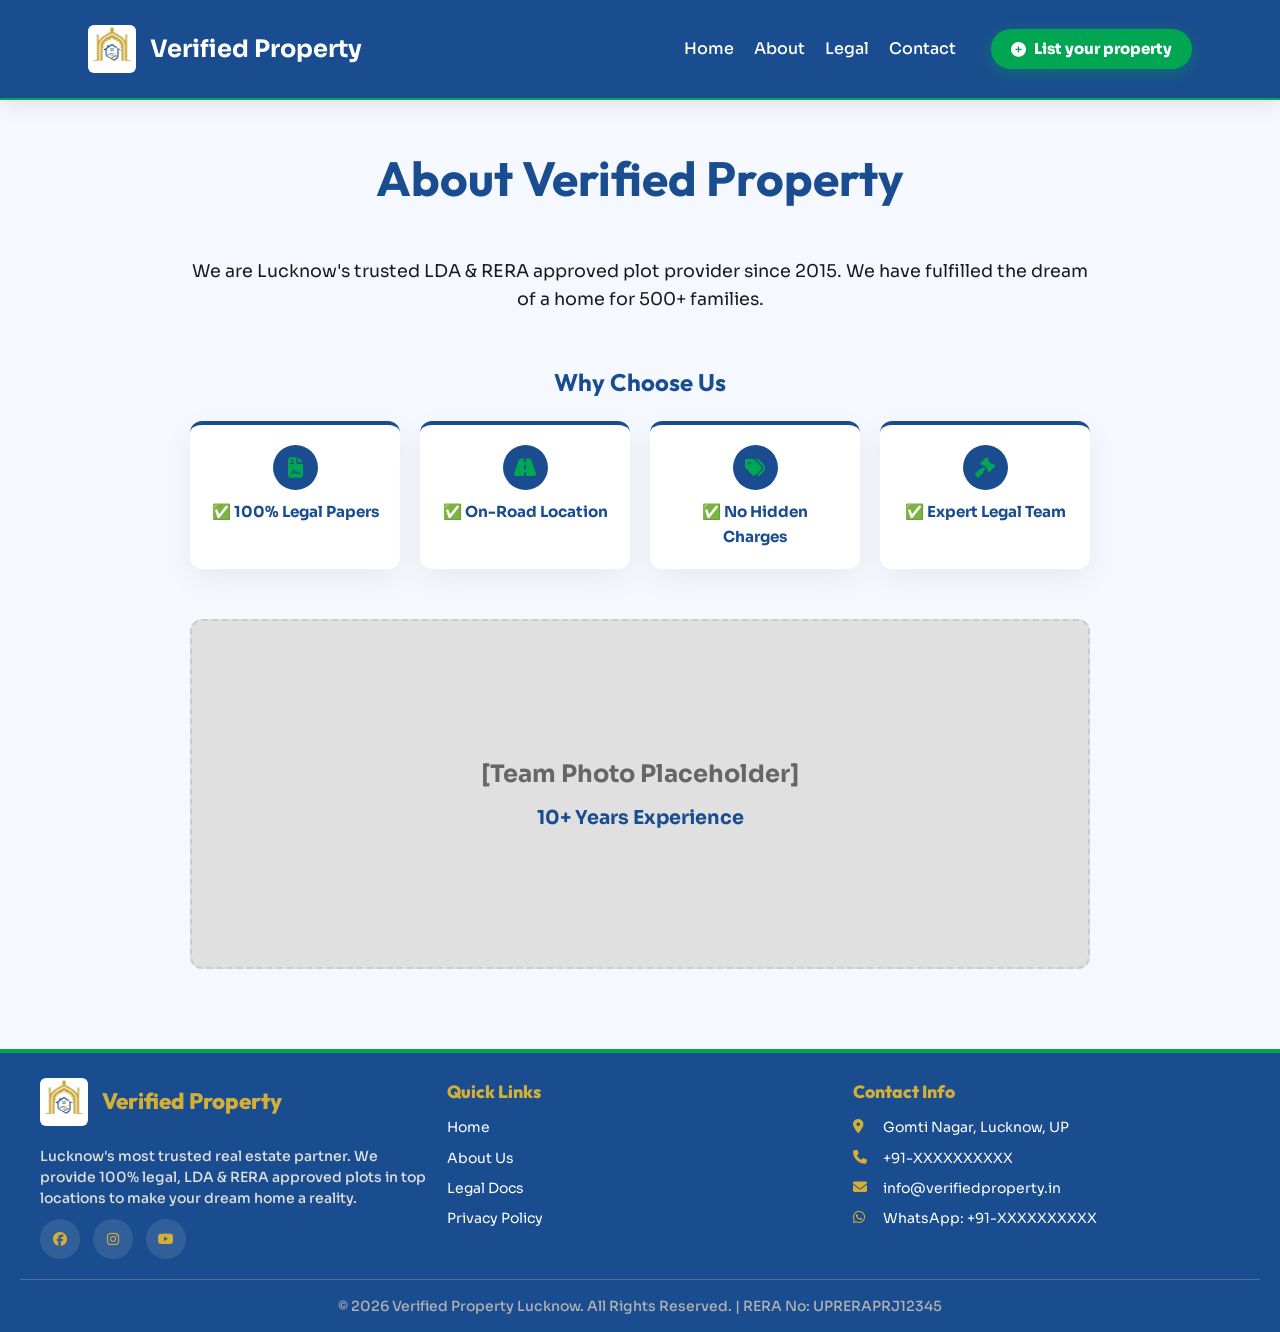
<file: about.html>
<!DOCTYPE html>
<html lang="en">
<head>
    <meta charset="UTF-8">
    <meta name="viewport" content="width=device-width, initial-scale=1.0">
    <title>About Us | Verified Property Lucknow</title>
    <link rel="icon" type="image/x-icon" href="favicon.ico">
    <link rel="icon" type="image/png" sizes="16x16" href="favicon-16x16.png">
    <link rel="icon" type="image/png" sizes="32x32" href="favicon-32x32.png">
    <link rel="apple-touch-icon" sizes="180x180" href="apple-touch-icon.png">
    <link rel="manifest" href="site.webmanifest">
    <link rel="preconnect" href="https://fonts.googleapis.com">
    <link rel="preconnect" href="https://fonts.gstatic.com" crossorigin>
    <link href="https://fonts.googleapis.com/css2?family=Outfit:wght@400;600;800;900&family=Sora:wght@400;600;700&display=swap" rel="stylesheet">
    <link rel="stylesheet" href="https://cdnjs.cloudflare.com/ajax/libs/font-awesome/6.4.0/css/all.min.css">
    <link rel="stylesheet" href="style.css">
</head>
<body>

    <header class="site-header">
      <div class="header-container">
        
        <!-- Left: Logo + Name -->
        <div style="display: flex; align-items: center; gap: 14px;">
          <div class="logo-box" style="background: #ffffff; width: 48px; height: 48px; border-radius: 6px; display: flex; align-items: center; justify-content: center; overflow: hidden;">
            <img 
              src="Verified-property/images/logo-new.png" 
              alt="Verified Property Logo" 
              style="width: 100%; height: 100%; object-fit: contain; transform: scale(1.3) translateY(2px);"
            >
          </div>
          <span class="logo-text" style="color: #fff; font-size: 24px; font-weight: 700; white-space: nowrap;">
            Verified Property
          </span>
        </div>

        <!-- Hamburger Menu Icon -->
        <div class="hamburger" onclick="toggleMenu()">
            <i class="fas fa-bars"></i>
        </div>

        <!-- Right: Menu -->
        <nav class="nav-menu">
          <a href="index.html" style="color: #fff; text-decoration: none; font-size: 16px; font-weight: 500;">Home</a>
          <a href="about.html" style="color: #fff; text-decoration: none; font-size: 16px; font-weight: 500;">About</a>
          <a href="legal.html" style="color: #fff; text-decoration: none; font-size: 16px; font-weight: 500;">Legal</a>
          <a href="contact.html" style="color: #fff; text-decoration: none; font-size: 16px; font-weight: 500;">Contact</a>
          <a href="https://docs.google.com/forms/d/e/1FAIpQLSe-5FN8u4LjFddspsTeg0GSma86TEt2_xY3VROlmwhMjWygrQ/viewform" target="_blank" class="header-cta"><i class="fas fa-plus-circle"></i> List your property</a>
        </nav>

      </div>
    </header>

    <section class="inner-page">
        <h1>About Verified Property</h1>
        <div style="max-width: 900px; margin: 0 auto; text-align: center;">
            <p style="font-size: 1.1rem; margin-bottom: 20px;">We are Lucknow's trusted LDA & RERA approved plot provider since 2015. We have fulfilled the dream of a home for 500+ families.</p>
            
            <h2 style="color: var(--color-primary); margin: 50px 0 20px;">Why Choose Us</h2>
            <div class="feature-cards" style="margin-top: 0;">
                <div class="card" style="width: 200px; padding: 20px;">
                    <div class="card-icon" style="width: 45px; height: 45px; margin-bottom: 10px;"><i class="fas fa-file-contract" style="font-size: 20px;"></i></div>
                    <p style="font-weight: bold; margin: 0; color: var(--color-primary);">✅ 100% Legal Papers</p>
                </div>
                <div class="card" style="width: 200px; padding: 20px;">
                    <div class="card-icon" style="width: 45px; height: 45px; margin-bottom: 10px;"><i class="fas fa-road" style="font-size: 20px;"></i></div>
                    <p style="font-weight: bold; margin: 0; color: var(--color-primary);">✅ On-Road Location</p>
                </div>
                <div class="card" style="width: 200px; padding: 20px;">
                    <div class="card-icon" style="width: 45px; height: 45px; margin-bottom: 10px;"><i class="fas fa-tags" style="font-size: 20px;"></i></div>
                    <p style="font-weight: bold; margin: 0; color: var(--color-primary);">✅ No Hidden Charges</p>
                </div>
                <div class="card" style="width: 200px; padding: 20px;">
                    <div class="card-icon" style="width: 45px; height: 45px; margin-bottom: 10px;"><i class="fas fa-gavel" style="font-size: 20px;"></i></div>
                    <p style="font-weight: bold; margin: 0; color: var(--color-primary);">✅ Expert Legal Team</p>
                </div>
            </div>

            <div style="margin-top: 50px; background: #e0e0e0; height: 350px; display: flex; flex-direction: column; align-items: center; justify-content: center; border-radius: 12px; border: 2px dashed #ccc; font-size: 1.5rem; font-weight: 700; color: #666;">
                <span>[Team Photo Placeholder]</span>
                <span style="font-size: 1.2rem; color: var(--color-primary); margin-top: 10px;">10+ Years Experience</span>
            </div>
        </div>
    </section>

    <footer class="footer">
        <div class="footer-container">
            <div class="footer-col">
                <div style="display: flex; align-items: center; gap: 14px; margin-bottom: 20px;">
                    <div style="background: #ffffff; width: 48px; height: 48px; border-radius: 6px; display: flex; align-items: center; justify-content: center; overflow: hidden; flex-shrink: 0;">
                        <img 
                          src="Verified-property/images/logo-new.png" 
                          alt="Verified Property Logo" 
                          style="width: 100%; height: 100%; object-fit: contain; transform: scale(1.3) translateY(2px);"
                        >
                    </div>
                    <h3 style="color: var(--color-gold); font-size: 1.4rem; font-weight: 800; margin: 0; text-align: left;">
                        Verified Property
                    </h3>
                </div>
                <p>Lucknow's most trusted real estate partner. We provide 100% legal, LDA & RERA approved plots in top locations to make your dream home a reality.</p>
                <div class="social-icons">
                    <a href="#"><i class="fab fa-facebook"></i></a>
                    <a href="#"><i class="fab fa-instagram"></i></a>
                    <a href="https://youtube.com/@VerifiedPropertylucknow" target="_blank"><i class="fab fa-youtube"></i></a>
                </div>
            </div>
            
            <div class="footer-col">
                <h4>Quick Links</h4>
                <ul>
                    <li><a href="index.html">Home</a></li>
                    <li><a href="about.html">About Us</a></li>
                    <li><a href="legal.html">Legal Docs</a></li>
                    <li><a href="privacy-policy.html">Privacy Policy</a></li>
                </ul>
            </div>
            
            <div class="footer-col">
                <h4>Contact Info</h4>
                <ul class="contact-list">
                    <li><i class="fas fa-map-marker-alt"></i> Gomti Nagar, Lucknow, UP</li>
                    <li><i class="fas fa-phone"></i> +91-XXXXXXXXXX</li>
                    <li><i class="fas fa-envelope"></i> info@verifiedproperty.in</li>
                    <li><i class="fab fa-whatsapp"></i> WhatsApp: +91-XXXXXXXXXX</li>
                </ul>
            </div>
        </div>
        <div class="footer-bottom">
            <p>© 2026 Verified Property Lucknow. All Rights Reserved. | RERA No: UPRERAPRJ12345</p>
        </div>
    </footer>

    <script>
        function toggleMenu() {
            document.querySelector('.nav-menu').classList.toggle('active');
        }
    </script>
</body>
</html>
</file>
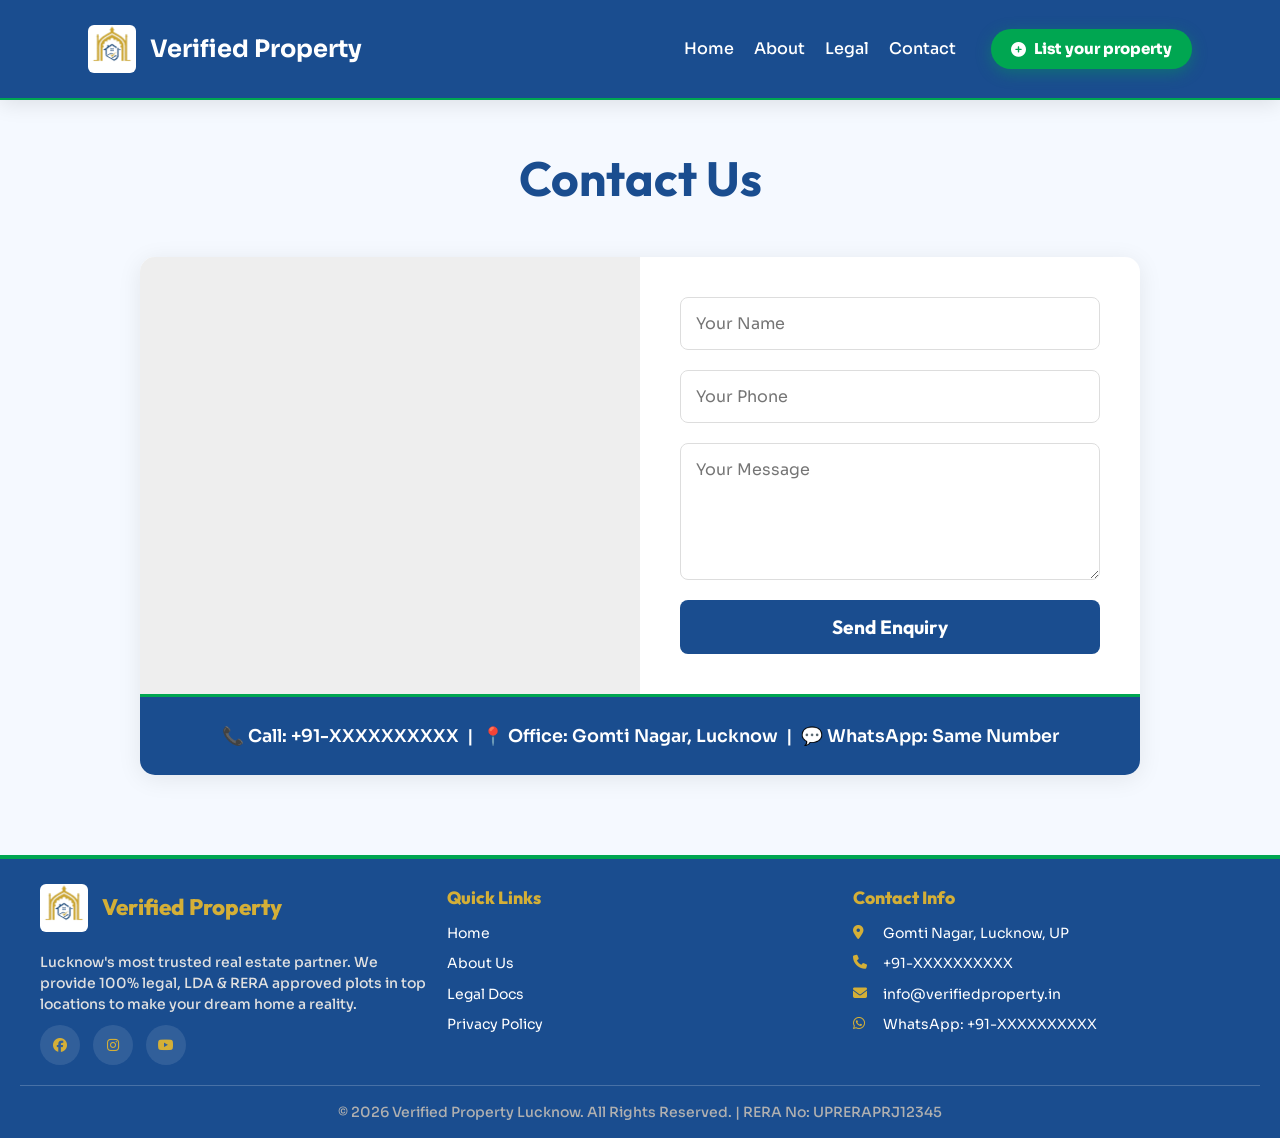
<file: contact.html>
<!DOCTYPE html>
<html lang="en">
<head>
    <meta charset="UTF-8">
    <meta name="viewport" content="width=device-width, initial-scale=1.0">
    <title>Contact Us | Verified Property Lucknow</title>
    <link rel="icon" type="image/x-icon" href="favicon.ico">
    <link rel="icon" type="image/png" sizes="16x16" href="favicon-16x16.png">
    <link rel="icon" type="image/png" sizes="32x32" href="favicon-32x32.png">
    <link rel="apple-touch-icon" sizes="180x180" href="apple-touch-icon.png">
    <link rel="manifest" href="site.webmanifest">
    <link rel="preconnect" href="https://fonts.googleapis.com">
    <link rel="preconnect" href="https://fonts.gstatic.com" crossorigin>
    <link href="https://fonts.googleapis.com/css2?family=Outfit:wght@400;600;800;900&family=Sora:wght@400;600;700&display=swap" rel="stylesheet">
    <link rel="stylesheet" href="https://cdnjs.cloudflare.com/ajax/libs/font-awesome/6.4.0/css/all.min.css">
    <link rel="stylesheet" href="style.css">
</head>
<body>

    <header class="site-header">
      <div class="header-container">
        
        <!-- Left: Logo + Name -->
        <div style="display: flex; align-items: center; gap: 14px;">
          <div class="logo-box" style="background: #ffffff; width: 48px; height: 48px; border-radius: 6px; display: flex; align-items: center; justify-content: center; overflow: hidden;">
            <img 
              src="Verified-property/images/logo-new.png" 
              alt="Verified Property Logo" 
              style="width: 100%; height: 100%; object-fit: contain; transform: scale(1.3) translateY(2px);"
            >
          </div>
          <span class="logo-text" style="color: #fff; font-size: 24px; font-weight: 700; white-space: nowrap;">
            Verified Property
          </span>
        </div>

        <!-- Hamburger Menu Icon -->
        <div class="hamburger" onclick="toggleMenu()">
            <i class="fas fa-bars"></i>
        </div>

        <!-- Right: Menu -->
        <nav class="nav-menu">
          <a href="index.html" style="color: #fff; text-decoration: none; font-size: 16px; font-weight: 500;">Home</a>
          <a href="about.html" style="color: #fff; text-decoration: none; font-size: 16px; font-weight: 500;">About</a>
          <a href="legal.html" style="color: #fff; text-decoration: none; font-size: 16px; font-weight: 500;">Legal</a>
          <a href="contact.html" style="color: #fff; text-decoration: none; font-size: 16px; font-weight: 500;">Contact</a>
          <a href="https://docs.google.com/forms/d/e/1FAIpQLSe-5FN8u4LjFddspsTeg0GSma86TEt2_xY3VROlmwhMjWygrQ/viewform" target="_blank" class="header-cta"><i class="fas fa-plus-circle"></i> List your property</a>
        </nav>

      </div>
    </header>

    <section class="inner-page">
        <h1>Contact Us</h1>
        <div style="max-width: 1000px; margin: 0 auto; background: var(--color-white); border-radius: 15px; box-shadow: 0 4px 25px rgba(0,0,0,0.08); overflow: hidden; display: flex; flex-wrap: wrap;">
            <div style="flex: 1 1 400px; min-height: 400px; background: #eee;">
                <iframe src="https://www.google.com/maps/embed?pb=!1m18!1m12!1m3!1d113911.33230351724!2d80.85966601625902!3d26.848596489370847!2m3!1f0!2f0!3f0!3m2!1i1024!2i768!4f13.1!3m3!1m2!1s0x399bfd991f32b16b%3A0x93ccba8909978be7!2sLucknow%2C%20Uttar%20Pradesh!5e0!3m2!1sen!2sin!4v1700000000000!5m2!1sen!2sin" width="100%" height="100%" style="border:0;" allowfullscreen="" loading="lazy" referrerpolicy="no-referrer-when-downgrade"></iframe>
            </div>
            <div style="flex: 1 1 400px; padding: 40px;">
                <form style="display: flex; flex-direction: column; gap: 20px;">
                    <input type="text" placeholder="Your Name" style="padding: 15px; border: 1px solid #ddd; border-radius: 8px; font-family: var(--font-body); font-size: 1rem; width: 100%;">
                    <input type="tel" placeholder="Your Phone" style="padding: 15px; border: 1px solid #ddd; border-radius: 8px; font-family: var(--font-body); font-size: 1rem; width: 100%;">
                    <textarea placeholder="Your Message" rows="5" style="padding: 15px; border: 1px solid #ddd; border-radius: 8px; font-family: var(--font-body); font-size: 1rem; resize: vertical; width: 100%;"></textarea>
                    <button type="submit" style="background: var(--color-primary); color: var(--color-white); border: none; padding: 15px; border-radius: 8px; font-weight: 700; font-family: var(--font-heading); font-size: 1.2rem; cursor: pointer; transition: 0.3s;">Send Enquiry</button>
                </form>
            </div>
            <div style="width: 100%; padding: 25px; background: var(--color-primary); color: var(--color-white); text-align: center; font-weight: 600; font-size: 1.1rem; border-top: 3px solid var(--color-secondary);">
                <p>📞 Call: +91-XXXXXXXXXX &nbsp;|&nbsp; 📍 Office: Gomti Nagar, Lucknow &nbsp;|&nbsp; 💬 WhatsApp: Same Number</p>
            </div>
        </div>
    </section>

    <footer class="footer">
        <div class="footer-container">
            <div class="footer-col">
                <div style="display: flex; align-items: center; gap: 14px; margin-bottom: 20px;">
                    <div style="background: #ffffff; width: 48px; height: 48px; border-radius: 6px; display: flex; align-items: center; justify-content: center; overflow: hidden; flex-shrink: 0;">
                        <img 
                          src="Verified-property/images/logo-new.png" 
                          alt="Verified Property Logo" 
                          style="width: 100%; height: 100%; object-fit: contain; transform: scale(1.3) translateY(2px);"
                        >
                    </div>
                    <h3 style="color: var(--color-gold); font-size: 1.4rem; font-weight: 800; margin: 0; text-align: left;">
                        Verified Property
                    </h3>
                </div>
                <p>Lucknow's most trusted real estate partner. We provide 100% legal, LDA & RERA approved plots in top locations to make your dream home a reality.</p>
                <div class="social-icons">
                    <a href="#"><i class="fab fa-facebook"></i></a>
                    <a href="#"><i class="fab fa-instagram"></i></a>
                    <a href="https://youtube.com/@VerifiedPropertylucknow" target="_blank"><i class="fab fa-youtube"></i></a>
                </div>
            </div>
            
            <div class="footer-col">
                <h4>Quick Links</h4>
                <ul>
                    <li><a href="index.html">Home</a></li>
                    <li><a href="about.html">About Us</a></li>
                    <li><a href="legal.html">Legal Docs</a></li>
                    <li><a href="privacy-policy.html">Privacy Policy</a></li>
                </ul>
            </div>
            
            <div class="footer-col">
                <h4>Contact Info</h4>
                <ul class="contact-list">
                    <li><i class="fas fa-map-marker-alt"></i> Gomti Nagar, Lucknow, UP</li>
                    <li><i class="fas fa-phone"></i> +91-XXXXXXXXXX</li>
                    <li><i class="fas fa-envelope"></i> info@verifiedproperty.in</li>
                    <li><i class="fab fa-whatsapp"></i> WhatsApp: +91-XXXXXXXXXX</li>
                </ul>
            </div>
        </div>
        <div class="footer-bottom">
            <p>© 2026 Verified Property Lucknow. All Rights Reserved. | RERA No: UPRERAPRJ12345</p>
        </div>
    </footer>

    <script>
        function toggleMenu() {
            document.querySelector('.nav-menu').classList.toggle('active');
        }
    </script>
</body>
</html>
</file>
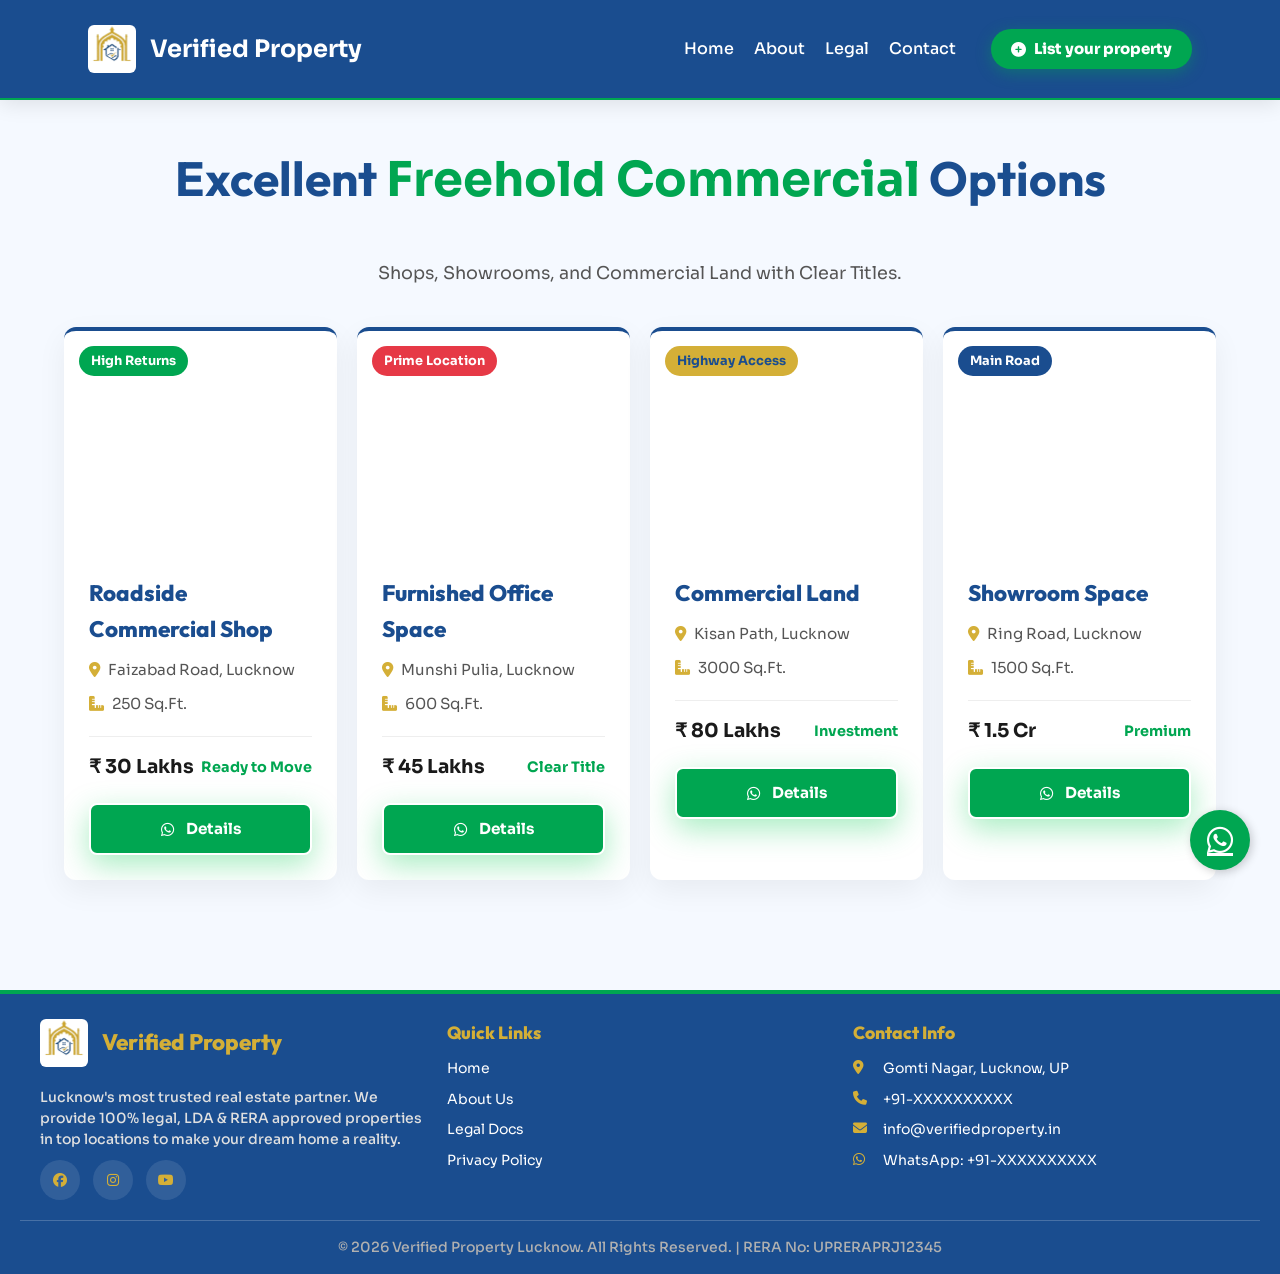
<file: freehold-commercial.html>
<!DOCTYPE html>
<html lang="en">
<head>
    <meta charset="UTF-8">
    <meta name="viewport" content="width=device-width, initial-scale=1.0">
    <title>Freehold Commercial | Verified Property Lucknow</title>
    <link rel="icon" type="image/x-icon" href="favicon.ico">
    <link rel="icon" type="image/png" sizes="16x16" href="favicon-16x16.png">
    <link rel="icon" type="image/png" sizes="32x32" href="favicon-32x32.png">
    <link rel="apple-touch-icon" sizes="180x180" href="apple-touch-icon.png">
    <link rel="manifest" href="site.webmanifest">
    <link rel="preconnect" href="https://fonts.googleapis.com">
    <link rel="preconnect" href="https://fonts.gstatic.com" crossorigin>
    <link href="https://fonts.googleapis.com/css2?family=Outfit:wght@400;600;800;900&family=Sora:wght@400;600;700&display=swap" rel="stylesheet">
    <link rel="stylesheet" href="https://cdnjs.cloudflare.com/ajax/libs/font-awesome/6.4.0/css/all.min.css">
    <link rel="stylesheet" href="style.css">
</head>
<body>

    <header class="site-header">
      <div class="header-container">
        <div style="display: flex; align-items: center; gap: 14px;">
          <div class="logo-box" style="background: #ffffff; width: 48px; height: 48px; border-radius: 6px; display: flex; align-items: center; justify-content: center; overflow: hidden;">
            <img src="Verified-property/images/logo-new.png" alt="Verified Property Logo" style="width: 100%; height: 100%; object-fit: contain; transform: scale(1.3) translateY(2px);">
          </div>
          <span class="logo-text" style="color: #fff; font-size: 24px; font-weight: 700; white-space: nowrap;">Verified Property</span>
        </div>

        <!-- Hamburger Menu Icon -->
        <div class="hamburger" onclick="toggleMenu()">
            <i class="fas fa-bars"></i>
        </div>

        <nav class="nav-menu">
          <a href="index.html" style="color: #fff; text-decoration: none; font-size: 16px; font-weight: 500;">Home</a>
          <a href="about.html" style="color: #fff; text-decoration: none; font-size: 16px; font-weight: 500;">About</a>
          <a href="legal.html" style="color: #fff; text-decoration: none; font-size: 16px; font-weight: 500;">Legal</a>
          <a href="contact.html" style="color: #fff; text-decoration: none; font-size: 16px; font-weight: 500;">Contact</a>
          <a href="https://docs.google.com/forms/d/e/1FAIpQLSe-5FN8u4LjFddspsTeg0GSma86TEt2_xY3VROlmwhMjWygrQ/viewform" target="_blank" class="header-cta"><i class="fas fa-plus-circle"></i> List your property</a>
        </nav>
      </div>
    </header>

    <section class="inner-page">
        <h1>Excellent <span style="color: var(--color-secondary);">Freehold Commercial</span> Options</h1>
        <p style="text-align: center; font-size: 1.1rem; margin-bottom: 40px; color: #555;">Shops, Showrooms, and Commercial Land with Clear Titles.</p>
        
        <div class="feature-cards">
            <!-- Property Card 1 -->
            <div class="card" style="padding: 0; overflow: hidden; width: 300px;">
                <div style="position: relative;">
                    <div style="background: url('https://placehold.co/400x250/1e40af/ffffff?text=Roadside+Shop') center/cover; height: 220px;"></div>
                    <span style="position: absolute; top: 15px; left: 15px; background: var(--color-secondary); color: white; padding: 5px 12px; border-radius: 20px; font-size: 0.8rem; font-weight: bold;">High Returns</span>
                </div>
                <div style="padding: 25px; text-align: left;">
                    <h3 style="color: var(--color-primary); margin-bottom: 10px; font-size: 1.4rem;">Roadside Commercial Shop</h3>
                    <p style="font-size: 0.95rem; margin-bottom: 10px; color: #555;"><i class="fas fa-map-marker-alt" style="color: var(--color-gold); margin-right: 8px;"></i>Faizabad Road, Lucknow</p>
                    <p style="font-size: 0.95rem; margin-bottom: 20px; color: #555;"><i class="fas fa-ruler-combined" style="color: var(--color-gold); margin-right: 8px;"></i>250 Sq.Ft.</p>
                    <div style="display: flex; justify-content: space-between; align-items: center; border-top: 1px solid #eee; padding-top: 15px; margin-bottom: 20px;">
                        <span style="font-weight: 700; color: var(--color-dark); font-size: 1.2rem;">₹ 30 Lakhs</span>
                        <span style="color: var(--color-secondary); font-size: 0.9rem; font-weight: bold;">Ready to Move</span>
                    </div>
                    <div class="btn-group">
                        <a href="https://wa.me/7017446267?text=Hi,%20I%20want%20details%20for%20Commercial%20Shop%20on%20Faizabad%20Road" class="cta-btn" style="font-size: 1rem; padding: 12px; justify-content: center; width: 100%; border-radius: 8px;"><i class="fab fa-whatsapp"></i> Details</a>
                        <button class="cta-btn watch-video-btn" data-video-id=""><i class="fab fa-youtube"></i> Video</button>
                    </div>
                </div>
            </div>
            
            <!-- Property Card 2 -->
            <div class="card" style="padding: 0; overflow: hidden; width: 300px;">
                <div style="position: relative;">
                    <div style="background: url('https://placehold.co/400x250/1e40af/ffffff?text=Office+Space') center/cover; height: 220px;"></div>
                    <span style="position: absolute; top: 15px; left: 15px; background: #E63946; color: white; padding: 5px 12px; border-radius: 20px; font-size: 0.8rem; font-weight: bold;">Prime Location</span>
                </div>
                <div style="padding: 25px; text-align: left;">
                    <h3 style="color: var(--color-primary); margin-bottom: 10px; font-size: 1.4rem;">Furnished Office Space</h3>
                    <p style="font-size: 0.95rem; margin-bottom: 10px; color: #555;"><i class="fas fa-map-marker-alt" style="color: var(--color-gold); margin-right: 8px;"></i>Munshi Pulia, Lucknow</p>
                    <p style="font-size: 0.95rem; margin-bottom: 20px; color: #555;"><i class="fas fa-ruler-combined" style="color: var(--color-gold); margin-right: 8px;"></i>600 Sq.Ft.</p>
                    <div style="display: flex; justify-content: space-between; align-items: center; border-top: 1px solid #eee; padding-top: 15px; margin-bottom: 20px;">
                        <span style="font-weight: 700; color: var(--color-dark); font-size: 1.2rem;">₹ 45 Lakhs</span>
                        <span style="color: var(--color-secondary); font-size: 0.9rem; font-weight: bold;">Clear Title</span>
                    </div>
                    <div class="btn-group">
                        <a href="https://wa.me/7017446267?text=Hi,%20I%20want%20details%20for%20Office%20Space%20at%20Munshi%20Pulia" class="cta-btn" style="font-size: 1rem; padding: 12px; justify-content: center; width: 100%; border-radius: 8px;"><i class="fab fa-whatsapp"></i> Details</a>
                        <button class="cta-btn watch-video-btn" data-video-id=""><i class="fab fa-youtube"></i> Video</button>
                    </div>
                </div>
            </div>
            
            <!-- Property Card 3 -->
            <div class="card" style="padding: 0; overflow: hidden; width: 300px;">
                <div style="position: relative;">
                    <div style="background: url('https://placehold.co/400x250/1e40af/ffffff?text=Commercial+Land') center/cover; height: 220px;"></div>
                    <span style="position: absolute; top: 15px; left: 15px; background: var(--color-gold); color: var(--color-primary); padding: 5px 12px; border-radius: 20px; font-size: 0.8rem; font-weight: bold;">Highway Access</span>
                </div>
                <div style="padding: 25px; text-align: left;">
                    <h3 style="color: var(--color-primary); margin-bottom: 10px; font-size: 1.4rem;">Commercial Land</h3>
                    <p style="font-size: 0.95rem; margin-bottom: 10px; color: #555;"><i class="fas fa-map-marker-alt" style="color: var(--color-gold); margin-right: 8px;"></i>Kisan Path, Lucknow</p>
                    <p style="font-size: 0.95rem; margin-bottom: 20px; color: #555;"><i class="fas fa-ruler-combined" style="color: var(--color-gold); margin-right: 8px;"></i>3000 Sq.Ft.</p>
                    <div style="display: flex; justify-content: space-between; align-items: center; border-top: 1px solid #eee; padding-top: 15px; margin-bottom: 20px;">
                        <span style="font-weight: 700; color: var(--color-dark); font-size: 1.2rem;">₹ 80 Lakhs</span>
                        <span style="color: var(--color-secondary); font-size: 0.9rem; font-weight: bold;">Investment</span>
                    </div>
                    <div class="btn-group">
                        <a href="https://wa.me/7017446267?text=Hi,%20I%20want%20details%20for%20Commercial%20Land%20on%20Kisan%20Path" class="cta-btn" style="font-size: 1rem; padding: 12px; justify-content: center; width: 100%; border-radius: 8px;"><i class="fab fa-whatsapp"></i> Details</a>
                        <button class="cta-btn watch-video-btn" data-video-id=""><i class="fab fa-youtube"></i> Video</button>
                    </div>
                </div>
            </div>
            
            <!-- Property Card 4 -->
            <div class="card" style="padding: 0; overflow: hidden; width: 300px;">
                <div style="position: relative;">
                    <div style="background: url('https://placehold.co/400x250/1e40af/ffffff?text=Showroom+Space') center/cover; height: 220px;"></div>
                    <span style="position: absolute; top: 15px; left: 15px; background: var(--color-primary); color: white; padding: 5px 12px; border-radius: 20px; font-size: 0.8rem; font-weight: bold;">Main Road</span>
                </div>
                <div style="padding: 25px; text-align: left;">
                    <h3 style="color: var(--color-primary); margin-bottom: 10px; font-size: 1.4rem;">Showroom Space</h3>
                    <p style="font-size: 0.95rem; margin-bottom: 10px; color: #555;"><i class="fas fa-map-marker-alt" style="color: var(--color-gold); margin-right: 8px;"></i>Ring Road, Lucknow</p>
                    <p style="font-size: 0.95rem; margin-bottom: 20px; color: #555;"><i class="fas fa-ruler-combined" style="color: var(--color-gold); margin-right: 8px;"></i>1500 Sq.Ft.</p>
                    <div style="display: flex; justify-content: space-between; align-items: center; border-top: 1px solid #eee; padding-top: 15px; margin-bottom: 20px;">
                        <span style="font-weight: 700; color: var(--color-dark); font-size: 1.2rem;">₹ 1.5 Cr</span>
                        <span style="color: var(--color-secondary); font-size: 0.9rem; font-weight: bold;">Premium</span>
                    </div>
                    <div class="btn-group">
                        <a href="https://wa.me/7017446267?text=Hi,%20I%20want%20details%20for%20Showroom%20Space%20on%20Ring%20Road" class="cta-btn" style="font-size: 1rem; padding: 12px; justify-content: center; width: 100%; border-radius: 8px;"><i class="fab fa-whatsapp"></i> Details</a>
                        <button class="cta-btn watch-video-btn" data-video-id=""><i class="fab fa-youtube"></i> Video</button>
                    </div>
                </div>
            </div>
        </div>
    </section>

    <footer class="footer">
        <div class="footer-container">
            <div class="footer-col">
                <div style="display: flex; align-items: center; gap: 14px; margin-bottom: 20px;">
                    <div style="background: #ffffff; width: 48px; height: 48px; border-radius: 6px; display: flex; align-items: center; justify-content: center; overflow: hidden; flex-shrink: 0;">
                        <img src="Verified-property/images/logo-new.png" alt="Verified Property Logo" style="width: 100%; height: 100%; object-fit: contain; transform: scale(1.3) translateY(2px);">
                    </div>
                    <h3 style="color: var(--color-gold); font-size: 1.4rem; font-weight: 800; margin: 0; text-align: left;">Verified Property</h3>
                </div>
                <p>Lucknow's most trusted real estate partner. We provide 100% legal, LDA & RERA approved properties in top locations to make your dream home a reality.</p>
                <div class="social-icons">
                    <a href="#"><i class="fab fa-facebook"></i></a>
                    <a href="#"><i class="fab fa-instagram"></i></a>
                    <a href="https://youtube.com/@VerifiedPropertylucknow" target="_blank"><i class="fab fa-youtube"></i></a>
                </div>
            </div>
            <div class="footer-col">
                <h4>Quick Links</h4>
                <ul>
                    <li><a href="index.html">Home</a></li>
                    <li><a href="about.html">About Us</a></li>
                    <li><a href="legal.html">Legal Docs</a></li>
                    <li><a href="privacy-policy.html">Privacy Policy</a></li>
                </ul>
            </div>
            <div class="footer-col">
                <h4>Contact Info</h4>
                <ul class="contact-list">
                    <li><i class="fas fa-map-marker-alt"></i> Gomti Nagar, Lucknow, UP</li>
                    <li><i class="fas fa-phone"></i> +91-XXXXXXXXXX</li>
                    <li><i class="fas fa-envelope"></i> info@verifiedproperty.in</li>
                    <li><i class="fab fa-whatsapp"></i> WhatsApp: +91-XXXXXXXXXX</li>
                </ul>
            </div>
        </div>
        <div class="footer-bottom">
            <p>© 2026 Verified Property Lucknow. All Rights Reserved. | RERA No: UPRERAPRJ12345</p>
        </div>
    </footer>

    <a href="https://wa.me/7017446267?text=Hello,%20I%20am%20interested%20in%20Freehold%20commercial%20properties." class="whatsapp-float">
        <i class="fab fa-whatsapp"></i>
    </a>

    <script>
        function toggleMenu() {
            document.querySelector('.nav-menu').classList.toggle('active');
        }
    </script>
    <script src="video-popup.js"></script>
</body>
</html>
</file>
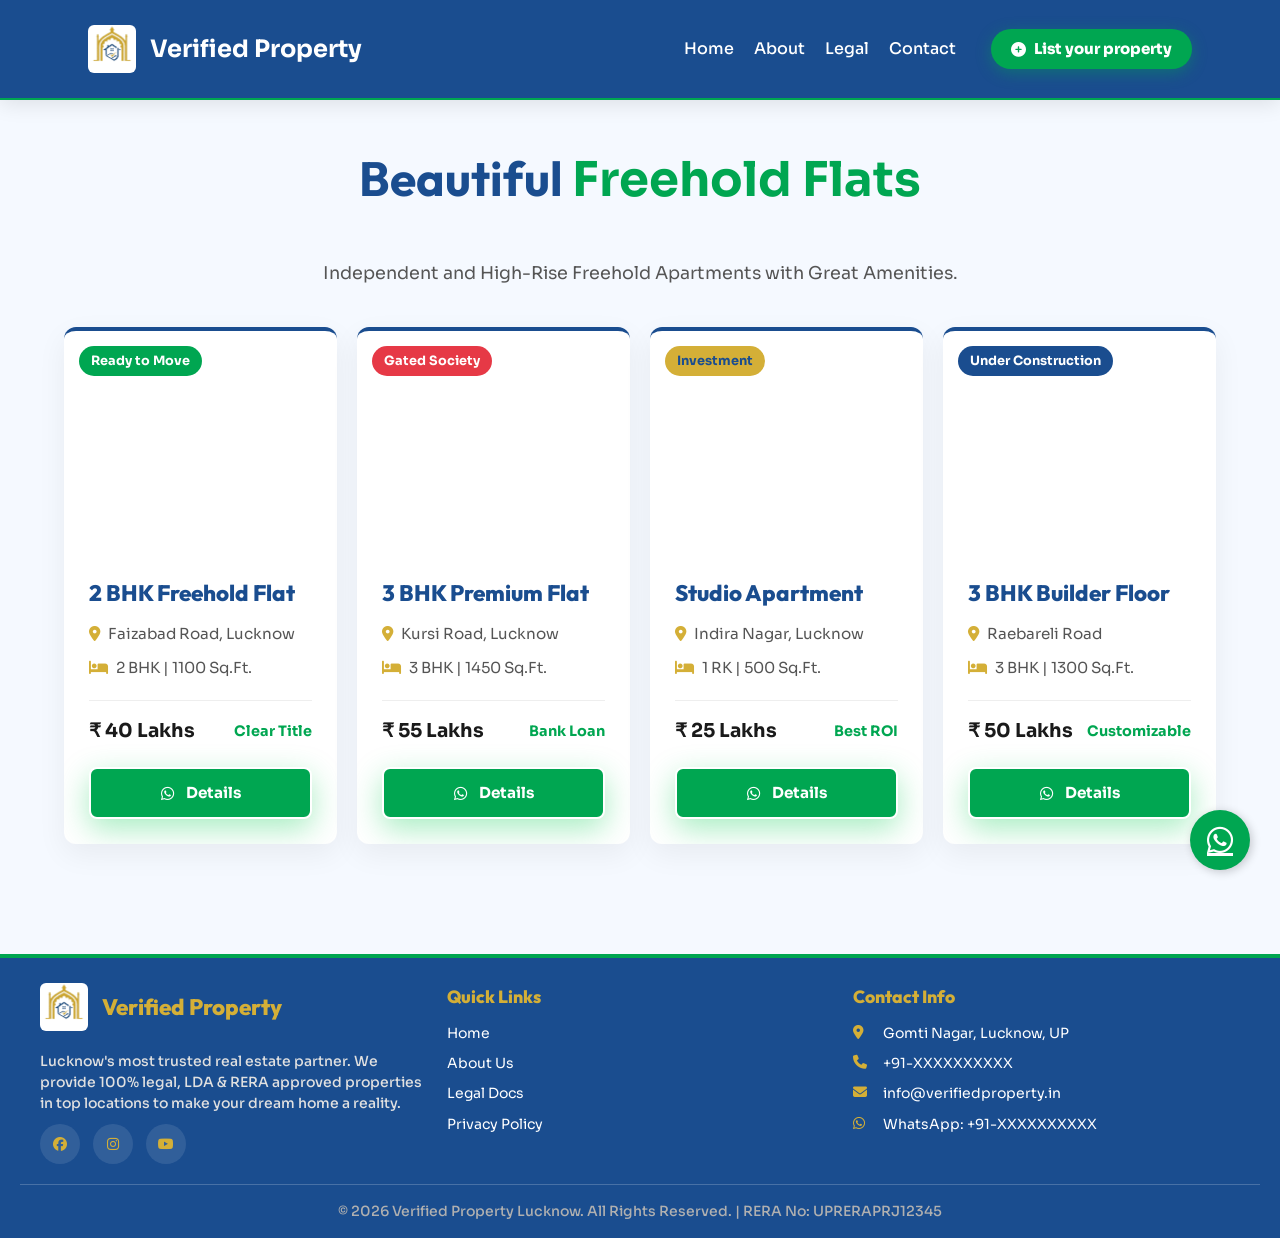
<file: freehold-flats.html>
<!DOCTYPE html>
<html lang="en">
<head>
    <meta charset="UTF-8">
    <meta name="viewport" content="width=device-width, initial-scale=1.0">
    <title>Freehold Flats | Verified Property Lucknow</title>
    <link rel="icon" type="image/x-icon" href="favicon.ico">
    <link rel="icon" type="image/png" sizes="16x16" href="favicon-16x16.png">
    <link rel="icon" type="image/png" sizes="32x32" href="favicon-32x32.png">
    <link rel="apple-touch-icon" sizes="180x180" href="apple-touch-icon.png">
    <link rel="manifest" href="site.webmanifest">
    <link rel="preconnect" href="https://fonts.googleapis.com">
    <link rel="preconnect" href="https://fonts.gstatic.com" crossorigin>
    <link href="https://fonts.googleapis.com/css2?family=Outfit:wght@400;600;800;900&family=Sora:wght@400;600;700&display=swap" rel="stylesheet">
    <link rel="stylesheet" href="https://cdnjs.cloudflare.com/ajax/libs/font-awesome/6.4.0/css/all.min.css">
    <link rel="stylesheet" href="style.css">
</head>
<body>

    <header class="site-header">
      <div class="header-container">
        <div style="display: flex; align-items: center; gap: 14px;">
          <div class="logo-box" style="background: #ffffff; width: 48px; height: 48px; border-radius: 6px; display: flex; align-items: center; justify-content: center; overflow: hidden;">
            <img src="Verified-property/images/logo-new.png" alt="Verified Property Logo" style="width: 100%; height: 100%; object-fit: contain; transform: scale(1.3) translateY(2px);">
          </div>
          <span class="logo-text" style="color: #fff; font-size: 24px; font-weight: 700; white-space: nowrap;">Verified Property</span>
        </div>

        <!-- Hamburger Menu Icon -->
        <div class="hamburger" onclick="toggleMenu()">
            <i class="fas fa-bars"></i>
        </div>

        <nav class="nav-menu">
          <a href="index.html" style="color: #fff; text-decoration: none; font-size: 16px; font-weight: 500;">Home</a>
          <a href="about.html" style="color: #fff; text-decoration: none; font-size: 16px; font-weight: 500;">About</a>
          <a href="legal.html" style="color: #fff; text-decoration: none; font-size: 16px; font-weight: 500;">Legal</a>
          <a href="contact.html" style="color: #fff; text-decoration: none; font-size: 16px; font-weight: 500;">Contact</a>
          <a href="https://docs.google.com/forms/d/e/1FAIpQLSe-5FN8u4LjFddspsTeg0GSma86TEt2_xY3VROlmwhMjWygrQ/viewform" target="_blank" class="header-cta"><i class="fas fa-plus-circle"></i> List your property</a>
        </nav>
      </div>
    </header>

    <section class="inner-page">
        <h1>Beautiful <span style="color: var(--color-secondary);">Freehold Flats</span></h1>
        <p style="text-align: center; font-size: 1.1rem; margin-bottom: 40px; color: #555;">Independent and High-Rise Freehold Apartments with Great Amenities.</p>
        
        <div class="feature-cards">
            <!-- Property Card 1 -->
            <div class="card" style="padding: 0; overflow: hidden; width: 300px;">
                <div style="position: relative;">
                    <div style="background: url('https://placehold.co/400x250/1e40af/ffffff?text=2+BHK+Flat') center/cover; height: 220px;"></div>
                    <span style="position: absolute; top: 15px; left: 15px; background: var(--color-secondary); color: white; padding: 5px 12px; border-radius: 20px; font-size: 0.8rem; font-weight: bold;">Ready to Move</span>
                </div>
                <div style="padding: 25px; text-align: left;">
                    <h3 style="color: var(--color-primary); margin-bottom: 10px; font-size: 1.4rem;">2 BHK Freehold Flat</h3>
                    <p style="font-size: 0.95rem; margin-bottom: 10px; color: #555;"><i class="fas fa-map-marker-alt" style="color: var(--color-gold); margin-right: 8px;"></i>Faizabad Road, Lucknow</p>
                    <p style="font-size: 0.95rem; margin-bottom: 20px; color: #555;"><i class="fas fa-bed" style="color: var(--color-gold); margin-right: 8px;"></i>2 BHK | 1100 Sq.Ft.</p>
                    <div style="display: flex; justify-content: space-between; align-items: center; border-top: 1px solid #eee; padding-top: 15px; margin-bottom: 20px;">
                        <span style="font-weight: 700; color: var(--color-dark); font-size: 1.2rem;">₹ 40 Lakhs</span>
                        <span style="color: var(--color-secondary); font-size: 0.9rem; font-weight: bold;">Clear Title</span>
                    </div>
                    <div class="btn-group">
                        <a href="https://wa.me/7017446267?text=Hi,%20I%20want%20details%20for%202BHK%20Freehold%20Flat%20on%20Faizabad%20Road" class="cta-btn" style="font-size: 1rem; padding: 12px; justify-content: center; width: 100%; border-radius: 8px;"><i class="fab fa-whatsapp"></i> Details</a>
                        <button class="cta-btn watch-video-btn" data-video-id=""><i class="fab fa-youtube"></i> Video</button>
                    </div>
                </div>
            </div>
            
            <!-- Property Card 2 -->
            <div class="card" style="padding: 0; overflow: hidden; width: 300px;">
                <div style="position: relative;">
                    <div style="background: url('https://placehold.co/400x250/1e40af/ffffff?text=3+BHK+Premium') center/cover; height: 220px;"></div>
                    <span style="position: absolute; top: 15px; left: 15px; background: #E63946; color: white; padding: 5px 12px; border-radius: 20px; font-size: 0.8rem; font-weight: bold;">Gated Society</span>
                </div>
                <div style="padding: 25px; text-align: left;">
                    <h3 style="color: var(--color-primary); margin-bottom: 10px; font-size: 1.4rem;">3 BHK Premium Flat</h3>
                    <p style="font-size: 0.95rem; margin-bottom: 10px; color: #555;"><i class="fas fa-map-marker-alt" style="color: var(--color-gold); margin-right: 8px;"></i>Kursi Road, Lucknow</p>
                    <p style="font-size: 0.95rem; margin-bottom: 20px; color: #555;"><i class="fas fa-bed" style="color: var(--color-gold); margin-right: 8px;"></i>3 BHK | 1450 Sq.Ft.</p>
                    <div style="display: flex; justify-content: space-between; align-items: center; border-top: 1px solid #eee; padding-top: 15px; margin-bottom: 20px;">
                        <span style="font-weight: 700; color: var(--color-dark); font-size: 1.2rem;">₹ 55 Lakhs</span>
                        <span style="color: var(--color-secondary); font-size: 0.9rem; font-weight: bold;">Bank Loan</span>
                    </div>
                    <div class="btn-group">
                        <a href="https://wa.me/7017446267?text=Hi,%20I%20want%20details%20for%203BHK%20Freehold%20Flat%20on%20Kursi%20Road" class="cta-btn" style="font-size: 1rem; padding: 12px; justify-content: center; width: 100%; border-radius: 8px;"><i class="fab fa-whatsapp"></i> Details</a>
                        <button class="cta-btn watch-video-btn" data-video-id=""><i class="fab fa-youtube"></i> Video</button>
                    </div>
                </div>
            </div>
            
            <!-- Property Card 3 -->
            <div class="card" style="padding: 0; overflow: hidden; width: 300px;">
                <div style="position: relative;">
                    <div style="background: url('https://placehold.co/400x250/1e40af/ffffff?text=Studio+Apartment') center/cover; height: 220px;"></div>
                    <span style="position: absolute; top: 15px; left: 15px; background: var(--color-gold); color: var(--color-primary); padding: 5px 12px; border-radius: 20px; font-size: 0.8rem; font-weight: bold;">Investment</span>
                </div>
                <div style="padding: 25px; text-align: left;">
                    <h3 style="color: var(--color-primary); margin-bottom: 10px; font-size: 1.4rem;">Studio Apartment</h3>
                    <p style="font-size: 0.95rem; margin-bottom: 10px; color: #555;"><i class="fas fa-map-marker-alt" style="color: var(--color-gold); margin-right: 8px;"></i>Indira Nagar, Lucknow</p>
                    <p style="font-size: 0.95rem; margin-bottom: 20px; color: #555;"><i class="fas fa-bed" style="color: var(--color-gold); margin-right: 8px;"></i>1 RK | 500 Sq.Ft.</p>
                    <div style="display: flex; justify-content: space-between; align-items: center; border-top: 1px solid #eee; padding-top: 15px; margin-bottom: 20px;">
                        <span style="font-weight: 700; color: var(--color-dark); font-size: 1.2rem;">₹ 25 Lakhs</span>
                        <span style="color: var(--color-secondary); font-size: 0.9rem; font-weight: bold;">Best ROI</span>
                    </div>
                    <div class="btn-group">
                        <a href="https://wa.me/7017446267?text=Hi,%20I%20want%20details%20for%20Studio%20Apartment%20in%20Indira%20Nagar" class="cta-btn" style="font-size: 1rem; padding: 12px; justify-content: center; width: 100%; border-radius: 8px;"><i class="fab fa-whatsapp"></i> Details</a>
                        <button class="cta-btn watch-video-btn" data-video-id=""><i class="fab fa-youtube"></i> Video</button>
                    </div>
                </div>
            </div>
            
            <!-- Property Card 4 -->
            <div class="card" style="padding: 0; overflow: hidden; width: 300px;">
                <div style="position: relative;">
                    <div style="background: url('https://placehold.co/400x250/1e40af/ffffff?text=Builder+Floor') center/cover; height: 220px;"></div>
                    <span style="position: absolute; top: 15px; left: 15px; background: var(--color-primary); color: white; padding: 5px 12px; border-radius: 20px; font-size: 0.8rem; font-weight: bold;">Under Construction</span>
                </div>
                <div style="padding: 25px; text-align: left;">
                    <h3 style="color: var(--color-primary); margin-bottom: 10px; font-size: 1.4rem;">3 BHK Builder Floor</h3>
                    <p style="font-size: 0.95rem; margin-bottom: 10px; color: #555;"><i class="fas fa-map-marker-alt" style="color: var(--color-gold); margin-right: 8px;"></i>Raebareli Road</p>
                    <p style="font-size: 0.95rem; margin-bottom: 20px; color: #555;"><i class="fas fa-bed" style="color: var(--color-gold); margin-right: 8px;"></i>3 BHK | 1300 Sq.Ft.</p>
                    <div style="display: flex; justify-content: space-between; align-items: center; border-top: 1px solid #eee; padding-top: 15px; margin-bottom: 20px;">
                        <span style="font-weight: 700; color: var(--color-dark); font-size: 1.2rem;">₹ 50 Lakhs</span>
                        <span style="color: var(--color-secondary); font-size: 0.9rem; font-weight: bold;">Customizable</span>
                    </div>
                    <div class="btn-group">
                        <a href="https://wa.me/7017446267?text=Hi,%20I%20want%20details%20for%203BHK%20Builder%20Floor%20on%20Raebareli%20Road" class="cta-btn" style="font-size: 1rem; padding: 12px; justify-content: center; width: 100%; border-radius: 8px;"><i class="fab fa-whatsapp"></i> Details</a>
                        <button class="cta-btn watch-video-btn" data-video-id=""><i class="fab fa-youtube"></i> Video</button>
                    </div>
                </div>
            </div>
        </div>
    </section>

    <footer class="footer">
        <div class="footer-container">
            <div class="footer-col">
                <div style="display: flex; align-items: center; gap: 14px; margin-bottom: 20px;">
                    <div style="background: #ffffff; width: 48px; height: 48px; border-radius: 6px; display: flex; align-items: center; justify-content: center; overflow: hidden; flex-shrink: 0;">
                        <img src="Verified-property/images/logo-new.png" alt="Verified Property Logo" style="width: 100%; height: 100%; object-fit: contain; transform: scale(1.3) translateY(2px);">
                    </div>
                    <h3 style="color: var(--color-gold); font-size: 1.4rem; font-weight: 800; margin: 0; text-align: left;">Verified Property</h3>
                </div>
                <p>Lucknow's most trusted real estate partner. We provide 100% legal, LDA & RERA approved properties in top locations to make your dream home a reality.</p>
                <div class="social-icons">
                    <a href="#"><i class="fab fa-facebook"></i></a>
                    <a href="#"><i class="fab fa-instagram"></i></a>
                    <a href="https://youtube.com/@VerifiedPropertylucknow" target="_blank"><i class="fab fa-youtube"></i></a>
                </div>
            </div>
            <div class="footer-col">
                <h4>Quick Links</h4>
                <ul>
                    <li><a href="index.html">Home</a></li>
                    <li><a href="about.html">About Us</a></li>
                    <li><a href="legal.html">Legal Docs</a></li>
                    <li><a href="privacy-policy.html">Privacy Policy</a></li>
                </ul>
            </div>
            <div class="footer-col">
                <h4>Contact Info</h4>
                <ul class="contact-list">
                    <li><i class="fas fa-map-marker-alt"></i> Gomti Nagar, Lucknow, UP</li>
                    <li><i class="fas fa-phone"></i> +91-XXXXXXXXXX</li>
                    <li><i class="fas fa-envelope"></i> info@verifiedproperty.in</li>
                    <li><i class="fab fa-whatsapp"></i> WhatsApp: +91-XXXXXXXXXX</li>
                </ul>
            </div>
        </div>
        <div class="footer-bottom">
            <p>© 2026 Verified Property Lucknow. All Rights Reserved. | RERA No: UPRERAPRJ12345</p>
        </div>
    </footer>

    <a href="https://wa.me/7017446267?text=Hello,%20I%20am%20interested%20in%20Freehold%20flats." class="whatsapp-float">
        <i class="fab fa-whatsapp"></i>
    </a>

    <script>
        function toggleMenu() {
            document.querySelector('.nav-menu').classList.toggle('active');
        }
    </script>
    <script src="video-popup.js"></script>
</body>
</html>
</file>
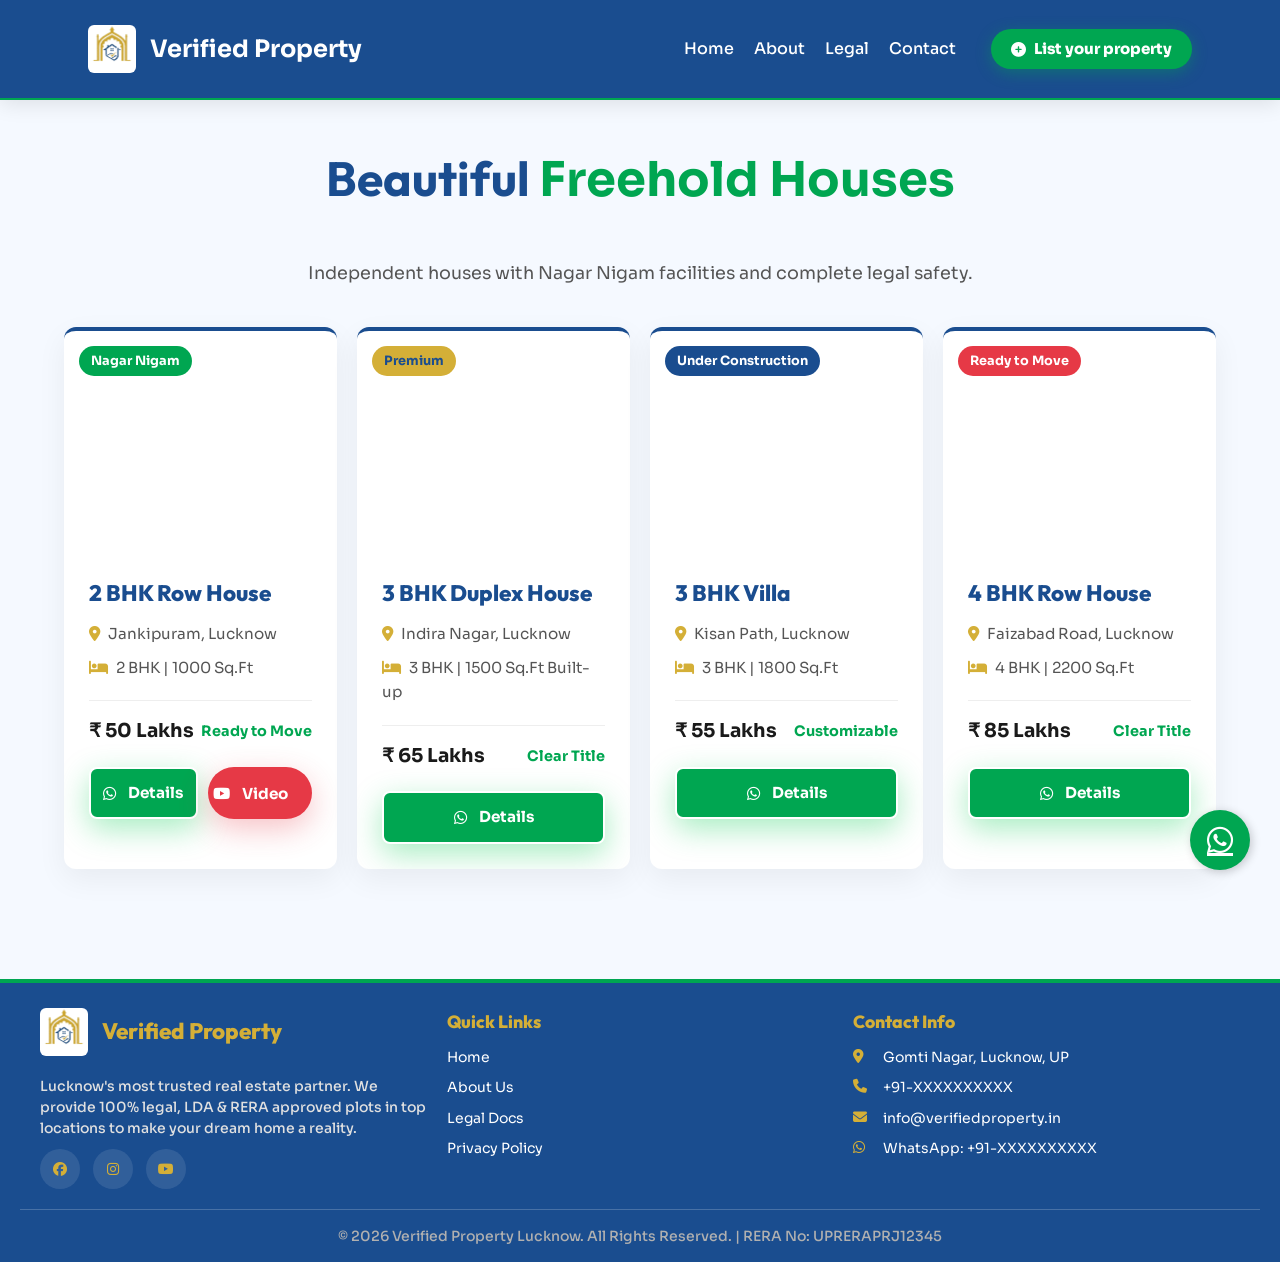
<file: freehold-houses.html>
<!DOCTYPE html>
<html lang="en">
<head>
    <meta charset="UTF-8">
    <meta name="viewport" content="width=device-width, initial-scale=1.0">
    <title>Freehold Houses | Verified Property Lucknow</title>
    <link rel="icon" type="image/x-icon" href="favicon.ico">
    <link rel="icon" type="image/png" sizes="16x16" href="favicon-16x16.png">
    <link rel="icon" type="image/png" sizes="32x32" href="favicon-32x32.png">
    <link rel="apple-touch-icon" sizes="180x180" href="apple-touch-icon.png">
    <link rel="manifest" href="site.webmanifest">
    <link rel="preconnect" href="https://fonts.googleapis.com">
    <link rel="preconnect" href="https://fonts.gstatic.com" crossorigin>
    <link href="https://fonts.googleapis.com/css2?family=Outfit:wght@400;600;800;900&family=Sora:wght@400;600;700&display=swap" rel="stylesheet">
    <link rel="stylesheet" href="https://cdnjs.cloudflare.com/ajax/libs/font-awesome/6.4.0/css/all.min.css">
    <link rel="stylesheet" href="style.css">
</head>
<body>

    <header class="site-header">
      <div class="header-container">
        <div style="display: flex; align-items: center; gap: 14px;">
          <div class="logo-box" style="background: #ffffff; width: 48px; height: 48px; border-radius: 6px; display: flex; align-items: center; justify-content: center; overflow: hidden;">
            <img src="Verified-property/images/logo-new.png" alt="Verified Property Logo" style="width: 100%; height: 100%; object-fit: contain; transform: scale(1.3) translateY(2px);">
          </div>
          <span class="logo-text" style="color: #fff; font-size: 24px; font-weight: 700; white-space: nowrap;">Verified Property</span>
        </div>

        <!-- Hamburger Menu Icon -->
        <div class="hamburger" onclick="toggleMenu()">
            <i class="fas fa-bars"></i>
        </div>

        <nav class="nav-menu">
          <a href="index.html" style="color: #fff; text-decoration: none; font-size: 16px; font-weight: 500;">Home</a>
          <a href="about.html" style="color: #fff; text-decoration: none; font-size: 16px; font-weight: 500;">About</a>
          <a href="legal.html" style="color: #fff; text-decoration: none; font-size: 16px; font-weight: 500;">Legal</a>
          <a href="contact.html" style="color: #fff; text-decoration: none; font-size: 16px; font-weight: 500;">Contact</a>
          <a href="https://docs.google.com/forms/d/e/1FAIpQLSe-5FN8u4LjFddspsTeg0GSma86TEt2_xY3VROlmwhMjWygrQ/viewform" target="_blank" class="header-cta"><i class="fas fa-plus-circle"></i> List your property</a>
        </nav>
      </div>
    </header>

    <section class="inner-page">
        <h1>Beautiful <span style="color: var(--color-secondary);">Freehold Houses</span></h1>
        <p style="text-align: center; font-size: 1.1rem; margin-bottom: 40px; color: #555;">Independent houses with Nagar Nigam facilities and complete legal safety.</p>
        
        <div class="feature-cards">
            <!-- Property Card 1 -->
            <div class="card" style="padding: 0; overflow: hidden; width: 300px;">
                <div style="position: relative;">
                    <div style="background: url('https://placehold.co/400x250/1e40af/ffffff?text=Row+House') center/cover; height: 220px;"></div>
                    <span style="position: absolute; top: 15px; left: 15px; background: var(--color-secondary); color: white; padding: 5px 12px; border-radius: 20px; font-size: 0.8rem; font-weight: bold;">Nagar Nigam</span>
                </div>
                <div style="padding: 25px; text-align: left;">
                    <h3 style="color: var(--color-primary); margin-bottom: 10px; font-size: 1.4rem;">2 BHK Row House</h3>
                    <p style="font-size: 0.95rem; margin-bottom: 10px; color: #555;"><i class="fas fa-map-marker-alt" style="color: var(--color-gold); margin-right: 8px;"></i>Jankipuram, Lucknow</p>
                    <p style="font-size: 0.95rem; margin-bottom: 20px; color: #555;"><i class="fas fa-bed" style="color: var(--color-gold); margin-right: 8px;"></i>2 BHK | 1000 Sq.Ft</p>
                    <div style="display: flex; justify-content: space-between; align-items: center; border-top: 1px solid #eee; padding-top: 15px; margin-bottom: 20px;">
                        <span style="font-weight: 700; color: var(--color-dark); font-size: 1.2rem;">₹ 50 Lakhs</span>
                        <span style="color: var(--color-secondary); font-size: 0.9rem; font-weight: bold;">Ready to Move</span>
                    </div>
                    <div class="btn-group">
                        <a href="https://wa.me/7017446267?text=Hi,%20I%20want%20details%20for%202BHK%20House%20at%20Kursi%20Road" class="cta-btn" style="font-size: 1rem; padding: 12px; justify-content: center; width: 100%; border-radius: 8px;"><i class="fab fa-whatsapp"></i> Details</a>
                        <button class="cta-btn watch-video-btn" data-video-id="cdj0TvtWG6Q"><i class="fab fa-youtube"></i> Video</button>
                    </div>
                </div>
            </div>
            
            <!-- Property Card 2 -->
            <div class="card" style="padding: 0; overflow: hidden; width: 300px;">
                <div style="position: relative;">
                    <div style="background: url('https://placehold.co/400x250/1e40af/ffffff?text=Duplex+House') center/cover; height: 220px;"></div>
                    <span style="position: absolute; top: 15px; left: 15px; background: var(--color-gold); color: var(--color-primary); padding: 5px 12px; border-radius: 20px; font-size: 0.8rem; font-weight: bold;">Premium</span>
                </div>
                <div style="padding: 25px; text-align: left;">
                    <h3 style="color: var(--color-primary); margin-bottom: 10px; font-size: 1.4rem;">3 BHK Duplex House</h3>
                    <p style="font-size: 0.95rem; margin-bottom: 10px; color: #555;"><i class="fas fa-map-marker-alt" style="color: var(--color-gold); margin-right: 8px;"></i>Indira Nagar, Lucknow</p>
                    <p style="font-size: 0.95rem; margin-bottom: 20px; color: #555;"><i class="fas fa-bed" style="color: var(--color-gold); margin-right: 8px;"></i>3 BHK | 1500 Sq.Ft Built-up</p>
                    <div style="display: flex; justify-content: space-between; align-items: center; border-top: 1px solid #eee; padding-top: 15px; margin-bottom: 20px;">
                        <span style="font-weight: 700; color: var(--color-dark); font-size: 1.2rem;">₹ 65 Lakhs</span>
                        <span style="color: var(--color-secondary); font-size: 0.9rem; font-weight: bold;">Clear Title</span>
                    </div>
                    <div class="btn-group">
                        <a href="https://wa.me/7017446267?text=Hi,%20I%20want%20details%20for%203BHK%20Duplex%20at%20Indira%20Nagar" class="cta-btn" style="font-size: 1rem; padding: 12px; justify-content: center; width: 100%; border-radius: 8px;"><i class="fab fa-whatsapp"></i> Details</a>
                        <button class="cta-btn watch-video-btn" data-video-id=""><i class="fab fa-youtube"></i> Video</button>
                    </div>
                </div>
            </div>
            
            <!-- Property Card 3 -->
            <div class="card" style="padding: 0; overflow: hidden; width: 300px;">
                <div style="position: relative;">
                    <div style="background: url('https://placehold.co/400x250/1e40af/ffffff?text=Independent+Villa') center/cover; height: 220px;"></div>
                    <span style="position: absolute; top: 15px; left: 15px; background: var(--color-primary); color: white; padding: 5px 12px; border-radius: 20px; font-size: 0.8rem; font-weight: bold;">Under Construction</span>
                </div>
                <div style="padding: 25px; text-align: left;">
                    <h3 style="color: var(--color-primary); margin-bottom: 10px; font-size: 1.4rem;">3 BHK Villa</h3>
                    <p style="font-size: 0.95rem; margin-bottom: 10px; color: #555;"><i class="fas fa-map-marker-alt" style="color: var(--color-gold); margin-right: 8px;"></i>Kisan Path, Lucknow</p>
                    <p style="font-size: 0.95rem; margin-bottom: 20px; color: #555;"><i class="fas fa-bed" style="color: var(--color-gold); margin-right: 8px;"></i>3 BHK | 1800 Sq.Ft</p>
                    <div style="display: flex; justify-content: space-between; align-items: center; border-top: 1px solid #eee; padding-top: 15px; margin-bottom: 20px;">
                        <span style="font-weight: 700; color: var(--color-dark); font-size: 1.2rem;">₹ 55 Lakhs</span>
                        <span style="color: var(--color-secondary); font-size: 0.9rem; font-weight: bold;">Customizable</span>
                    </div>
                    <div class="btn-group">
                        <a href="https://wa.me/7017446267?text=Hi,%20I%20want%20details%20for%203BHK%20Villa%20at%20Kisan%20Path" class="cta-btn" style="font-size: 1rem; padding: 12px; justify-content: center; width: 100%; border-radius: 8px;"><i class="fab fa-whatsapp"></i> Details</a>
                        <button class="cta-btn watch-video-btn" data-video-id=""><i class="fab fa-youtube"></i> Video</button>
                    </div>
                </div>
            </div>
            
            <!-- Property Card 4 -->
            <div class="card" style="padding: 0; overflow: hidden; width: 300px;">
                <div style="position: relative;">
                    <div style="background: url('https://placehold.co/400x250/1e40af/ffffff?text=Luxury+Row+House') center/cover; height: 220px;"></div>
                    <span style="position: absolute; top: 15px; left: 15px; background: #E63946; color: white; padding: 5px 12px; border-radius: 20px; font-size: 0.8rem; font-weight: bold;">Ready to Move</span>
                </div>
                <div style="padding: 25px; text-align: left;">
                    <h3 style="color: var(--color-primary); margin-bottom: 10px; font-size: 1.4rem;">4 BHK Row House</h3>
                    <p style="font-size: 0.95rem; margin-bottom: 10px; color: #555;"><i class="fas fa-map-marker-alt" style="color: var(--color-gold); margin-right: 8px;"></i>Faizabad Road, Lucknow</p>
                    <p style="font-size: 0.95rem; margin-bottom: 20px; color: #555;"><i class="fas fa-bed" style="color: var(--color-gold); margin-right: 8px;"></i>4 BHK | 2200 Sq.Ft</p>
                    <div style="display: flex; justify-content: space-between; align-items: center; border-top: 1px solid #eee; padding-top: 15px; margin-bottom: 20px;">
                        <span style="font-weight: 700; color: var(--color-dark); font-size: 1.2rem;">₹ 85 Lakhs</span>
                        <span style="color: var(--color-secondary); font-size: 0.9rem; font-weight: bold;">Clear Title</span>
                    </div>
                    <div class="btn-group">
                        <a href="https://wa.me/7017446267?text=Hi,%20I%20want%20details%20for%204BHK%20Row%20House%20on%20Faizabad%20Road" class="cta-btn" style="font-size: 1rem; padding: 12px; justify-content: center; width: 100%; border-radius: 8px;"><i class="fab fa-whatsapp"></i> Details</a>
                        <button class="cta-btn watch-video-btn" data-video-id=""><i class="fab fa-youtube"></i> Video</button>
                    </div>
                </div>
            </div>
        </div>
    </section>

    <footer class="footer">
        <div class="footer-container">
            <div class="footer-col">
                <div style="display: flex; align-items: center; gap: 14px; margin-bottom: 20px;">
                    <div style="background: #ffffff; width: 48px; height: 48px; border-radius: 6px; display: flex; align-items: center; justify-content: center; overflow: hidden; flex-shrink: 0;">
                        <img src="Verified-property/images/logo-new.png" alt="Verified Property Logo" style="width: 100%; height: 100%; object-fit: contain; transform: scale(1.3) translateY(2px);">
                    </div>
                    <h3 style="color: var(--color-gold); font-size: 1.4rem; font-weight: 800; margin: 0; text-align: left;">Verified Property</h3>
                </div>
                <p>Lucknow's most trusted real estate partner. We provide 100% legal, LDA & RERA approved plots in top locations to make your dream home a reality.</p>
                <div class="social-icons">
                    <a href="#"><i class="fab fa-facebook"></i></a>
                    <a href="#"><i class="fab fa-instagram"></i></a>
                    <a href="https://youtube.com/@VerifiedPropertylucknow" target="_blank"><i class="fab fa-youtube"></i></a>
                </div>
            </div>
            <div class="footer-col">
                <h4>Quick Links</h4>
                <ul>
                    <li><a href="index.html">Home</a></li>
                    <li><a href="about.html">About Us</a></li>
                    <li><a href="legal.html">Legal Docs</a></li>
                    <li><a href="privacy-policy.html">Privacy Policy</a></li>
                </ul>
            </div>
            <div class="footer-col">
                <h4>Contact Info</h4>
                <ul class="contact-list">
                    <li><i class="fas fa-map-marker-alt"></i> Gomti Nagar, Lucknow, UP</li>
                    <li><i class="fas fa-phone"></i> +91-XXXXXXXXXX</li>
                    <li><i class="fas fa-envelope"></i> info@verifiedproperty.in</li>
                    <li><i class="fab fa-whatsapp"></i> WhatsApp: +91-XXXXXXXXXX</li>
                </ul>
            </div>
        </div>
        <div class="footer-bottom">
            <p>© 2026 Verified Property Lucknow. All Rights Reserved. | RERA No: UPRERAPRJ12345</p>
        </div>
    </footer>

    <a href="https://wa.me/7017446267?text=Hello,%20I%20am%20interested%20in%20Freehold%20houses." class="whatsapp-float">
        <i class="fab fa-whatsapp"></i>
    </a>

    <script>
        function toggleMenu() {
            document.querySelector('.nav-menu').classList.toggle('active');
        }
    </script>
    <script src="video-popup.js"></script>
</body>
</html>
</file>
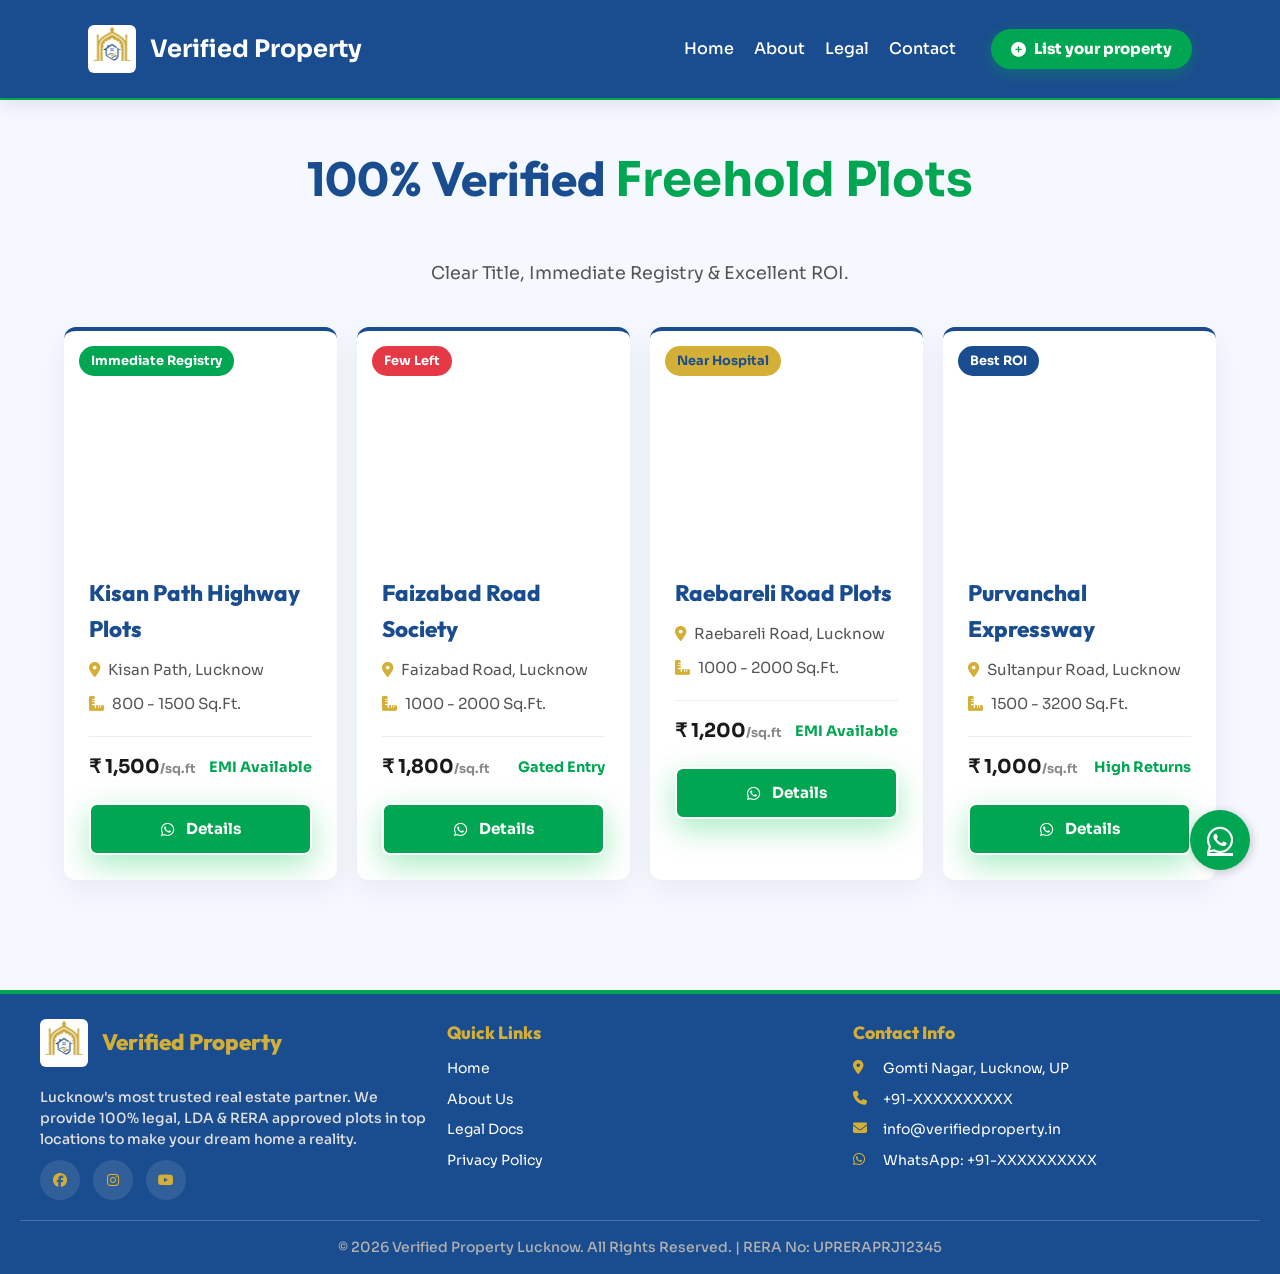
<file: freehold-plots.html>
<!DOCTYPE html>
<html lang="en">
<head>
    <meta charset="UTF-8">
    <meta name="viewport" content="width=device-width, initial-scale=1.0">
    <title>Freehold Plots | Verified Property Lucknow</title>
    <link rel="icon" type="image/x-icon" href="favicon.ico">
    <link rel="icon" type="image/png" sizes="16x16" href="favicon-16x16.png">
    <link rel="icon" type="image/png" sizes="32x32" href="favicon-32x32.png">
    <link rel="apple-touch-icon" sizes="180x180" href="apple-touch-icon.png">
    <link rel="manifest" href="site.webmanifest">
    <link rel="preconnect" href="https://fonts.googleapis.com">
    <link rel="preconnect" href="https://fonts.gstatic.com" crossorigin>
    <link href="https://fonts.googleapis.com/css2?family=Outfit:wght@400;600;800;900&family=Sora:wght@400;600;700&display=swap" rel="stylesheet">
    <link rel="stylesheet" href="https://cdnjs.cloudflare.com/ajax/libs/font-awesome/6.4.0/css/all.min.css">
    <link rel="stylesheet" href="style.css">
</head>
<body>

    <header class="site-header">
      <div class="header-container">
        <div style="display: flex; align-items: center; gap: 14px;">
          <div class="logo-box" style="background: #ffffff; width: 48px; height: 48px; border-radius: 6px; display: flex; align-items: center; justify-content: center; overflow: hidden;">
            <img src="Verified-property/images/logo-new.png" alt="Verified Property Logo" style="width: 100%; height: 100%; object-fit: contain; transform: scale(1.3) translateY(2px);">
          </div>
          <span class="logo-text" style="color: #fff; font-size: 24px; font-weight: 700; white-space: nowrap;">Verified Property</span>
        </div>

        <!-- Hamburger Menu Icon -->
        <div class="hamburger" onclick="toggleMenu()">
            <i class="fas fa-bars"></i>
        </div>

        <nav class="nav-menu">
          <a href="index.html" style="color: #fff; text-decoration: none; font-size: 16px; font-weight: 500;">Home</a>
          <a href="about.html" style="color: #fff; text-decoration: none; font-size: 16px; font-weight: 500;">About</a>
          <a href="legal.html" style="color: #fff; text-decoration: none; font-size: 16px; font-weight: 500;">Legal</a>
          <a href="contact.html" style="color: #fff; text-decoration: none; font-size: 16px; font-weight: 500;">Contact</a>
          <a href="https://docs.google.com/forms/d/e/1FAIpQLSe-5FN8u4LjFddspsTeg0GSma86TEt2_xY3VROlmwhMjWygrQ/viewform" target="_blank" class="header-cta"><i class="fas fa-plus-circle"></i> List your property</a>
        </nav>
      </div>
    </header>

    <section class="inner-page">
        <h1>100% Verified <span style="color: var(--color-secondary);">Freehold Plots</span></h1>
        <p style="text-align: center; font-size: 1.1rem; margin-bottom: 40px; color: #555;">Clear Title, Immediate Registry & Excellent ROI.</p>
        
        <div class="feature-cards">
            <!-- Property Card 1 -->
            <div class="card" style="padding: 0; overflow: hidden; width: 300px;">
                <div style="position: relative;">
                    <div style="background: url('https://placehold.co/400x250/1e40af/ffffff?text=Highway+Plot') center/cover; height: 220px;"></div>
                    <span style="position: absolute; top: 15px; left: 15px; background: var(--color-secondary); color: white; padding: 5px 12px; border-radius: 20px; font-size: 0.8rem; font-weight: bold;">Immediate Registry</span>
                </div>
                <div style="padding: 25px; text-align: left;">
                    <h3 style="color: var(--color-primary); margin-bottom: 10px; font-size: 1.4rem;">Kisan Path Highway Plots</h3>
                    <p style="font-size: 0.95rem; margin-bottom: 10px; color: #555;"><i class="fas fa-map-marker-alt" style="color: var(--color-gold); margin-right: 8px;"></i>Kisan Path, Lucknow</p>
                    <p style="font-size: 0.95rem; margin-bottom: 20px; color: #555;"><i class="fas fa-ruler-combined" style="color: var(--color-gold); margin-right: 8px;"></i>800 - 1500 Sq.Ft.</p>
                    <div style="display: flex; justify-content: space-between; align-items: center; border-top: 1px solid #eee; padding-top: 15px; margin-bottom: 20px;">
                        <span style="font-weight: 700; color: var(--color-dark); font-size: 1.2rem;">₹ 1,500<span style="font-size: 0.8rem; color: #888;">/sq.ft</span></span>
                        <span style="color: var(--color-secondary); font-size: 0.9rem; font-weight: bold;">EMI Available</span>
                    </div>
                    <div class="btn-group">
                        <a href="https://wa.me/7017446267?text=Hi,%20I%20want%20details%20for%20Freehold%20Plot%20at%20Kisan%20Path" class="cta-btn" style="font-size: 1rem; padding: 12px; justify-content: center; width: 100%; border-radius: 8px;"><i class="fab fa-whatsapp"></i> Details</a>
                        <button class="cta-btn watch-video-btn" data-video-id=""><i class="fab fa-youtube"></i> Video</button>
                    </div>
                </div>
            </div>
            
            <!-- Property Card 2 -->
            <div class="card" style="padding: 0; overflow: hidden; width: 300px;">
                <div style="position: relative;">
                    <div style="background: url('https://placehold.co/400x250/1e40af/ffffff?text=Society+Plot') center/cover; height: 220px;"></div>
                    <span style="position: absolute; top: 15px; left: 15px; background: #E63946; color: white; padding: 5px 12px; border-radius: 20px; font-size: 0.8rem; font-weight: bold;">Few Left</span>
                </div>
                <div style="padding: 25px; text-align: left;">
                    <h3 style="color: var(--color-primary); margin-bottom: 10px; font-size: 1.4rem;">Faizabad Road Society</h3>
                    <p style="font-size: 0.95rem; margin-bottom: 10px; color: #555;"><i class="fas fa-map-marker-alt" style="color: var(--color-gold); margin-right: 8px;"></i>Faizabad Road, Lucknow</p>
                    <p style="font-size: 0.95rem; margin-bottom: 20px; color: #555;"><i class="fas fa-ruler-combined" style="color: var(--color-gold); margin-right: 8px;"></i>1000 - 2000 Sq.Ft.</p>
                    <div style="display: flex; justify-content: space-between; align-items: center; border-top: 1px solid #eee; padding-top: 15px; margin-bottom: 20px;">
                        <span style="font-weight: 700; color: var(--color-dark); font-size: 1.2rem;">₹ 1,800<span style="font-size: 0.8rem; color: #888;">/sq.ft</span></span>
                        <span style="color: var(--color-secondary); font-size: 0.9rem; font-weight: bold;">Gated Entry</span>
                    </div>
                    <div class="btn-group">
                        <a href="https://wa.me/7017446267?text=Hi,%20I%20want%20details%20for%20Faizabad%20Road%20Plots" class="cta-btn" style="font-size: 1rem; padding: 12px; justify-content: center; width: 100%; border-radius: 8px;"><i class="fab fa-whatsapp"></i> Details</a>
                        <button class="cta-btn watch-video-btn" data-video-id=""><i class="fab fa-youtube"></i> Video</button>
                    </div>
                </div>
            </div>
            
            <!-- Property Card 3 -->
            <div class="card" style="padding: 0; overflow: hidden; width: 300px;">
                <div style="position: relative;">
                    <div style="background: url('https://placehold.co/400x250/1e40af/ffffff?text=Prime+Plot') center/cover; height: 220px;"></div>
                    <span style="position: absolute; top: 15px; left: 15px; background: var(--color-gold); color: var(--color-primary); padding: 5px 12px; border-radius: 20px; font-size: 0.8rem; font-weight: bold;">Near Hospital</span>
                </div>
                <div style="padding: 25px; text-align: left;">
                    <h3 style="color: var(--color-primary); margin-bottom: 10px; font-size: 1.4rem;">Raebareli Road Plots</h3>
                    <p style="font-size: 0.95rem; margin-bottom: 10px; color: #555;"><i class="fas fa-map-marker-alt" style="color: var(--color-gold); margin-right: 8px;"></i>Raebareli Road, Lucknow</p>
                    <p style="font-size: 0.95rem; margin-bottom: 20px; color: #555;"><i class="fas fa-ruler-combined" style="color: var(--color-gold); margin-right: 8px;"></i>1000 - 2000 Sq.Ft.</p>
                    <div style="display: flex; justify-content: space-between; align-items: center; border-top: 1px solid #eee; padding-top: 15px; margin-bottom: 20px;">
                        <span style="font-weight: 700; color: var(--color-dark); font-size: 1.2rem;">₹ 1,200<span style="font-size: 0.8rem; color: #888;">/sq.ft</span></span>
                        <span style="color: var(--color-secondary); font-size: 0.9rem; font-weight: bold;">EMI Available</span>
                    </div>
                    <div class="btn-group">
                        <a href="https://wa.me/7017446267?text=Hi,%20I%20want%20details%20for%20Raebareli%20Road%20Plots" class="cta-btn" style="font-size: 1rem; padding: 12px; justify-content: center; width: 100%; border-radius: 8px;"><i class="fab fa-whatsapp"></i> Details</a>
                        <button class="cta-btn watch-video-btn" data-video-id=""><i class="fab fa-youtube"></i> Video</button>
                    </div>
                </div>
            </div>
            
            <!-- Property Card 4 -->
            <div class="card" style="padding: 0; overflow: hidden; width: 300px;">
                <div style="position: relative;">
                    <div style="background: url('https://placehold.co/400x250/1e40af/ffffff?text=Investment') center/cover; height: 220px;"></div>
                    <span style="position: absolute; top: 15px; left: 15px; background: var(--color-primary); color: white; padding: 5px 12px; border-radius: 20px; font-size: 0.8rem; font-weight: bold;">Best ROI</span>
                </div>
                <div style="padding: 25px; text-align: left;">
                    <h3 style="color: var(--color-primary); margin-bottom: 10px; font-size: 1.4rem;">Purvanchal Expressway</h3>
                    <p style="font-size: 0.95rem; margin-bottom: 10px; color: #555;"><i class="fas fa-map-marker-alt" style="color: var(--color-gold); margin-right: 8px;"></i>Sultanpur Road, Lucknow</p>
                    <p style="font-size: 0.95rem; margin-bottom: 20px; color: #555;"><i class="fas fa-ruler-combined" style="color: var(--color-gold); margin-right: 8px;"></i>1500 - 3200 Sq.Ft.</p>
                    <div style="display: flex; justify-content: space-between; align-items: center; border-top: 1px solid #eee; padding-top: 15px; margin-bottom: 20px;">
                        <span style="font-weight: 700; color: var(--color-dark); font-size: 1.2rem;">₹ 1,000<span style="font-size: 0.8rem; color: #888;">/sq.ft</span></span>
                        <span style="color: var(--color-secondary); font-size: 0.9rem; font-weight: bold;">High Returns</span>
                    </div>
                    <div class="btn-group">
                        <a href="https://wa.me/7017446267?text=Hi,%20I%20want%20details%20for%20Purvanchal%20Expressway%20Plots" class="cta-btn" style="font-size: 1rem; padding: 12px; justify-content: center; width: 100%; border-radius: 8px;"><i class="fab fa-whatsapp"></i> Details</a>
                        <button class="cta-btn watch-video-btn" data-video-id=""><i class="fab fa-youtube"></i> Video</button>
                    </div>
                </div>
            </div>
        </div>
    </section>

    <footer class="footer">
        <div class="footer-container">
            <div class="footer-col">
                <div style="display: flex; align-items: center; gap: 14px; margin-bottom: 20px;">
                    <div style="background: #ffffff; width: 48px; height: 48px; border-radius: 6px; display: flex; align-items: center; justify-content: center; overflow: hidden; flex-shrink: 0;">
                        <img src="Verified-property/images/logo-new.png" alt="Verified Property Logo" style="width: 100%; height: 100%; object-fit: contain; transform: scale(1.3) translateY(2px);">
                    </div>
                    <h3 style="color: var(--color-gold); font-size: 1.4rem; font-weight: 800; margin: 0; text-align: left;">Verified Property</h3>
                </div>
                <p>Lucknow's most trusted real estate partner. We provide 100% legal, LDA & RERA approved plots in top locations to make your dream home a reality.</p>
                <div class="social-icons">
                    <a href="#"><i class="fab fa-facebook"></i></a>
                    <a href="#"><i class="fab fa-instagram"></i></a>
                    <a href="https://youtube.com/@VerifiedPropertylucknow" target="_blank"><i class="fab fa-youtube"></i></a>
                </div>
            </div>
            <div class="footer-col">
                <h4>Quick Links</h4>
                <ul>
                    <li><a href="index.html">Home</a></li>
                    <li><a href="about.html">About Us</a></li>
                    <li><a href="legal.html">Legal Docs</a></li>
                    <li><a href="privacy-policy.html">Privacy Policy</a></li>
                </ul>
            </div>
            <div class="footer-col">
                <h4>Contact Info</h4>
                <ul class="contact-list">
                    <li><i class="fas fa-map-marker-alt"></i> Gomti Nagar, Lucknow, UP</li>
                    <li><i class="fas fa-phone"></i> +91-XXXXXXXXXX</li>
                    <li><i class="fas fa-envelope"></i> info@verifiedproperty.in</li>
                    <li><i class="fab fa-whatsapp"></i> WhatsApp: +91-XXXXXXXXXX</li>
                </ul>
            </div>
        </div>
        <div class="footer-bottom">
            <p>© 2026 Verified Property Lucknow. All Rights Reserved. | RERA No: UPRERAPRJ12345</p>
        </div>
    </footer>

    <a href="https://wa.me/7017446267?text=Hello,%20I%20am%20interested%20in%20Freehold%20plots." class="whatsapp-float">
        <i class="fab fa-whatsapp"></i>
    </a>

    <script>
        function toggleMenu() {
            document.querySelector('.nav-menu').classList.toggle('active');
        }
    </script>
    <script src="video-popup.js"></script>
</body>
</html>
</file>
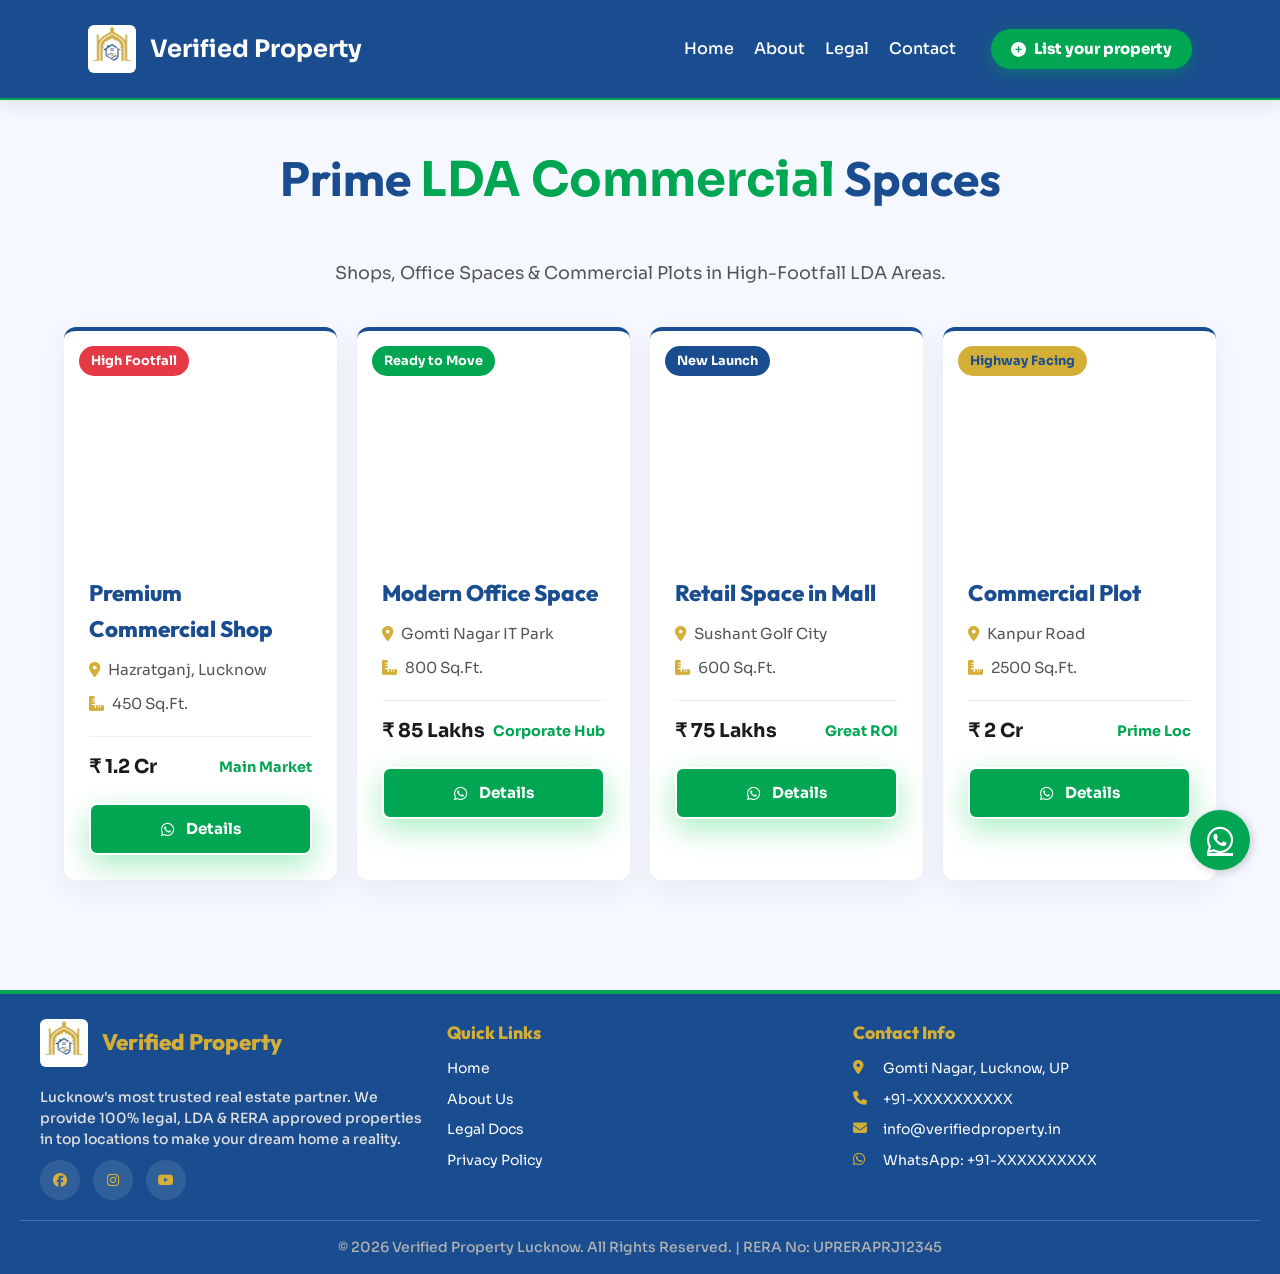
<file: lda-commercial.html>
<!DOCTYPE html>
<html lang="en">
<head>
    <meta charset="UTF-8">
    <meta name="viewport" content="width=device-width, initial-scale=1.0">
    <title>LDA Commercial Properties | Verified Property Lucknow</title>
    <link rel="icon" type="image/x-icon" href="favicon.ico">
    <link rel="icon" type="image/png" sizes="16x16" href="favicon-16x16.png">
    <link rel="icon" type="image/png" sizes="32x32" href="favicon-32x32.png">
    <link rel="apple-touch-icon" sizes="180x180" href="apple-touch-icon.png">
    <link rel="manifest" href="site.webmanifest">
    <link rel="preconnect" href="https://fonts.googleapis.com">
    <link rel="preconnect" href="https://fonts.gstatic.com" crossorigin>
    <link href="https://fonts.googleapis.com/css2?family=Outfit:wght@400;600;800;900&family=Sora:wght@400;600;700&display=swap" rel="stylesheet">
    <link rel="stylesheet" href="https://cdnjs.cloudflare.com/ajax/libs/font-awesome/6.4.0/css/all.min.css">
    <link rel="stylesheet" href="style.css">
</head>
<body>

    <header class="site-header">
      <div class="header-container">
        <div style="display: flex; align-items: center; gap: 14px;">
          <div class="logo-box" style="background: #ffffff; width: 48px; height: 48px; border-radius: 6px; display: flex; align-items: center; justify-content: center; overflow: hidden;">
            <img src="Verified-property/images/logo-new.png" alt="Verified Property Logo" style="width: 100%; height: 100%; object-fit: contain; transform: scale(1.3) translateY(2px);">
          </div>
          <span class="logo-text" style="color: #fff; font-size: 24px; font-weight: 700; white-space: nowrap;">Verified Property</span>
        </div>

        <!-- Hamburger Menu Icon -->
        <div class="hamburger" onclick="toggleMenu()">
            <i class="fas fa-bars"></i>
        </div>

        <nav class="nav-menu">
          <a href="index.html" style="color: #fff; text-decoration: none; font-size: 16px; font-weight: 500;">Home</a>
          <a href="about.html" style="color: #fff; text-decoration: none; font-size: 16px; font-weight: 500;">About</a>
          <a href="legal.html" style="color: #fff; text-decoration: none; font-size: 16px; font-weight: 500;">Legal</a>
          <a href="contact.html" style="color: #fff; text-decoration: none; font-size: 16px; font-weight: 500;">Contact</a>
          <a href="https://docs.google.com/forms/d/e/1FAIpQLSe-5FN8u4LjFddspsTeg0GSma86TEt2_xY3VROlmwhMjWygrQ/viewform" target="_blank" class="header-cta"><i class="fas fa-plus-circle"></i> List your property</a>
        </nav>
      </div>
    </header>

    <section class="inner-page">
        <h1>Prime <span style="color: var(--color-secondary);">LDA Commercial</span> Spaces</h1>
        <p style="text-align: center; font-size: 1.1rem; margin-bottom: 40px; color: #555;">Shops, Office Spaces & Commercial Plots in High-Footfall LDA Areas.</p>
        
        <div class="feature-cards">
            <!-- Property Card 1 -->
            <div class="card" style="padding: 0; overflow: hidden; width: 300px;">
                <div style="position: relative;">
                    <div style="background: url('https://placehold.co/400x250/1e40af/ffffff?text=Commercial+Shop') center/cover; height: 220px;"></div>
                    <span style="position: absolute; top: 15px; left: 15px; background: #E63946; color: white; padding: 5px 12px; border-radius: 20px; font-size: 0.8rem; font-weight: bold;">High Footfall</span>
                </div>
                <div style="padding: 25px; text-align: left;">
                    <h3 style="color: var(--color-primary); margin-bottom: 10px; font-size: 1.4rem;">Premium Commercial Shop</h3>
                    <p style="font-size: 0.95rem; margin-bottom: 10px; color: #555;"><i class="fas fa-map-marker-alt" style="color: var(--color-gold); margin-right: 8px;"></i>Hazratganj, Lucknow</p>
                    <p style="font-size: 0.95rem; margin-bottom: 20px; color: #555;"><i class="fas fa-ruler-combined" style="color: var(--color-gold); margin-right: 8px;"></i>450 Sq.Ft.</p>
                    <div style="display: flex; justify-content: space-between; align-items: center; border-top: 1px solid #eee; padding-top: 15px; margin-bottom: 20px;">
                        <span style="font-weight: 700; color: var(--color-dark); font-size: 1.2rem;">₹ 1.2 Cr</span>
                        <span style="color: var(--color-secondary); font-size: 0.9rem; font-weight: bold;">Main Market</span>
                    </div>
                    <div class="btn-group">
                        <a href="https://wa.me/7017446267?text=Hi,%20I%20want%20details%20for%20Commercial%20Shop%20in%20Hazratganj" class="cta-btn" style="font-size: 1rem; padding: 12px; justify-content: center; width: 100%; border-radius: 8px;"><i class="fab fa-whatsapp"></i> Details</a>
                        <button class="cta-btn watch-video-btn" data-video-id=""><i class="fab fa-youtube"></i> Video</button>
                    </div>
                </div>
            </div>
            
            <!-- Property Card 2 -->
            <div class="card" style="padding: 0; overflow: hidden; width: 300px;">
                <div style="position: relative;">
                    <div style="background: url('https://placehold.co/400x250/1e40af/ffffff?text=Office+Space') center/cover; height: 220px;"></div>
                    <span style="position: absolute; top: 15px; left: 15px; background: var(--color-secondary); color: white; padding: 5px 12px; border-radius: 20px; font-size: 0.8rem; font-weight: bold;">Ready to Move</span>
                </div>
                <div style="padding: 25px; text-align: left;">
                    <h3 style="color: var(--color-primary); margin-bottom: 10px; font-size: 1.4rem;">Modern Office Space</h3>
                    <p style="font-size: 0.95rem; margin-bottom: 10px; color: #555;"><i class="fas fa-map-marker-alt" style="color: var(--color-gold); margin-right: 8px;"></i>Gomti Nagar IT Park</p>
                    <p style="font-size: 0.95rem; margin-bottom: 20px; color: #555;"><i class="fas fa-ruler-combined" style="color: var(--color-gold); margin-right: 8px;"></i>800 Sq.Ft.</p>
                    <div style="display: flex; justify-content: space-between; align-items: center; border-top: 1px solid #eee; padding-top: 15px; margin-bottom: 20px;">
                        <span style="font-weight: 700; color: var(--color-dark); font-size: 1.2rem;">₹ 85 Lakhs</span>
                        <span style="color: var(--color-secondary); font-size: 0.9rem; font-weight: bold;">Corporate Hub</span>
                    </div>
                    <div class="btn-group">
                        <a href="https://wa.me/7017446267?text=Hi,%20I%20want%20details%20for%20Office%20Space%20in%20Gomti%20Nagar" class="cta-btn" style="font-size: 1rem; padding: 12px; justify-content: center; width: 100%; border-radius: 8px;"><i class="fab fa-whatsapp"></i> Details</a>
                        <button class="cta-btn watch-video-btn" data-video-id=""><i class="fab fa-youtube"></i> Video</button>
                    </div>
                </div>
            </div>
            
            <!-- Property Card 3 -->
            <div class="card" style="padding: 0; overflow: hidden; width: 300px;">
                <div style="position: relative;">
                    <div style="background: url('https://placehold.co/400x250/1e40af/ffffff?text=Retail+Space') center/cover; height: 220px;"></div>
                    <span style="position: absolute; top: 15px; left: 15px; background: var(--color-primary); color: white; padding: 5px 12px; border-radius: 20px; font-size: 0.8rem; font-weight: bold;">New Launch</span>
                </div>
                <div style="padding: 25px; text-align: left;">
                    <h3 style="color: var(--color-primary); margin-bottom: 10px; font-size: 1.4rem;">Retail Space in Mall</h3>
                    <p style="font-size: 0.95rem; margin-bottom: 10px; color: #555;"><i class="fas fa-map-marker-alt" style="color: var(--color-gold); margin-right: 8px;"></i>Sushant Golf City</p>
                    <p style="font-size: 0.95rem; margin-bottom: 20px; color: #555;"><i class="fas fa-ruler-combined" style="color: var(--color-gold); margin-right: 8px;"></i>600 Sq.Ft.</p>
                    <div style="display: flex; justify-content: space-between; align-items: center; border-top: 1px solid #eee; padding-top: 15px; margin-bottom: 20px;">
                        <span style="font-weight: 700; color: var(--color-dark); font-size: 1.2rem;">₹ 75 Lakhs</span>
                        <span style="color: var(--color-secondary); font-size: 0.9rem; font-weight: bold;">Great ROI</span>
                    </div>
                    <div class="btn-group">
                        <a href="https://wa.me/7017446267?text=Hi,%20I%20want%20details%20for%20Retail%20Space%20in%20Sushant%20Golf%20City" class="cta-btn" style="font-size: 1rem; padding: 12px; justify-content: center; width: 100%; border-radius: 8px;"><i class="fab fa-whatsapp"></i> Details</a>
                        <button class="cta-btn watch-video-btn" data-video-id=""><i class="fab fa-youtube"></i> Video</button>
                    </div>
                </div>
            </div>
            
            <!-- Property Card 4 -->
            <div class="card" style="padding: 0; overflow: hidden; width: 300px;">
                <div style="position: relative;">
                    <div style="background: url('https://placehold.co/400x250/1e40af/ffffff?text=Commercial+Plot') center/cover; height: 220px;"></div>
                    <span style="position: absolute; top: 15px; left: 15px; background: var(--color-gold); color: var(--color-primary); padding: 5px 12px; border-radius: 20px; font-size: 0.8rem; font-weight: bold;">Highway Facing</span>
                </div>
                <div style="padding: 25px; text-align: left;">
                    <h3 style="color: var(--color-primary); margin-bottom: 10px; font-size: 1.4rem;">Commercial Plot</h3>
                    <p style="font-size: 0.95rem; margin-bottom: 10px; color: #555;"><i class="fas fa-map-marker-alt" style="color: var(--color-gold); margin-right: 8px;"></i>Kanpur Road</p>
                    <p style="font-size: 0.95rem; margin-bottom: 20px; color: #555;"><i class="fas fa-ruler-combined" style="color: var(--color-gold); margin-right: 8px;"></i>2500 Sq.Ft.</p>
                    <div style="display: flex; justify-content: space-between; align-items: center; border-top: 1px solid #eee; padding-top: 15px; margin-bottom: 20px;">
                        <span style="font-weight: 700; color: var(--color-dark); font-size: 1.2rem;">₹ 2 Cr</span>
                        <span style="color: var(--color-secondary); font-size: 0.9rem; font-weight: bold;">Prime Loc</span>
                    </div>
                    <div class="btn-group">
                        <a href="https://wa.me/7017446267?text=Hi,%20I%20want%20details%20for%20Commercial%20Plot%20on%20Kanpur%20Road" class="cta-btn" style="font-size: 1rem; padding: 12px; justify-content: center; width: 100%; border-radius: 8px;"><i class="fab fa-whatsapp"></i> Details</a>
                        <button class="cta-btn watch-video-btn" data-video-id=""><i class="fab fa-youtube"></i> Video</button>
                    </div>
                </div>
            </div>
        </div>
    </section>

    <footer class="footer">
        <div class="footer-container">
            <div class="footer-col">
                <div style="display: flex; align-items: center; gap: 14px; margin-bottom: 20px;">
                    <div style="background: #ffffff; width: 48px; height: 48px; border-radius: 6px; display: flex; align-items: center; justify-content: center; overflow: hidden; flex-shrink: 0;">
                        <img src="Verified-property/images/logo-new.png" alt="Verified Property Logo" style="width: 100%; height: 100%; object-fit: contain; transform: scale(1.3) translateY(2px);">
                    </div>
                    <h3 style="color: var(--color-gold); font-size: 1.4rem; font-weight: 800; margin: 0; text-align: left;">Verified Property</h3>
                </div>
                <p>Lucknow's most trusted real estate partner. We provide 100% legal, LDA & RERA approved properties in top locations to make your dream home a reality.</p>
                <div class="social-icons">
                    <a href="#"><i class="fab fa-facebook"></i></a>
                    <a href="#"><i class="fab fa-instagram"></i></a>
                    <a href="https://youtube.com/@VerifiedPropertylucknow" target="_blank"><i class="fab fa-youtube"></i></a>
                </div>
            </div>
            <div class="footer-col">
                <h4>Quick Links</h4>
                <ul>
                    <li><a href="index.html">Home</a></li>
                    <li><a href="about.html">About Us</a></li>
                    <li><a href="legal.html">Legal Docs</a></li>
                    <li><a href="privacy-policy.html">Privacy Policy</a></li>
                </ul>
            </div>
            <div class="footer-col">
                <h4>Contact Info</h4>
                <ul class="contact-list">
                    <li><i class="fas fa-map-marker-alt"></i> Gomti Nagar, Lucknow, UP</li>
                    <li><i class="fas fa-phone"></i> +91-XXXXXXXXXX</li>
                    <li><i class="fas fa-envelope"></i> info@verifiedproperty.in</li>
                    <li><i class="fab fa-whatsapp"></i> WhatsApp: +91-XXXXXXXXXX</li>
                </ul>
            </div>
        </div>
        <div class="footer-bottom">
            <p>© 2026 Verified Property Lucknow. All Rights Reserved. | RERA No: UPRERAPRJ12345</p>
        </div>
    </footer>

    <a href="https://wa.me/7017446267?text=Hello,%20I%20am%20interested%20in%20LDA%20commercial%20properties." class="whatsapp-float">
        <i class="fab fa-whatsapp"></i>
    </a>

    <script>
        function toggleMenu() {
            document.querySelector('.nav-menu').classList.toggle('active');
        }
    </script>
    <script src="video-popup.js"></script>
</body>
</html>
</file>
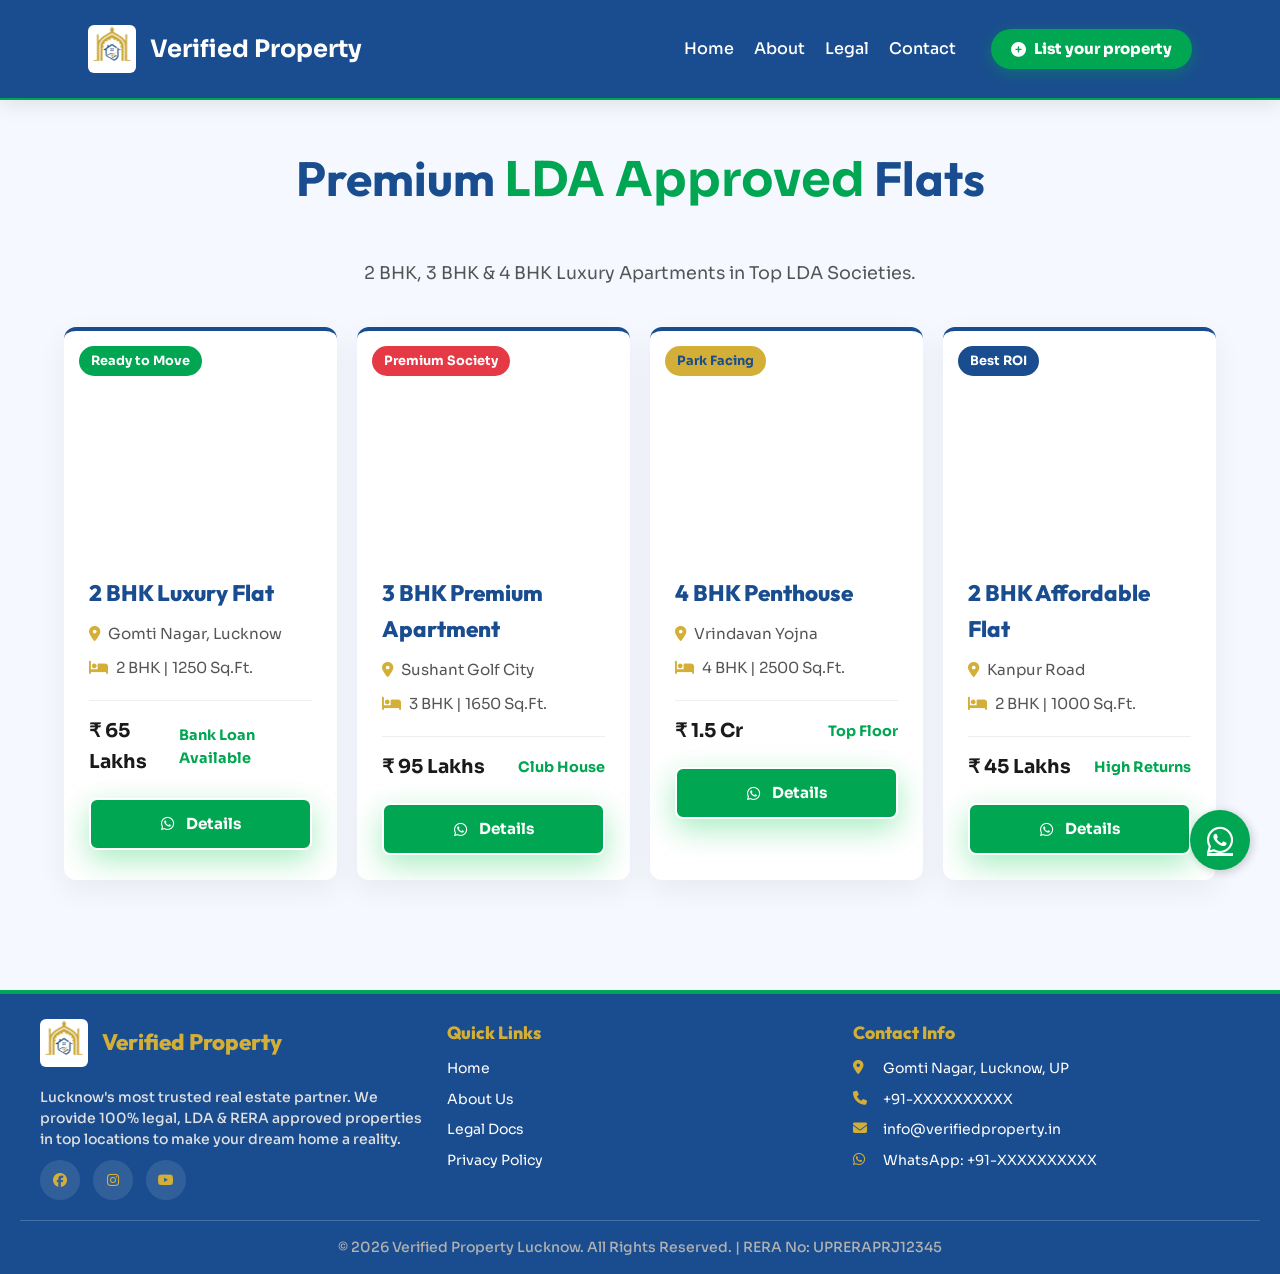
<file: lda-flats.html>
<!DOCTYPE html>
<html lang="en">
<head>
    <meta charset="UTF-8">
    <meta name="viewport" content="width=device-width, initial-scale=1.0">
    <title>LDA Approved Flats | Verified Property Lucknow</title>
    <link rel="icon" type="image/x-icon" href="favicon.ico">
    <link rel="icon" type="image/png" sizes="16x16" href="favicon-16x16.png">
    <link rel="icon" type="image/png" sizes="32x32" href="favicon-32x32.png">
    <link rel="apple-touch-icon" sizes="180x180" href="apple-touch-icon.png">
    <link rel="manifest" href="site.webmanifest">
    <link rel="preconnect" href="https://fonts.googleapis.com">
    <link rel="preconnect" href="https://fonts.gstatic.com" crossorigin>
    <link href="https://fonts.googleapis.com/css2?family=Outfit:wght@400;600;800;900&family=Sora:wght@400;600;700&display=swap" rel="stylesheet">
    <link rel="stylesheet" href="https://cdnjs.cloudflare.com/ajax/libs/font-awesome/6.4.0/css/all.min.css">
    <link rel="stylesheet" href="style.css">
</head>
<body>

    <header class="site-header">
      <div class="header-container">
        <div style="display: flex; align-items: center; gap: 14px;">
          <div class="logo-box" style="background: #ffffff; width: 48px; height: 48px; border-radius: 6px; display: flex; align-items: center; justify-content: center; overflow: hidden;">
            <img src="Verified-property/images/logo-new.png" alt="Verified Property Logo" style="width: 100%; height: 100%; object-fit: contain; transform: scale(1.3) translateY(2px);">
          </div>
          <span class="logo-text" style="color: #fff; font-size: 24px; font-weight: 700; white-space: nowrap;">Verified Property</span>
        </div>

        <!-- Hamburger Menu Icon -->
        <div class="hamburger" onclick="toggleMenu()">
            <i class="fas fa-bars"></i>
        </div>

        <nav class="nav-menu">
          <a href="index.html" style="color: #fff; text-decoration: none; font-size: 16px; font-weight: 500;">Home</a>
          <a href="about.html" style="color: #fff; text-decoration: none; font-size: 16px; font-weight: 500;">About</a>
          <a href="legal.html" style="color: #fff; text-decoration: none; font-size: 16px; font-weight: 500;">Legal</a>
          <a href="contact.html" style="color: #fff; text-decoration: none; font-size: 16px; font-weight: 500;">Contact</a>
          <a href="https://docs.google.com/forms/d/e/1FAIpQLSe-5FN8u4LjFddspsTeg0GSma86TEt2_xY3VROlmwhMjWygrQ/viewform" target="_blank" class="header-cta"><i class="fas fa-plus-circle"></i> List your property</a>
        </nav>
      </div>
    </header>

    <section class="inner-page">
        <h1>Premium <span style="color: var(--color-secondary);">LDA Approved</span> Flats</h1>
        <p style="text-align: center; font-size: 1.1rem; margin-bottom: 40px; color: #555;">2 BHK, 3 BHK & 4 BHK Luxury Apartments in Top LDA Societies.</p>
        
        <div class="feature-cards">
            <!-- Property Card 1 -->
            <div class="card" style="padding: 0; overflow: hidden; width: 300px;">
                <div style="position: relative;">
                    <div style="background: url('https://placehold.co/400x250/1e40af/ffffff?text=2+BHK+Flat') center/cover; height: 220px;"></div>
                    <span style="position: absolute; top: 15px; left: 15px; background: var(--color-secondary); color: white; padding: 5px 12px; border-radius: 20px; font-size: 0.8rem; font-weight: bold;">Ready to Move</span>
                </div>
                <div style="padding: 25px; text-align: left;">
                    <h3 style="color: var(--color-primary); margin-bottom: 10px; font-size: 1.4rem;">2 BHK Luxury Flat</h3>
                    <p style="font-size: 0.95rem; margin-bottom: 10px; color: #555;"><i class="fas fa-map-marker-alt" style="color: var(--color-gold); margin-right: 8px;"></i>Gomti Nagar, Lucknow</p>
                    <p style="font-size: 0.95rem; margin-bottom: 20px; color: #555;"><i class="fas fa-bed" style="color: var(--color-gold); margin-right: 8px;"></i>2 BHK | 1250 Sq.Ft.</p>
                    <div style="display: flex; justify-content: space-between; align-items: center; border-top: 1px solid #eee; padding-top: 15px; margin-bottom: 20px;">
                        <span style="font-weight: 700; color: var(--color-dark); font-size: 1.2rem;">₹ 65 Lakhs</span>
                        <span style="color: var(--color-secondary); font-size: 0.9rem; font-weight: bold;">Bank Loan Available</span>
                    </div>
                    <div class="btn-group">
                        <a href="https://wa.me/7017446267?text=Hi,%20I%20want%20details%20for%202BHK%20LDA%20Flat%20in%20Gomti%20Nagar" class="cta-btn" style="font-size: 1rem; padding: 12px; justify-content: center; width: 100%; border-radius: 8px;"><i class="fab fa-whatsapp"></i> Details</a>
                        <button class="cta-btn watch-video-btn" data-video-id=""><i class="fab fa-youtube"></i> Video</button>
                    </div>
                </div>
            </div>
            
            <!-- Property Card 2 -->
            <div class="card" style="padding: 0; overflow: hidden; width: 300px;">
                <div style="position: relative;">
                    <div style="background: url('https://placehold.co/400x250/1e40af/ffffff?text=3+BHK+Apartment') center/cover; height: 220px;"></div>
                    <span style="position: absolute; top: 15px; left: 15px; background: #E63946; color: white; padding: 5px 12px; border-radius: 20px; font-size: 0.8rem; font-weight: bold;">Premium Society</span>
                </div>
                <div style="padding: 25px; text-align: left;">
                    <h3 style="color: var(--color-primary); margin-bottom: 10px; font-size: 1.4rem;">3 BHK Premium Apartment</h3>
                    <p style="font-size: 0.95rem; margin-bottom: 10px; color: #555;"><i class="fas fa-map-marker-alt" style="color: var(--color-gold); margin-right: 8px;"></i>Sushant Golf City</p>
                    <p style="font-size: 0.95rem; margin-bottom: 20px; color: #555;"><i class="fas fa-bed" style="color: var(--color-gold); margin-right: 8px;"></i>3 BHK | 1650 Sq.Ft.</p>
                    <div style="display: flex; justify-content: space-between; align-items: center; border-top: 1px solid #eee; padding-top: 15px; margin-bottom: 20px;">
                        <span style="font-weight: 700; color: var(--color-dark); font-size: 1.2rem;">₹ 95 Lakhs</span>
                        <span style="color: var(--color-secondary); font-size: 0.9rem; font-weight: bold;">Club House</span>
                    </div>
                    <div class="btn-group">
                        <a href="https://wa.me/7017446267?text=Hi,%20I%20want%20details%20for%203BHK%20Apartment%20in%20Sushant%20Golf%20City" class="cta-btn" style="font-size: 1rem; padding: 12px; justify-content: center; width: 100%; border-radius: 8px;"><i class="fab fa-whatsapp"></i> Details</a>
                        <button class="cta-btn watch-video-btn" data-video-id=""><i class="fab fa-youtube"></i> Video</button>
                    </div>
                </div>
            </div>
            
            <!-- Property Card 3 -->
            <div class="card" style="padding: 0; overflow: hidden; width: 300px;">
                <div style="position: relative;">
                    <div style="background: url('https://placehold.co/400x250/1e40af/ffffff?text=4+BHK+Penthouse') center/cover; height: 220px;"></div>
                    <span style="position: absolute; top: 15px; left: 15px; background: var(--color-gold); color: var(--color-primary); padding: 5px 12px; border-radius: 20px; font-size: 0.8rem; font-weight: bold;">Park Facing</span>
                </div>
                <div style="padding: 25px; text-align: left;">
                    <h3 style="color: var(--color-primary); margin-bottom: 10px; font-size: 1.4rem;">4 BHK Penthouse</h3>
                    <p style="font-size: 0.95rem; margin-bottom: 10px; color: #555;"><i class="fas fa-map-marker-alt" style="color: var(--color-gold); margin-right: 8px;"></i>Vrindavan Yojna</p>
                    <p style="font-size: 0.95rem; margin-bottom: 20px; color: #555;"><i class="fas fa-bed" style="color: var(--color-gold); margin-right: 8px;"></i>4 BHK | 2500 Sq.Ft.</p>
                    <div style="display: flex; justify-content: space-between; align-items: center; border-top: 1px solid #eee; padding-top: 15px; margin-bottom: 20px;">
                        <span style="font-weight: 700; color: var(--color-dark); font-size: 1.2rem;">₹ 1.5 Cr</span>
                        <span style="color: var(--color-secondary); font-size: 0.9rem; font-weight: bold;">Top Floor</span>
                    </div>
                    <div class="btn-group">
                        <a href="https://wa.me/7017446267?text=Hi,%20I%20want%20details%20for%204BHK%20Penthouse%20in%20Vrindavan%20Yojna" class="cta-btn" style="font-size: 1rem; padding: 12px; justify-content: center; width: 100%; border-radius: 8px;"><i class="fab fa-whatsapp"></i> Details</a>
                        <button class="cta-btn watch-video-btn" data-video-id=""><i class="fab fa-youtube"></i> Video</button>
                    </div>
                </div>
            </div>
            
            <!-- Property Card 4 -->
            <div class="card" style="padding: 0; overflow: hidden; width: 300px;">
                <div style="position: relative;">
                    <div style="background: url('https://placehold.co/400x250/1e40af/ffffff?text=Affordable+Flat') center/cover; height: 220px;"></div>
                    <span style="position: absolute; top: 15px; left: 15px; background: var(--color-primary); color: white; padding: 5px 12px; border-radius: 20px; font-size: 0.8rem; font-weight: bold;">Best ROI</span>
                </div>
                <div style="padding: 25px; text-align: left;">
                    <h3 style="color: var(--color-primary); margin-bottom: 10px; font-size: 1.4rem;">2 BHK Affordable Flat</h3>
                    <p style="font-size: 0.95rem; margin-bottom: 10px; color: #555;"><i class="fas fa-map-marker-alt" style="color: var(--color-gold); margin-right: 8px;"></i>Kanpur Road</p>
                    <p style="font-size: 0.95rem; margin-bottom: 20px; color: #555;"><i class="fas fa-bed" style="color: var(--color-gold); margin-right: 8px;"></i>2 BHK | 1000 Sq.Ft.</p>
                    <div style="display: flex; justify-content: space-between; align-items: center; border-top: 1px solid #eee; padding-top: 15px; margin-bottom: 20px;">
                        <span style="font-weight: 700; color: var(--color-dark); font-size: 1.2rem;">₹ 45 Lakhs</span>
                        <span style="color: var(--color-secondary); font-size: 0.9rem; font-weight: bold;">High Returns</span>
                    </div>
                    <div class="btn-group">
                        <a href="https://wa.me/7017446267?text=Hi,%20I%20want%20details%20for%202BHK%20Flat%20on%20Kanpur%20Road" class="cta-btn" style="font-size: 1rem; padding: 12px; justify-content: center; width: 100%; border-radius: 8px;"><i class="fab fa-whatsapp"></i> Details</a>
                        <button class="cta-btn watch-video-btn" data-video-id=""><i class="fab fa-youtube"></i> Video</button>
                    </div>
                </div>
            </div>
        </div>
    </section>

    <footer class="footer">
        <div class="footer-container">
            <div class="footer-col">
                <div style="display: flex; align-items: center; gap: 14px; margin-bottom: 20px;">
                    <div style="background: #ffffff; width: 48px; height: 48px; border-radius: 6px; display: flex; align-items: center; justify-content: center; overflow: hidden; flex-shrink: 0;">
                        <img src="Verified-property/images/logo-new.png" alt="Verified Property Logo" style="width: 100%; height: 100%; object-fit: contain; transform: scale(1.3) translateY(2px);">
                    </div>
                    <h3 style="color: var(--color-gold); font-size: 1.4rem; font-weight: 800; margin: 0; text-align: left;">Verified Property</h3>
                </div>
                <p>Lucknow's most trusted real estate partner. We provide 100% legal, LDA & RERA approved properties in top locations to make your dream home a reality.</p>
                <div class="social-icons">
                    <a href="#"><i class="fab fa-facebook"></i></a>
                    <a href="#"><i class="fab fa-instagram"></i></a>
                    <a href="https://youtube.com/@VerifiedPropertylucknow" target="_blank"><i class="fab fa-youtube"></i></a>
                </div>
            </div>
            <div class="footer-col">
                <h4>Quick Links</h4>
                <ul>
                    <li><a href="index.html">Home</a></li>
                    <li><a href="about.html">About Us</a></li>
                    <li><a href="legal.html">Legal Docs</a></li>
                    <li><a href="privacy-policy.html">Privacy Policy</a></li>
                </ul>
            </div>
            <div class="footer-col">
                <h4>Contact Info</h4>
                <ul class="contact-list">
                    <li><i class="fas fa-map-marker-alt"></i> Gomti Nagar, Lucknow, UP</li>
                    <li><i class="fas fa-phone"></i> +91-XXXXXXXXXX</li>
                    <li><i class="fas fa-envelope"></i> info@verifiedproperty.in</li>
                    <li><i class="fab fa-whatsapp"></i> WhatsApp: +91-XXXXXXXXXX</li>
                </ul>
            </div>
        </div>
        <div class="footer-bottom">
            <p>© 2026 Verified Property Lucknow. All Rights Reserved. | RERA No: UPRERAPRJ12345</p>
        </div>
    </footer>

    <a href="https://wa.me/7017446267?text=Hello,%20I%20am%20interested%20in%20LDA%20flats." class="whatsapp-float">
        <i class="fab fa-whatsapp"></i>
    </a>

    <script>
        function toggleMenu() {
            document.querySelector('.nav-menu').classList.toggle('active');
        }
    </script>
    <script src="video-popup.js"></script>
</body>
</html>
</file>
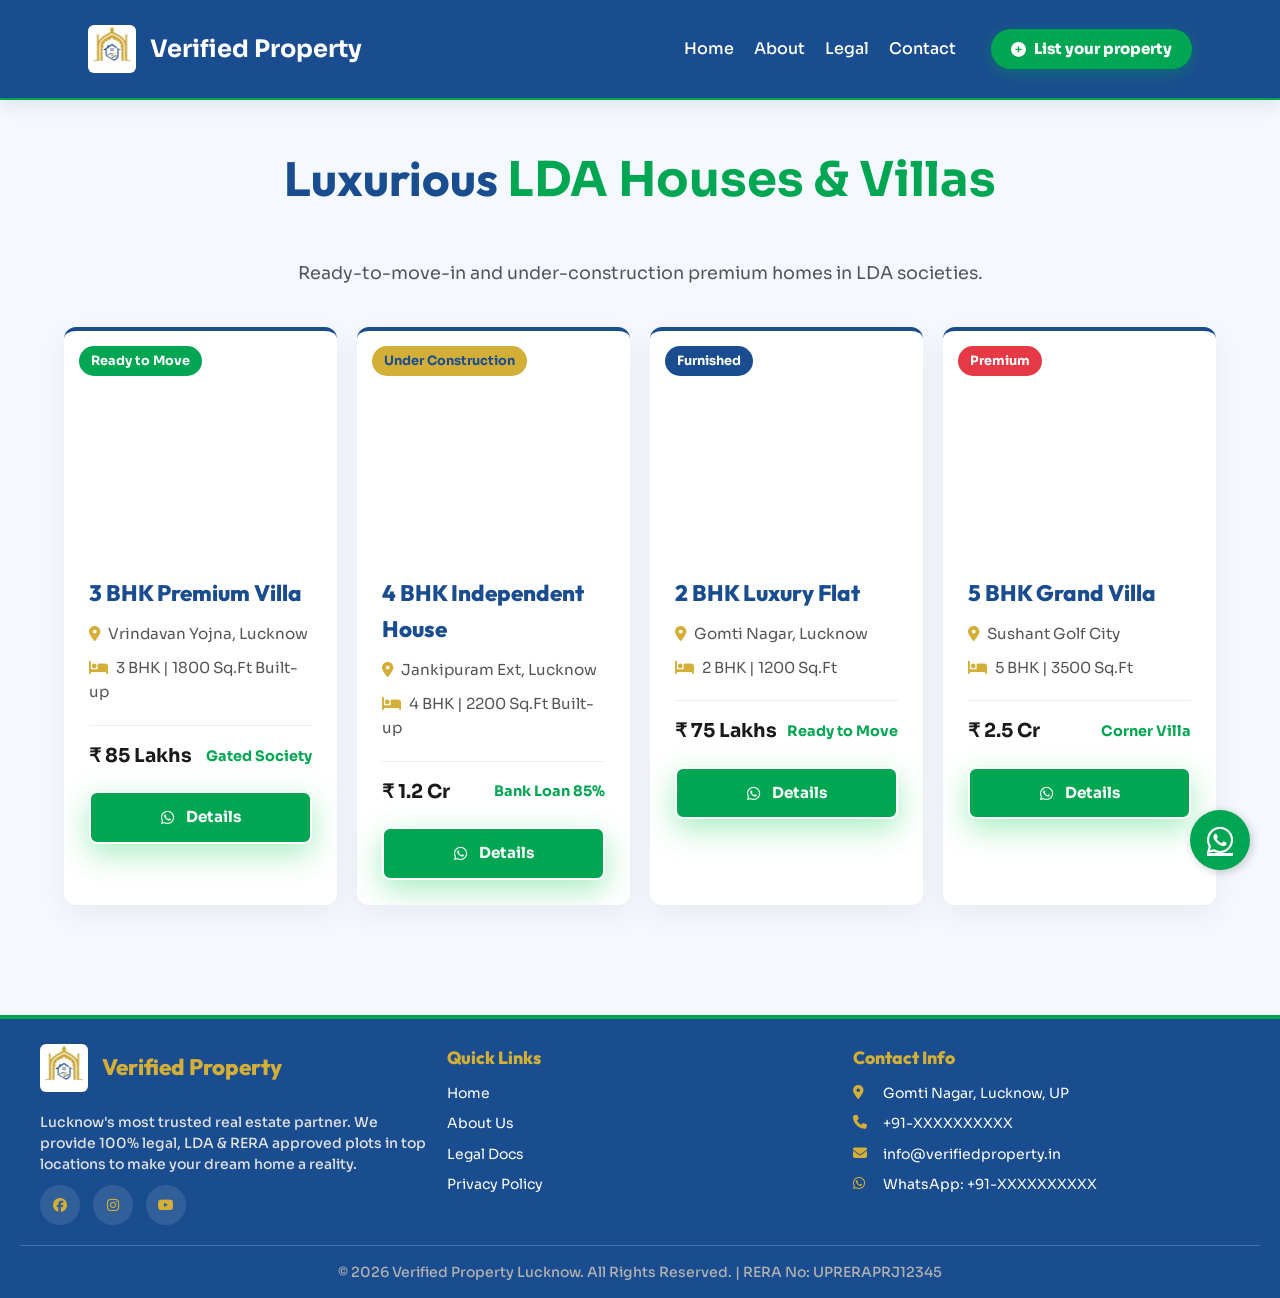
<file: lda-houses.html>
<!DOCTYPE html>
<html lang="en">
<head>
    <meta charset="UTF-8">
    <meta name="viewport" content="width=device-width, initial-scale=1.0">
    <title>LDA Houses & Villas | Verified Property Lucknow</title>
    <link rel="icon" type="image/x-icon" href="favicon.ico">
    <link rel="icon" type="image/png" sizes="16x16" href="favicon-16x16.png">
    <link rel="icon" type="image/png" sizes="32x32" href="favicon-32x32.png">
    <link rel="apple-touch-icon" sizes="180x180" href="apple-touch-icon.png">
    <link rel="manifest" href="site.webmanifest">
    <link rel="preconnect" href="https://fonts.googleapis.com">
    <link rel="preconnect" href="https://fonts.gstatic.com" crossorigin>
    <link href="https://fonts.googleapis.com/css2?family=Outfit:wght@400;600;800;900&family=Sora:wght@400;600;700&display=swap" rel="stylesheet">
    <link rel="stylesheet" href="https://cdnjs.cloudflare.com/ajax/libs/font-awesome/6.4.0/css/all.min.css">
    <link rel="stylesheet" href="style.css">
</head>
<body>

    <header class="site-header">
      <div class="header-container">
        <div style="display: flex; align-items: center; gap: 14px;">
          <div class="logo-box" style="background: #ffffff; width: 48px; height: 48px; border-radius: 6px; display: flex; align-items: center; justify-content: center; overflow: hidden;">
            <img src="Verified-property/images/logo-new.png" alt="Verified Property Logo" style="width: 100%; height: 100%; object-fit: contain; transform: scale(1.3) translateY(2px);">
          </div>
          <span class="logo-text" style="color: #fff; font-size: 24px; font-weight: 700; white-space: nowrap;">Verified Property</span>
        </div>

        <!-- Hamburger Menu Icon -->
        <div class="hamburger" onclick="toggleMenu()">
            <i class="fas fa-bars"></i>
        </div>

        <nav class="nav-menu">
          <a href="index.html" style="color: #fff; text-decoration: none; font-size: 16px; font-weight: 500;">Home</a>
          <a href="about.html" style="color: #fff; text-decoration: none; font-size: 16px; font-weight: 500;">About</a>
          <a href="legal.html" style="color: #fff; text-decoration: none; font-size: 16px; font-weight: 500;">Legal</a>
          <a href="contact.html" style="color: #fff; text-decoration: none; font-size: 16px; font-weight: 500;">Contact</a>
          <a href="https://docs.google.com/forms/d/e/1FAIpQLSe-5FN8u4LjFddspsTeg0GSma86TEt2_xY3VROlmwhMjWygrQ/viewform" target="_blank" class="header-cta"><i class="fas fa-plus-circle"></i> List your property</a>
        </nav>
      </div>
    </header>

    <section class="inner-page">
        <h1>Luxurious <span style="color: var(--color-secondary);">LDA Houses & Villas</span></h1>
        <p style="text-align: center; font-size: 1.1rem; margin-bottom: 40px; color: #555;">Ready-to-move-in and under-construction premium homes in LDA societies.</p>
        
        <div class="feature-cards">
            <!-- Property Card 1 -->
            <div class="card" style="padding: 0; overflow: hidden; width: 300px;">
                <div style="position: relative;">
                    <div style="background: url('https://placehold.co/400x250/1e40af/ffffff?text=Luxury+Villa') center/cover; height: 220px;"></div>
                    <span style="position: absolute; top: 15px; left: 15px; background: var(--color-secondary); color: white; padding: 5px 12px; border-radius: 20px; font-size: 0.8rem; font-weight: bold;">Ready to Move</span>
                </div>
                <div style="padding: 25px; text-align: left;">
                    <h3 style="color: var(--color-primary); margin-bottom: 10px; font-size: 1.4rem;">3 BHK Premium Villa</h3>
                    <p style="font-size: 0.95rem; margin-bottom: 10px; color: #555;"><i class="fas fa-map-marker-alt" style="color: var(--color-gold); margin-right: 8px;"></i>Vrindavan Yojna, Lucknow</p>
                    <p style="font-size: 0.95rem; margin-bottom: 20px; color: #555;"><i class="fas fa-bed" style="color: var(--color-gold); margin-right: 8px;"></i>3 BHK | 1800 Sq.Ft Built-up</p>
                    <div style="display: flex; justify-content: space-between; align-items: center; border-top: 1px solid #eee; padding-top: 15px; margin-bottom: 20px;">
                        <span style="font-weight: 700; color: var(--color-dark); font-size: 1.2rem;">₹ 85 Lakhs</span>
                        <span style="color: var(--color-secondary); font-size: 0.9rem; font-weight: bold;">Gated Society</span>
                    </div>
                    <div class="btn-group">
                        <a href="https://wa.me/7017446267?text=Hi,%20I%20want%20details%20for%203BHK%20Villa%20in%20Vrindavan%20Yojna" class="cta-btn" style="font-size: 1rem; padding: 12px; justify-content: center; width: 100%; border-radius: 8px;"><i class="fab fa-whatsapp"></i> Details</a>
                        <button class="cta-btn watch-video-btn" data-video-id=""><i class="fab fa-youtube"></i> Video</button>
                    </div>
                </div>
            </div>
            
            <!-- Property Card 2 -->
            <div class="card" style="padding: 0; overflow: hidden; width: 300px;">
                <div style="position: relative;">
                    <div style="background: url('https://placehold.co/400x250/1e40af/ffffff?text=Modern+House') center/cover; height: 220px;"></div>
                    <span style="position: absolute; top: 15px; left: 15px; background: var(--color-gold); color: var(--color-primary); padding: 5px 12px; border-radius: 20px; font-size: 0.8rem; font-weight: bold;">Under Construction</span>
                </div>
                <div style="padding: 25px; text-align: left;">
                    <h3 style="color: var(--color-primary); margin-bottom: 10px; font-size: 1.4rem;">4 BHK Independent House</h3>
                    <p style="font-size: 0.95rem; margin-bottom: 10px; color: #555;"><i class="fas fa-map-marker-alt" style="color: var(--color-gold); margin-right: 8px;"></i>Jankipuram Ext, Lucknow</p>
                    <p style="font-size: 0.95rem; margin-bottom: 20px; color: #555;"><i class="fas fa-bed" style="color: var(--color-gold); margin-right: 8px;"></i>4 BHK | 2200 Sq.Ft Built-up</p>
                    <div style="display: flex; justify-content: space-between; align-items: center; border-top: 1px solid #eee; padding-top: 15px; margin-bottom: 20px;">
                        <span style="font-weight: 700; color: var(--color-dark); font-size: 1.2rem;">₹ 1.2 Cr</span>
                        <span style="color: var(--color-secondary); font-size: 0.9rem; font-weight: bold;">Bank Loan 85%</span>
                    </div>
                    <div class="btn-group">
                        <a href="https://wa.me/7017446267?text=Hi,%20I%20want%20details%20for%204BHK%20House%20in%20Jankipuram" class="cta-btn" style="font-size: 1rem; padding: 12px; justify-content: center; width: 100%; border-radius: 8px;"><i class="fab fa-whatsapp"></i> Details</a>
                        <button class="cta-btn watch-video-btn" data-video-id=""><i class="fab fa-youtube"></i> Video</button>
                    </div>
                </div>
            </div>
            
            <!-- Property Card 3 -->
            <div class="card" style="padding: 0; overflow: hidden; width: 300px;">
                <div style="position: relative;">
                    <div style="background: url('https://placehold.co/400x250/1e40af/ffffff?text=Luxury+Flat') center/cover; height: 220px;"></div>
                    <span style="position: absolute; top: 15px; left: 15px; background: var(--color-primary); color: white; padding: 5px 12px; border-radius: 20px; font-size: 0.8rem; font-weight: bold;">Furnished</span>
                </div>
                <div style="padding: 25px; text-align: left;">
                    <h3 style="color: var(--color-primary); margin-bottom: 10px; font-size: 1.4rem;">2 BHK Luxury Flat</h3>
                    <p style="font-size: 0.95rem; margin-bottom: 10px; color: #555;"><i class="fas fa-map-marker-alt" style="color: var(--color-gold); margin-right: 8px;"></i>Gomti Nagar, Lucknow</p>
                    <p style="font-size: 0.95rem; margin-bottom: 20px; color: #555;"><i class="fas fa-bed" style="color: var(--color-gold); margin-right: 8px;"></i>2 BHK | 1200 Sq.Ft</p>
                    <div style="display: flex; justify-content: space-between; align-items: center; border-top: 1px solid #eee; padding-top: 15px; margin-bottom: 20px;">
                        <span style="font-weight: 700; color: var(--color-dark); font-size: 1.2rem;">₹ 75 Lakhs</span>
                        <span style="color: var(--color-secondary); font-size: 0.9rem; font-weight: bold;">Ready to Move</span>
                    </div>
                    <div class="btn-group">
                        <a href="https://wa.me/7017446267?text=Hi,%20I%20want%20details%20for%202BHK%20Flat%20in%20Gomti%20Nagar" class="cta-btn" style="font-size: 1rem; padding: 12px; justify-content: center; width: 100%; border-radius: 8px;"><i class="fab fa-whatsapp"></i> Details</a>
                        <button class="cta-btn watch-video-btn" data-video-id=""><i class="fab fa-youtube"></i> Video</button>
                    </div>
                </div>
            </div>
            
            <!-- Property Card 4 -->
            <div class="card" style="padding: 0; overflow: hidden; width: 300px;">
                <div style="position: relative;">
                    <div style="background: url('https://placehold.co/400x250/1e40af/ffffff?text=Grand+Villa') center/cover; height: 220px;"></div>
                    <span style="position: absolute; top: 15px; left: 15px; background: #E63946; color: white; padding: 5px 12px; border-radius: 20px; font-size: 0.8rem; font-weight: bold;">Premium</span>
                </div>
                <div style="padding: 25px; text-align: left;">
                    <h3 style="color: var(--color-primary); margin-bottom: 10px; font-size: 1.4rem;">5 BHK Grand Villa</h3>
                    <p style="font-size: 0.95rem; margin-bottom: 10px; color: #555;"><i class="fas fa-map-marker-alt" style="color: var(--color-gold); margin-right: 8px;"></i>Sushant Golf City</p>
                    <p style="font-size: 0.95rem; margin-bottom: 20px; color: #555;"><i class="fas fa-bed" style="color: var(--color-gold); margin-right: 8px;"></i>5 BHK | 3500 Sq.Ft</p>
                    <div style="display: flex; justify-content: space-between; align-items: center; border-top: 1px solid #eee; padding-top: 15px; margin-bottom: 20px;">
                        <span style="font-weight: 700; color: var(--color-dark); font-size: 1.2rem;">₹ 2.5 Cr</span>
                        <span style="color: var(--color-secondary); font-size: 0.9rem; font-weight: bold;">Corner Villa</span>
                    </div>
                    <div class="btn-group">
                        <a href="https://wa.me/7017446267?text=Hi,%20I%20want%20details%20for%205BHK%20Villa" class="cta-btn" style="font-size: 1rem; padding: 12px; justify-content: center; width: 100%; border-radius: 8px;"><i class="fab fa-whatsapp"></i> Details</a>
                        <button class="cta-btn watch-video-btn" data-video-id=""><i class="fab fa-youtube"></i> Video</button>
                    </div>
                </div>
            </div>
        </div>
    </section>

    <footer class="footer">
        <div class="footer-container">
            <div class="footer-col">
                <div style="display: flex; align-items: center; gap: 14px; margin-bottom: 20px;">
                    <div style="background: #ffffff; width: 48px; height: 48px; border-radius: 6px; display: flex; align-items: center; justify-content: center; overflow: hidden; flex-shrink: 0;">
                        <img src="Verified-property/images/logo-new.png" alt="Verified Property Logo" style="width: 100%; height: 100%; object-fit: contain; transform: scale(1.3) translateY(2px);">
                    </div>
                    <h3 style="color: var(--color-gold); font-size: 1.4rem; font-weight: 800; margin: 0; text-align: left;">Verified Property</h3>
                </div>
                <p>Lucknow's most trusted real estate partner. We provide 100% legal, LDA & RERA approved plots in top locations to make your dream home a reality.</p>
                <div class="social-icons">
                    <a href="#"><i class="fab fa-facebook"></i></a>
                    <a href="#"><i class="fab fa-instagram"></i></a>
                    <a href="https://youtube.com/@VerifiedPropertylucknow" target="_blank"><i class="fab fa-youtube"></i></a>
                </div>
            </div>
            <div class="footer-col">
                <h4>Quick Links</h4>
                <ul>
                    <li><a href="index.html">Home</a></li>
                    <li><a href="about.html">About Us</a></li>
                    <li><a href="legal.html">Legal Docs</a></li>
                    <li><a href="privacy-policy.html">Privacy Policy</a></li>
                </ul>
            </div>
            <div class="footer-col">
                <h4>Contact Info</h4>
                <ul class="contact-list">
                    <li><i class="fas fa-map-marker-alt"></i> Gomti Nagar, Lucknow, UP</li>
                    <li><i class="fas fa-phone"></i> +91-XXXXXXXXXX</li>
                    <li><i class="fas fa-envelope"></i> info@verifiedproperty.in</li>
                    <li><i class="fab fa-whatsapp"></i> WhatsApp: +91-XXXXXXXXXX</li>
                </ul>
            </div>
        </div>
        <div class="footer-bottom">
            <p>© 2026 Verified Property Lucknow. All Rights Reserved. | RERA No: UPRERAPRJ12345</p>
        </div>
    </footer>

    <a href="https://wa.me/7017446267?text=Hello,%20I%20am%20interested%20in%20LDA%20houses." class="whatsapp-float">
        <i class="fab fa-whatsapp"></i>
    </a>

    <script>
        function toggleMenu() {
            document.querySelector('.nav-menu').classList.toggle('active');
        }
    </script>
    <script src="video-popup.js"></script>
</body>
</html>
</file>
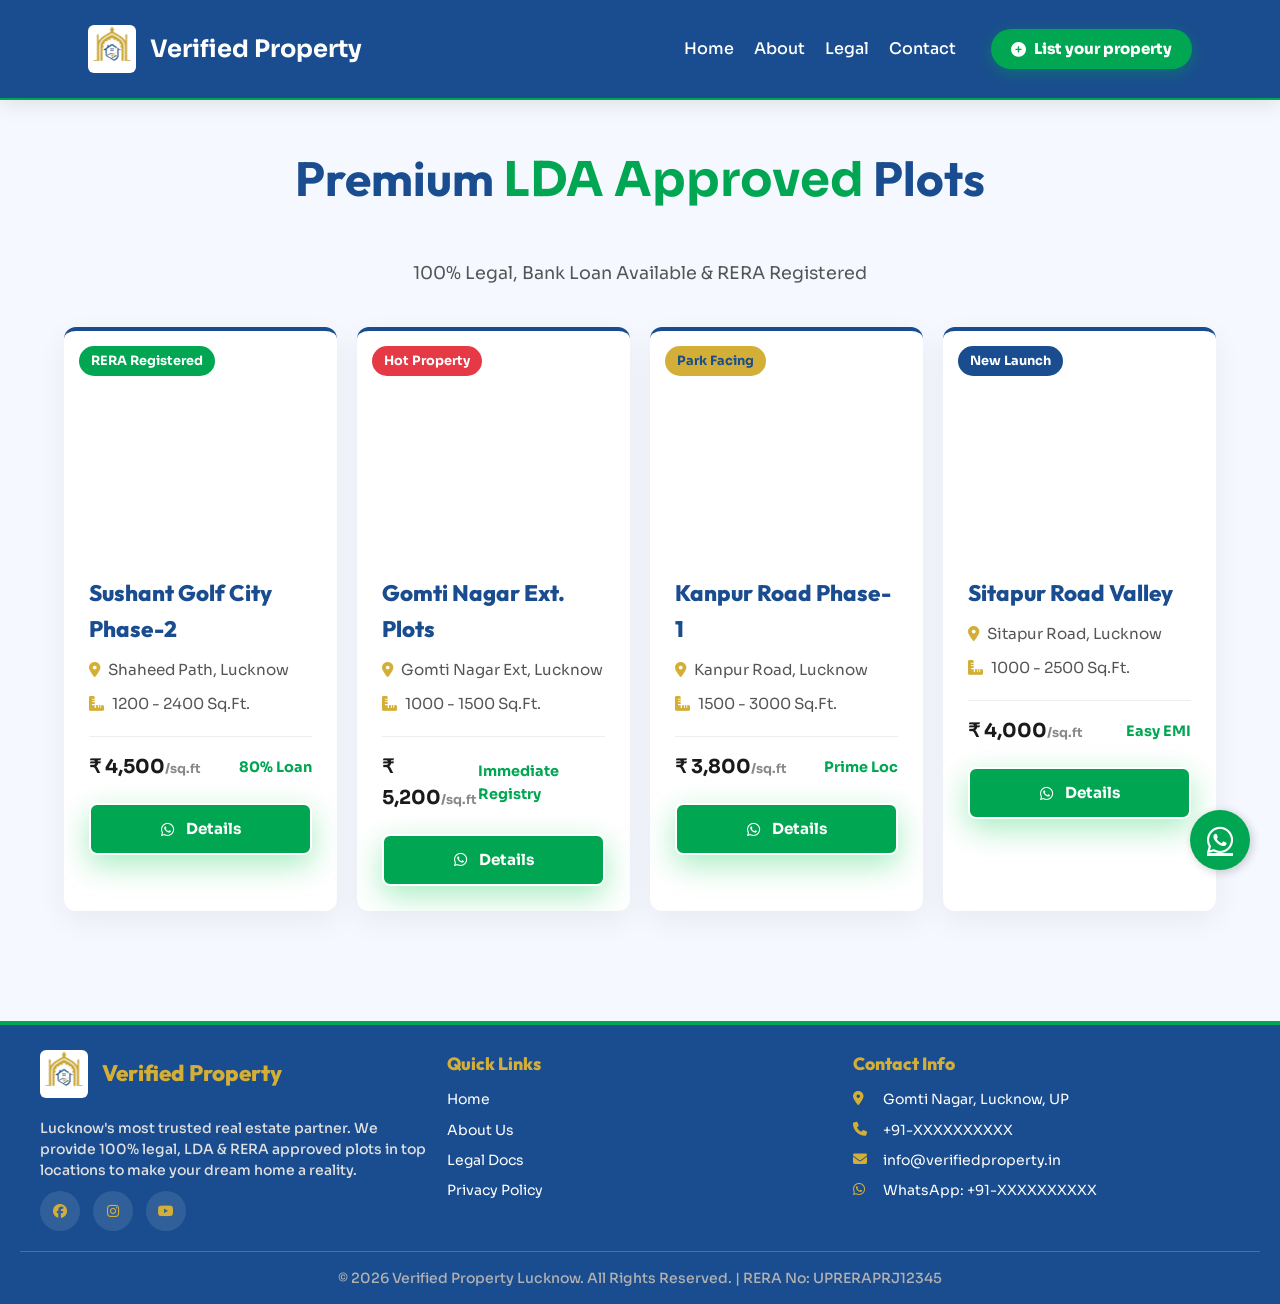
<file: lda-plots.html>
<!DOCTYPE html>
<html lang="en">
<head>
    <meta charset="UTF-8">
    <meta name="viewport" content="width=device-width, initial-scale=1.0">
    <title>LDA Approved Plots | Verified Property Lucknow</title>
    <link rel="icon" type="image/x-icon" href="favicon.ico">
    <link rel="icon" type="image/png" sizes="16x16" href="favicon-16x16.png">
    <link rel="icon" type="image/png" sizes="32x32" href="favicon-32x32.png">
    <link rel="apple-touch-icon" sizes="180x180" href="apple-touch-icon.png">
    <link rel="manifest" href="site.webmanifest">
    <link rel="preconnect" href="https://fonts.googleapis.com">
    <link rel="preconnect" href="https://fonts.gstatic.com" crossorigin>
    <link href="https://fonts.googleapis.com/css2?family=Outfit:wght@400;600;800;900&family=Sora:wght@400;600;700&display=swap" rel="stylesheet">
    <link rel="stylesheet" href="https://cdnjs.cloudflare.com/ajax/libs/font-awesome/6.4.0/css/all.min.css">
    <link rel="stylesheet" href="style.css">
</head>
<body>

    <header class="site-header">
      <div class="header-container">
        <div style="display: flex; align-items: center; gap: 14px;">
          <div class="logo-box" style="background: #ffffff; width: 48px; height: 48px; border-radius: 6px; display: flex; align-items: center; justify-content: center; overflow: hidden;">
            <img src="Verified-property/images/logo-new.png" alt="Verified Property Logo" style="width: 100%; height: 100%; object-fit: contain; transform: scale(1.3) translateY(2px);">
          </div>
          <span class="logo-text" style="color: #fff; font-size: 24px; font-weight: 700; white-space: nowrap;">Verified Property</span>
        </div>

        <!-- Hamburger Menu Icon -->
        <div class="hamburger" onclick="toggleMenu()">
            <i class="fas fa-bars"></i>
        </div>

        <nav class="nav-menu">
          <a href="index.html" style="color: #fff; text-decoration: none; font-size: 16px; font-weight: 500;">Home</a>
          <a href="about.html" style="color: #fff; text-decoration: none; font-size: 16px; font-weight: 500;">About</a>
          <a href="legal.html" style="color: #fff; text-decoration: none; font-size: 16px; font-weight: 500;">Legal</a>
          <a href="contact.html" style="color: #fff; text-decoration: none; font-size: 16px; font-weight: 500;">Contact</a>
          <a href="https://docs.google.com/forms/d/e/1FAIpQLSe-5FN8u4LjFddspsTeg0GSma86TEt2_xY3VROlmwhMjWygrQ/viewform" target="_blank" class="header-cta"><i class="fas fa-plus-circle"></i> List your property</a>
        </nav>
      </div>
    </header>

    <section class="inner-page">
        <h1>Premium <span style="color: var(--color-secondary);">LDA Approved</span> Plots</h1>
        <p style="text-align: center; font-size: 1.1rem; margin-bottom: 40px; color: #555;">100% Legal, Bank Loan Available & RERA Registered</p>
        
        <div class="feature-cards">
            <!-- Property Card 1 -->
            <div class="card" style="padding: 0; overflow: hidden; width: 300px;">
                <div style="position: relative;">
                    <div style="background: url('https://placehold.co/400x250/1e40af/ffffff?text=LDA+Plot+Image') center/cover; height: 220px;"></div>
                    <span style="position: absolute; top: 15px; left: 15px; background: var(--color-secondary); color: white; padding: 5px 12px; border-radius: 20px; font-size: 0.8rem; font-weight: bold;">RERA Registered</span>
                </div>
                <div style="padding: 25px; text-align: left;">
                    <h3 style="color: var(--color-primary); margin-bottom: 10px; font-size: 1.4rem;">Sushant Golf City Phase-2</h3>
                    <p style="font-size: 0.95rem; margin-bottom: 10px; color: #555;"><i class="fas fa-map-marker-alt" style="color: var(--color-gold); margin-right: 8px;"></i>Shaheed Path, Lucknow</p>
                    <p style="font-size: 0.95rem; margin-bottom: 20px; color: #555;"><i class="fas fa-ruler-combined" style="color: var(--color-gold); margin-right: 8px;"></i>1200 - 2400 Sq.Ft.</p>
                    <div style="display: flex; justify-content: space-between; align-items: center; border-top: 1px solid #eee; padding-top: 15px; margin-bottom: 20px;">
                        <span style="font-weight: 700; color: var(--color-dark); font-size: 1.2rem;">₹ 4,500<span style="font-size: 0.8rem; color: #888;">/sq.ft</span></span>
                        <span style="color: var(--color-secondary); font-size: 0.9rem; font-weight: bold;">80% Loan</span>
                    </div>
                    <div class="btn-group">
                        <a href="https://wa.me/7017446267?text=Hi,%20I%20want%20details%20for%20LDA%20Plot%20at%20Sushant%20Golf%20City" class="cta-btn" style="font-size: 1rem; padding: 12px; justify-content: center; width: 100%; border-radius: 8px;"><i class="fab fa-whatsapp"></i> Details</a>
                        <button class="cta-btn watch-video-btn" data-video-id=""><i class="fab fa-youtube"></i> Video</button>
                    </div>
                </div>
            </div>
            
            <!-- Property Card 2 -->
            <div class="card" style="padding: 0; overflow: hidden; width: 300px;">
                <div style="position: relative;">
                    <div style="background: url('https://placehold.co/400x250/1e40af/ffffff?text=Corner+Plot') center/cover; height: 220px;"></div>
                    <span style="position: absolute; top: 15px; left: 15px; background: #E63946; color: white; padding: 5px 12px; border-radius: 20px; font-size: 0.8rem; font-weight: bold;">Hot Property</span>
                </div>
                <div style="padding: 25px; text-align: left;">
                    <h3 style="color: var(--color-primary); margin-bottom: 10px; font-size: 1.4rem;">Gomti Nagar Ext. Plots</h3>
                    <p style="font-size: 0.95rem; margin-bottom: 10px; color: #555;"><i class="fas fa-map-marker-alt" style="color: var(--color-gold); margin-right: 8px;"></i>Gomti Nagar Ext, Lucknow</p>
                    <p style="font-size: 0.95rem; margin-bottom: 20px; color: #555;"><i class="fas fa-ruler-combined" style="color: var(--color-gold); margin-right: 8px;"></i>1000 - 1500 Sq.Ft.</p>
                    <div style="display: flex; justify-content: space-between; align-items: center; border-top: 1px solid #eee; padding-top: 15px; margin-bottom: 20px;">
                        <span style="font-weight: 700; color: var(--color-dark); font-size: 1.2rem;">₹ 5,200<span style="font-size: 0.8rem; color: #888;">/sq.ft</span></span>
                        <span style="color: var(--color-secondary); font-size: 0.9rem; font-weight: bold;">Immediate Registry</span>
                    </div>
                    <div class="btn-group">
                        <a href="https://wa.me/7017446267?text=Hi,%20I%20want%20details%20for%20Gomti%20Nagar%20Ext%20Plots" class="cta-btn" style="font-size: 1rem; padding: 12px; justify-content: center; width: 100%; border-radius: 8px;"><i class="fab fa-whatsapp"></i> Details</a>
                        <button class="cta-btn watch-video-btn" data-video-id=""><i class="fab fa-youtube"></i> Video</button>
                    </div>
                </div>
            </div>
            
            <!-- Property Card 3 -->
            <div class="card" style="padding: 0; overflow: hidden; width: 300px;">
                <div style="position: relative;">
                    <div style="background: url('https://placehold.co/400x250/1e40af/ffffff?text=Park+Facing') center/cover; height: 220px;"></div>
                    <span style="position: absolute; top: 15px; left: 15px; background: var(--color-gold); color: var(--color-primary); padding: 5px 12px; border-radius: 20px; font-size: 0.8rem; font-weight: bold;">Park Facing</span>
                </div>
                <div style="padding: 25px; text-align: left;">
                    <h3 style="color: var(--color-primary); margin-bottom: 10px; font-size: 1.4rem;">Kanpur Road Phase-1</h3>
                    <p style="font-size: 0.95rem; margin-bottom: 10px; color: #555;"><i class="fas fa-map-marker-alt" style="color: var(--color-gold); margin-right: 8px;"></i>Kanpur Road, Lucknow</p>
                    <p style="font-size: 0.95rem; margin-bottom: 20px; color: #555;"><i class="fas fa-ruler-combined" style="color: var(--color-gold); margin-right: 8px;"></i>1500 - 3000 Sq.Ft.</p>
                    <div style="display: flex; justify-content: space-between; align-items: center; border-top: 1px solid #eee; padding-top: 15px; margin-bottom: 20px;">
                        <span style="font-weight: 700; color: var(--color-dark); font-size: 1.2rem;">₹ 3,800<span style="font-size: 0.8rem; color: #888;">/sq.ft</span></span>
                        <span style="color: var(--color-secondary); font-size: 0.9rem; font-weight: bold;">Prime Loc</span>
                    </div>
                    <div class="btn-group">
                        <a href="https://wa.me/7017446267?text=Hi,%20I%20want%20details%20for%20Kanpur%20Road%20Plots" class="cta-btn" style="font-size: 1rem; padding: 12px; justify-content: center; width: 100%; border-radius: 8px;"><i class="fab fa-whatsapp"></i> Details</a>
                        <button class="cta-btn watch-video-btn" data-video-id=""><i class="fab fa-youtube"></i> Video</button>
                    </div>
                </div>
            </div>
            
            <!-- Property Card 4 -->
            <div class="card" style="padding: 0; overflow: hidden; width: 300px;">
                <div style="position: relative;">
                    <div style="background: url('https://placehold.co/400x250/1e40af/ffffff?text=Commercial') center/cover; height: 220px;"></div>
                    <span style="position: absolute; top: 15px; left: 15px; background: var(--color-primary); color: white; padding: 5px 12px; border-radius: 20px; font-size: 0.8rem; font-weight: bold;">New Launch</span>
                </div>
                <div style="padding: 25px; text-align: left;">
                    <h3 style="color: var(--color-primary); margin-bottom: 10px; font-size: 1.4rem;">Sitapur Road Valley</h3>
                    <p style="font-size: 0.95rem; margin-bottom: 10px; color: #555;"><i class="fas fa-map-marker-alt" style="color: var(--color-gold); margin-right: 8px;"></i>Sitapur Road, Lucknow</p>
                    <p style="font-size: 0.95rem; margin-bottom: 20px; color: #555;"><i class="fas fa-ruler-combined" style="color: var(--color-gold); margin-right: 8px;"></i>1000 - 2500 Sq.Ft.</p>
                    <div style="display: flex; justify-content: space-between; align-items: center; border-top: 1px solid #eee; padding-top: 15px; margin-bottom: 20px;">
                        <span style="font-weight: 700; color: var(--color-dark); font-size: 1.2rem;">₹ 4,000<span style="font-size: 0.8rem; color: #888;">/sq.ft</span></span>
                        <span style="color: var(--color-secondary); font-size: 0.9rem; font-weight: bold;">Easy EMI</span>
                    </div>
                    <div class="btn-group">
                        <a href="https://wa.me/7017446267?text=Hi,%20I%20want%20details%20for%20Sitapur%20Road%20Plots" class="cta-btn" style="font-size: 1rem; padding: 12px; justify-content: center; width: 100%; border-radius: 8px;"><i class="fab fa-whatsapp"></i> Details</a>
                        <button class="cta-btn watch-video-btn" data-video-id=""><i class="fab fa-youtube"></i> Video</button>
                    </div>
                </div>
            </div>
        </div>
    </section>

    <footer class="footer">
        <div class="footer-container">
            <div class="footer-col">
                <div style="display: flex; align-items: center; gap: 14px; margin-bottom: 20px;">
                    <div style="background: #ffffff; width: 48px; height: 48px; border-radius: 6px; display: flex; align-items: center; justify-content: center; overflow: hidden; flex-shrink: 0;">
                        <img src="Verified-property/images/logo-new.png" alt="Verified Property Logo" style="width: 100%; height: 100%; object-fit: contain; transform: scale(1.3) translateY(2px);">
                    </div>
                    <h3 style="color: var(--color-gold); font-size: 1.4rem; font-weight: 800; margin: 0; text-align: left;">Verified Property</h3>
                </div>
                <p>Lucknow's most trusted real estate partner. We provide 100% legal, LDA & RERA approved plots in top locations to make your dream home a reality.</p>
                <div class="social-icons">
                    <a href="#"><i class="fab fa-facebook"></i></a>
                    <a href="#"><i class="fab fa-instagram"></i></a>
                    <a href="https://youtube.com/@VerifiedPropertylucknow" target="_blank"><i class="fab fa-youtube"></i></a>
                </div>
            </div>
            <div class="footer-col">
                <h4>Quick Links</h4>
                <ul>
                    <li><a href="index.html">Home</a></li>
                    <li><a href="about.html">About Us</a></li>
                    <li><a href="legal.html">Legal Docs</a></li>
                    <li><a href="privacy-policy.html">Privacy Policy</a></li>
                </ul>
            </div>
            <div class="footer-col">
                <h4>Contact Info</h4>
                <ul class="contact-list">
                    <li><i class="fas fa-map-marker-alt"></i> Gomti Nagar, Lucknow, UP</li>
                    <li><i class="fas fa-phone"></i> +91-XXXXXXXXXX</li>
                    <li><i class="fas fa-envelope"></i> info@verifiedproperty.in</li>
                    <li><i class="fab fa-whatsapp"></i> WhatsApp: +91-XXXXXXXXXX</li>
                </ul>
            </div>
        </div>
        <div class="footer-bottom">
            <p>© 2026 Verified Property Lucknow. All Rights Reserved. | RERA No: UPRERAPRJ12345</p>
        </div>
    </footer>

    <!-- WhatsApp Floating Button -->
    <a href="https://wa.me/7017446267?text=Bhai%20LDA%20ka%20plot%20chahiye" class="whatsapp-float">
        <i class="fab fa-whatsapp"></i>
    </a>

    <script>
        function toggleMenu() {
            document.querySelector('.nav-menu').classList.toggle('active');
        }
    </script>
    <script src="video-popup.js"></script>
</body>
</html>
</file>
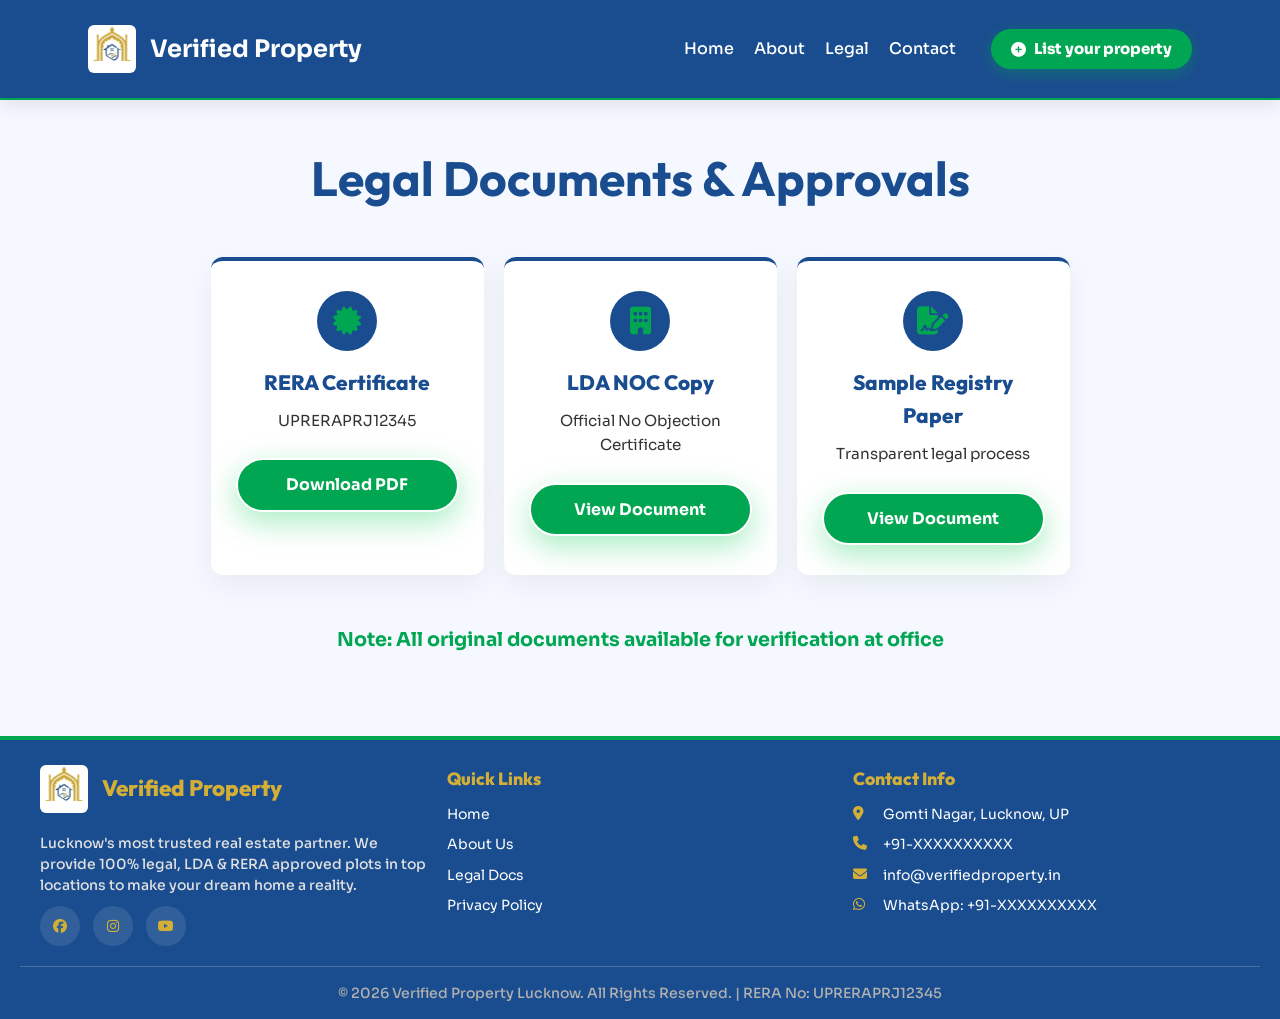
<file: legal.html>
<!DOCTYPE html>
<html lang="en">
<head>
    <meta charset="UTF-8">
    <meta name="viewport" content="width=device-width, initial-scale=1.0">
    <title>Legal Documents | Verified Property Lucknow</title>
    <link rel="icon" type="image/x-icon" href="favicon.ico">
    <link rel="icon" type="image/png" sizes="16x16" href="favicon-16x16.png">
    <link rel="icon" type="image/png" sizes="32x32" href="favicon-32x32.png">
    <link rel="apple-touch-icon" sizes="180x180" href="apple-touch-icon.png">
    <link rel="manifest" href="site.webmanifest">
    <link rel="preconnect" href="https://fonts.googleapis.com">
    <link rel="preconnect" href="https://fonts.gstatic.com" crossorigin>
    <link href="https://fonts.googleapis.com/css2?family=Outfit:wght@400;600;800;900&family=Sora:wght@400;600;700&display=swap" rel="stylesheet">
    <link rel="stylesheet" href="https://cdnjs.cloudflare.com/ajax/libs/font-awesome/6.4.0/css/all.min.css">
    <link rel="stylesheet" href="style.css">
</head>
<body>

    <header class="site-header">
      <div class="header-container">
        
        <!-- Left: Logo + Name -->
        <div style="display: flex; align-items: center; gap: 14px;">
          <div class="logo-box" style="background: #ffffff; width: 48px; height: 48px; border-radius: 6px; display: flex; align-items: center; justify-content: center; overflow: hidden;">
            <img 
              src="Verified-property/images/logo-new.png" 
              alt="Verified Property Logo" 
              style="width: 100%; height: 100%; object-fit: contain; transform: scale(1.3) translateY(2px);"
            >
          </div>
          <span class="logo-text" style="color: #fff; font-size: 24px; font-weight: 700; white-space: nowrap;">
            Verified Property
          </span>
        </div>

        <!-- Hamburger Menu Icon -->
        <div class="hamburger" onclick="toggleMenu()">
            <i class="fas fa-bars"></i>
        </div>

        <!-- Right: Menu -->
        <nav class="nav-menu">
          <a href="index.html" style="color: #fff; text-decoration: none; font-size: 16px; font-weight: 500;">Home</a>
          <a href="about.html" style="color: #fff; text-decoration: none; font-size: 16px; font-weight: 500;">About</a>
          <a href="legal.html" style="color: #fff; text-decoration: none; font-size: 16px; font-weight: 500;">Legal</a>
          <a href="contact.html" style="color: #fff; text-decoration: none; font-size: 16px; font-weight: 500;">Contact</a>
          <a href="https://docs.google.com/forms/d/e/1FAIpQLSe-5FN8u4LjFddspsTeg0GSma86TEt2_xY3VROlmwhMjWygrQ/viewform" target="_blank" class="header-cta"><i class="fas fa-plus-circle"></i> List your property</a>
        </nav>

      </div>
    </header>

    <section class="inner-page">
        <h1>Legal Documents & Approvals</h1>
        <div class="feature-cards">
            <div class="card" style="width: 320px;">
                <div class="card-icon"><i class="fas fa-certificate"></i></div>
                <h3>RERA Certificate</h3>
                <p>UPRERAPRJ12345</p>
                <a href="#" class="cta-btn" style="font-size: 1rem; padding: 12px; justify-content: center; margin-top: 25px;">Download PDF</a>
            </div>
            <div class="card" style="width: 320px;">
                <div class="card-icon"><i class="fas fa-building"></i></div>
                <h3>LDA NOC Copy</h3>
                <p>Official No Objection Certificate</p>
                <a href="#" class="cta-btn" style="font-size: 1rem; padding: 12px; justify-content: center; margin-top: 25px;">View Document</a>
            </div>
            <div class="card" style="width: 320px;">
                <div class="card-icon"><i class="fas fa-file-signature"></i></div>
                <h3>Sample Registry Paper</h3>
                <p>Transparent legal process</p>
                <a href="#" class="cta-btn" style="font-size: 1rem; padding: 12px; justify-content: center; margin-top: 25px;">View Document</a>
            </div>
        </div>
        <p style="text-align: center; font-weight: 700; color: var(--color-secondary); margin-top: 50px; font-size: 1.2rem;">Note: All original documents available for verification at office</p>
    </section>

    <footer class="footer">
        <div class="footer-container">
            <div class="footer-col">
                <div style="display: flex; align-items: center; gap: 14px; margin-bottom: 20px;">
                    <div style="background: #ffffff; width: 48px; height: 48px; border-radius: 6px; display: flex; align-items: center; justify-content: center; overflow: hidden; flex-shrink: 0;">
                        <img 
                          src="Verified-property/images/logo-new.png" 
                          alt="Verified Property Logo" 
                          style="width: 100%; height: 100%; object-fit: contain; transform: scale(1.3) translateY(2px);"
                        >
                    </div>
                    <h3 style="color: var(--color-gold); font-size: 1.4rem; font-weight: 800; margin: 0; text-align: left;">
                        Verified Property
                    </h3>
                </div>
                <p>Lucknow's most trusted real estate partner. We provide 100% legal, LDA & RERA approved plots in top locations to make your dream home a reality.</p>
                <div class="social-icons">
                    <a href="#"><i class="fab fa-facebook"></i></a>
                    <a href="#"><i class="fab fa-instagram"></i></a>
                    <a href="https://youtube.com/@VerifiedPropertylucknow" target="_blank"><i class="fab fa-youtube"></i></a>
                </div>
            </div>
            
            <div class="footer-col">
                <h4>Quick Links</h4>
                <ul>
                    <li><a href="index.html">Home</a></li>
                    <li><a href="about.html">About Us</a></li>
                    <li><a href="legal.html">Legal Docs</a></li>
                    <li><a href="privacy-policy.html">Privacy Policy</a></li>
                </ul>
            </div>
            
            <div class="footer-col">
                <h4>Contact Info</h4>
                <ul class="contact-list">
                    <li><i class="fas fa-map-marker-alt"></i> Gomti Nagar, Lucknow, UP</li>
                    <li><i class="fas fa-phone"></i> +91-XXXXXXXXXX</li>
                    <li><i class="fas fa-envelope"></i> info@verifiedproperty.in</li>
                    <li><i class="fab fa-whatsapp"></i> WhatsApp: +91-XXXXXXXXXX</li>
                </ul>
            </div>
        </div>
        <div class="footer-bottom">
            <p>© 2026 Verified Property Lucknow. All Rights Reserved. | RERA No: UPRERAPRJ12345</p>
        </div>
    </footer>

    <script>
        function toggleMenu() {
            document.querySelector('.nav-menu').classList.toggle('active');
        }
    </script>
</body>
</html>
</file>
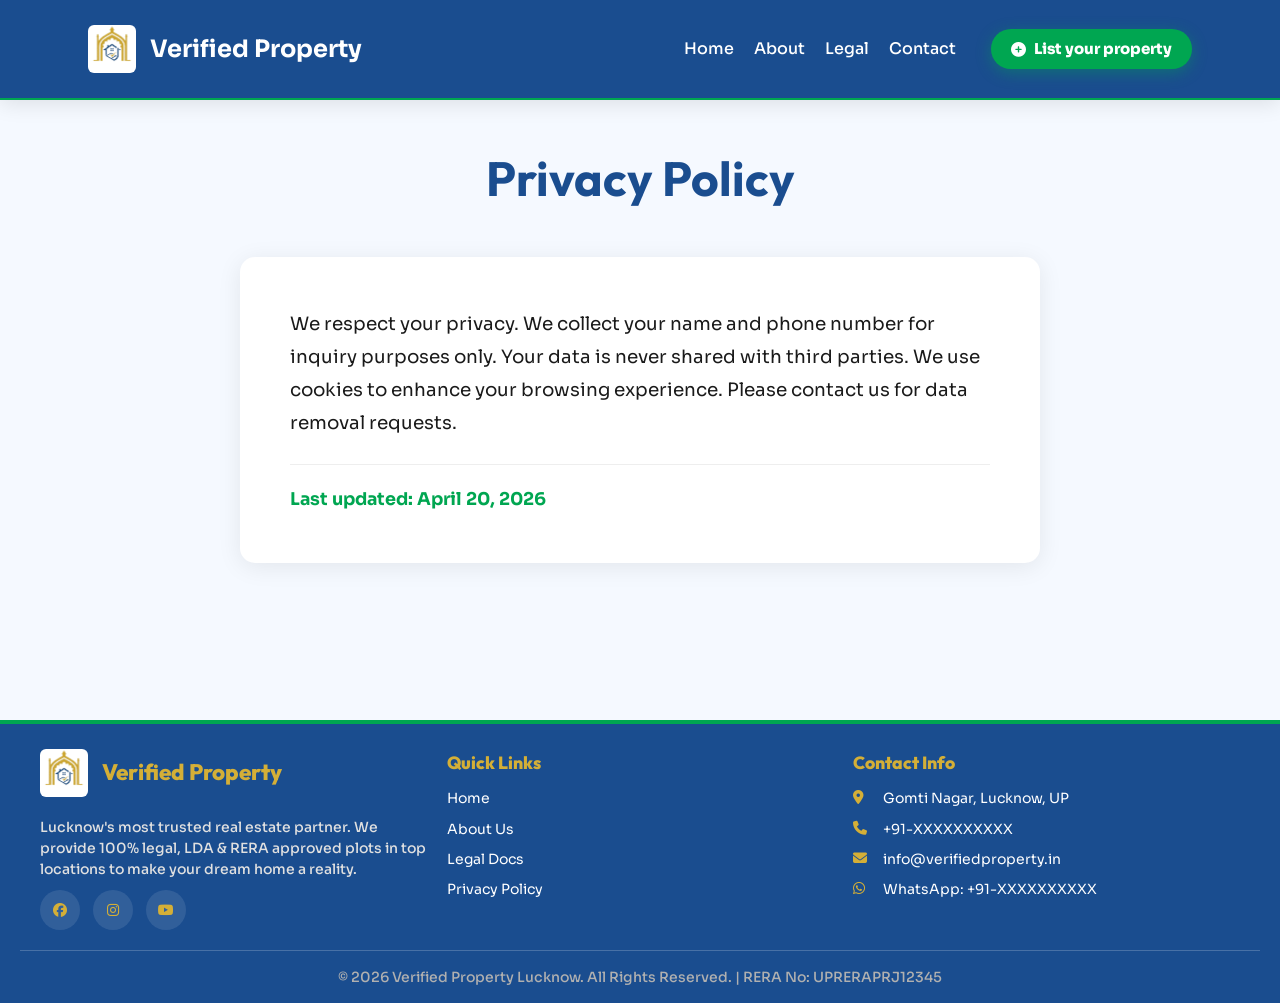
<file: privacy-policy.html>
<!DOCTYPE html>
<html lang="en">
<head>
    <meta charset="UTF-8">
    <meta name="viewport" content="width=device-width, initial-scale=1.0">
    <title>Privacy Policy | Verified Property Lucknow</title>
    <link rel="icon" type="image/x-icon" href="favicon.ico">
    <link rel="icon" type="image/png" sizes="16x16" href="favicon-16x16.png">
    <link rel="icon" type="image/png" sizes="32x32" href="favicon-32x32.png">
    <link rel="apple-touch-icon" sizes="180x180" href="apple-touch-icon.png">
    <link rel="manifest" href="site.webmanifest">
    <link rel="preconnect" href="https://fonts.googleapis.com">
    <link rel="preconnect" href="https://fonts.gstatic.com" crossorigin>
    <link href="https://fonts.googleapis.com/css2?family=Outfit:wght@400;600;800;900&family=Sora:wght@400;600;700&display=swap" rel="stylesheet">
    <link rel="stylesheet" href="https://cdnjs.cloudflare.com/ajax/libs/font-awesome/6.4.0/css/all.min.css">
    <link rel="stylesheet" href="style.css">
</head>
<body>

    <header class="site-header">
      <div class="header-container">
        
        <!-- Left: Logo + Name -->
        <div style="display: flex; align-items: center; gap: 14px;">
          <div class="logo-box" style="background: #ffffff; width: 48px; height: 48px; border-radius: 6px; display: flex; align-items: center; justify-content: center; overflow: hidden;">
            <img 
              src="Verified-property/images/logo-new.png" 
              alt="Verified Property Logo" 
              style="width: 100%; height: 100%; object-fit: contain; transform: scale(1.3) translateY(2px);"
            >
          </div>
          <span class="logo-text" style="color: #fff; font-size: 24px; font-weight: 700; white-space: nowrap;">
            Verified Property
          </span>
        </div>

        <!-- Hamburger Menu Icon -->
        <div class="hamburger" onclick="toggleMenu()">
            <i class="fas fa-bars"></i>
        </div>

        <!-- Right: Menu -->
        <nav class="nav-menu">
          <a href="index.html" style="color: #fff; text-decoration: none; font-size: 16px; font-weight: 500;">Home</a>
          <a href="about.html" style="color: #fff; text-decoration: none; font-size: 16px; font-weight: 500;">About</a>
          <a href="legal.html" style="color: #fff; text-decoration: none; font-size: 16px; font-weight: 500;">Legal</a>
          <a href="contact.html" style="color: #fff; text-decoration: none; font-size: 16px; font-weight: 500;">Contact</a>
          <a href="https://docs.google.com/forms/d/e/1FAIpQLSe-5FN8u4LjFddspsTeg0GSma86TEt2_xY3VROlmwhMjWygrQ/viewform" target="_blank" class="header-cta"><i class="fas fa-plus-circle"></i> List your property</a>
        </nav>

      </div>
    </header>

    <section class="inner-page">
        <h1>Privacy Policy</h1>
        <div style="max-width: 800px; margin: 0 auto; background: var(--color-white); padding: 50px; border-radius: 15px; box-shadow: 0 4px 25px rgba(0,0,0,0.08); text-align: left;">
            <p style="margin-bottom: 25px; font-size: 1.15rem; line-height: 1.8; color: var(--color-dark);">We respect your privacy. We collect your name and phone number for inquiry purposes only. Your data is never shared with third parties. We use cookies to enhance your browsing experience. Please contact us for data removal requests.</p>
            <p style="font-weight: 700; color: var(--color-secondary); font-size: 1.1rem; border-top: 1px solid #eee; padding-top: 20px;">Last updated: April 20, 2026</p>
        </div>
    </section>

    <footer class="footer">
        <div class="footer-container">
            <div class="footer-col">
                <div style="display: flex; align-items: center; gap: 14px; margin-bottom: 20px;">
                    <div style="background: #ffffff; width: 48px; height: 48px; border-radius: 6px; display: flex; align-items: center; justify-content: center; overflow: hidden; flex-shrink: 0;">
                        <img 
                          src="Verified-property/images/logo-new.png" 
                          alt="Verified Property Logo" 
                          style="width: 100%; height: 100%; object-fit: contain; transform: scale(1.3) translateY(2px);"
                        >
                    </div>
                    <h3 style="color: var(--color-gold); font-size: 1.4rem; font-weight: 800; margin: 0; text-align: left;">
                        Verified Property
                    </h3>
                </div>
                <p>Lucknow's most trusted real estate partner. We provide 100% legal, LDA & RERA approved plots in top locations to make your dream home a reality.</p>
                <div class="social-icons">
                    <a href="#"><i class="fab fa-facebook"></i></a>
                    <a href="#"><i class="fab fa-instagram"></i></a>
                    <a href="https://youtube.com/@VerifiedPropertylucknow" target="_blank"><i class="fab fa-youtube"></i></a>
                </div>
            </div>
            
            <div class="footer-col">
                <h4>Quick Links</h4>
                <ul>
                    <li><a href="index.html">Home</a></li>
                    <li><a href="about.html">About Us</a></li>
                    <li><a href="legal.html">Legal Docs</a></li>
                    <li><a href="privacy-policy.html">Privacy Policy</a></li>
                </ul>
            </div>
            
            <div class="footer-col">
                <h4>Contact Info</h4>
                <ul class="contact-list">
                    <li><i class="fas fa-map-marker-alt"></i> Gomti Nagar, Lucknow, UP</li>
                    <li><i class="fas fa-phone"></i> +91-XXXXXXXXXX</li>
                    <li><i class="fas fa-envelope"></i> info@verifiedproperty.in</li>
                    <li><i class="fab fa-whatsapp"></i> WhatsApp: +91-XXXXXXXXXX</li>
                </ul>
            </div>
        </div>
        <div class="footer-bottom">
            <p>© 2026 Verified Property Lucknow. All Rights Reserved. | RERA No: UPRERAPRJ12345</p>
        </div>
    </footer>

    <script>
        function toggleMenu() {
            document.querySelector('.nav-menu').classList.toggle('active');
        }
    </script>
</body>
</html>
</file>
<file: style.css>
:root {
    --color-primary: #1A4D8F;    /* Royal Blue - Trust, Main Brand */
    --color-secondary: #00A651;  /* Growth Green - CTA, Success */
    --color-gold: #D4AF37;       /* GOLDEN - RESTORED */
    --color-white: #FFFFFF;      /* Pure White - Text, Clean */
    --color-dark: #1A1A1A;       /* Off-Black - Body text */
    --color-light-bg: #F5F9FF;   /* Light Blue tint - Section BG */
    --font-heading: 'Outfit', sans-serif;
    --font-body: 'Sora', sans-serif;
}

* {
    margin: 0;
    padding: 0;
    box-sizing: border-box;
    font-family: var(--font-body);
}

html {
    scroll-behavior: smooth;
}

body {
    font-family: var(--font-body);
    font-weight: 400;
    line-height: 1.6;
    background-color: var(--color-white);
    color: var(--color-dark);
    overflow-x: hidden;
}

h1, h2, h3, h4, h5, h6, .logo {
    font-family: var(--font-heading) !important;
    font-weight: 700;
}

p, a, li, button {
    font-family: var(--font-body);
}

/* --- Header --- */
header {
    position: fixed;
    top: 0;
    width: 100%;
    background: var(--color-primary);
    backdrop-filter: blur(10px);
    z-index: 1000;
    padding: 15px 5%;
    display: flex;
    justify-content: space-between;
    align-items: center;
    border-bottom: none;
    box-shadow: 0 4px 20px rgba(0,0,0,0.1);
}

.logo {
    display: flex;
    align-items: center;
    gap: 10px;
    color: var(--color-white);
}

.logo-icon {
    width: 36px;
    height: 36px;
}

.logo-text-wrapper {
    display: flex;
    flex-direction: column;
}

.logo-main {
    font-size: 1.3rem;
    font-weight: 700;
    line-height: 1.1;
    color: var(--color-white);
}

.nav-links a {
    color: var(--color-white);
    text-decoration: none;
    margin-left: 20px;
    transition: 0.3s;
}

.nav-links a:hover {
    color: var(--color-secondary);
}

.header-cta {
    background: var(--color-secondary);
    color: var(--color-white) !important;
    padding: 8px 20px;
    border-radius: 25px;
    text-decoration: none;
    font-size: 15px;
    font-weight: 800;
    box-shadow: 0 4px 15px rgba(0, 166, 81, 0.4);
    display: flex;
    align-items: center;
    gap: 8px;
    transition: 0.3s ease;
    margin-left: 15px;
}

.header-cta:hover {
    transform: translateY(-2px);
    box-shadow: 0 6px 20px rgba(0, 166, 81, 0.6);
    background: #008f45;
}

/* --- Dropdown Menu --- */
.dropdown {
    position: relative;
    display: flex;
    align-items: center;
    padding: 10px 0;
}
.dropdown-content {
    display: none;
    position: absolute;
    background-color: var(--color-white);
    min-width: 160px;
    box-shadow: 0px 8px 24px 0px rgba(0,0,0,0.15);
    z-index: 1001;
    border-radius: 8px;
    overflow: hidden;
    top: 100%;
    left: 0;
    border: none;
}
.dropdown-content a {
    color: var(--color-primary) !important;
    padding: 12px 16px;
    text-decoration: none;
    display: block;
    font-size: 15px;
    font-weight: 600;
    border-bottom: 1px solid #f5f5f5;
    transition: 0.3s;
}
.dropdown-content a:last-child {
    border-bottom: none;
}
.dropdown-content a:hover {
    background-color: var(--color-light-bg);
    color: var(--color-secondary) !important;
    padding-left: 20px;
}
.dropdown:hover .dropdown-content {
    display: block;
}
.dropdown:hover .dropbtn {
    color: var(--color-secondary) !important;
}

/* --- Hero Section --- */
.hero {
    height: 80vh;
    min-height: 500px;
    background: linear-gradient(rgba(10,25,47,0.65), rgba(10,25,47,0.65)), url('Verified-property/images/rumi-gate.jpg') !important;
    background-size: cover !important;
    background-position: center !important;
    display: flex;
    flex-direction: column;
    justify-content: center;
    align-items: center;
    text-align: center;
    align-items: flex-start;
    text-align: left;
    color: var(--color-white);
    padding: 120px 20px 60px 20px;
    padding: 120px 5% 60px 5%;
}

.hero h1 {
    font-family: var(--font-heading) !important; 
    font-size: 4rem !important; 
    font-weight: 900 !important; 
    letter-spacing: -2px !important;
    margin-bottom: 10px;
    color: var(--color-secondary);
    text-shadow: 2px 2px 8px rgba(0, 0, 0, 0.5); /* Glow effect for heading */
}

.hero-subtext {
    font-size: 1.2rem;
    margin-bottom: 30px;
    font-weight: 500;
    text-shadow: 1px 1px 4px rgba(0,0,0,0.5);
}

.feature-cards {
    display: flex;
    gap: 20px;
    justify-content: center;
    margin: 30px auto;
    max-width: 1300px;
    flex-wrap: wrap;
}
.feature-cards .card {
    background: #FFFFFF;
    border-radius: 12px;
    padding: 30px 25px;
    width: calc(25% - 15px) !important;
    text-align: center;
    box-shadow: 0 10px 30px rgba(0, 0, 0, 0.06);
    border-top: 4px solid var(--color-primary);
    transition: all 0.3s ease;
}
.feature-cards .card:hover {
    transform: translateY(-5px);
    box-shadow: 0 15px 40px rgba(0, 0, 0, 0.12);
}
.card-icon {
    width: 60px;
    height: 60px;
    background: #1A4D8F; /* Blue */
    border-radius: 50%;
    display: flex;
    align-items: center;
    justify-content: center;
    margin: 0 auto 15px auto;
}
.card-icon i {
    color: var(--color-secondary);
    font-size: 28px;
}
.feature-cards .card h3 {
    font-family: 'Outfit', sans-serif;
    color: #1A4D8F; /* Blue heading */
    font-size: 1.3rem;
    font-weight: 800;
    margin-bottom: 10px;
}
.feature-cards .card p {
    font-family: 'Sora', sans-serif;
    color: #333333;
    font-size: 0.95rem;
    line-height: 1.6;
}

@media (max-width: 1100px) {
    .feature-cards .card {
        width: calc(50% - 10px) !important;
    }
}

/* =========================================================
   RESPONSIVE & MOBILE FRIENDLY FIXES (320px to 768px)
   ========================================================= */

/* Header Base Styles for Desktop & Mobile */
.site-header {
    background: #1A4D8F !important;
    position: fixed;
    top: 0;
    left: 0;
    width: 100%;
    z-index: 999;
    box-shadow: 0 4px 20px rgba(0,0,0,0.1);
}
.header-container {
    display: flex;
    align-items: center;
    padding: 10px 24px;
    justify-content: space-between;
    width: 100%;
    max-width: 1200px;
    margin: 0 auto;
}
.nav-menu {
    display: flex;
    gap: 20px;
    flex-wrap: wrap;
    justify-content: flex-end;
    align-items: center;
}
.hamburger {
    display: none;
    color: var(--color-white);
    font-size: 28px;
    cursor: pointer;
}

/* CRITICAL MOBILE OVERRIDES */
@media (max-width: 768px) {
    /* 1. Mobile Header + Navbar */
    .site-header {
        height: 70px;
        padding: 0 !important;
    }
    .header-container {
        padding: 10px 15px !important;
        height: 100%;
    }
    .logo-box {
        width: 40px !important;
        height: 40px !important;
    }
    .logo-text {
        font-size: 20px !important;
    }
    .hamburger {
        display: block;
    }
    .nav-menu {
        position: absolute;
        top: 70px;
        left: 0;
        width: 100%;
        background: #1A4D8F;
        flex-direction: column;
        gap: 0;
        padding: 0;
        max-height: 0;
        overflow: hidden;
        transition: max-height 0.4s ease-in-out;
        z-index: 998;
        align-items: flex-start;
    }
    .nav-menu.active {
        max-height: 500px;
        padding: 10px 20px 20px 20px;
    }
    .nav-menu a, .dropdown .dropbtn {
        width: 100%;
        padding: 12px 0;
        border-bottom: 1px solid rgba(255,255,255,0.1);
        margin: 0 !important;
    }
    .dropdown {
        width: 100%;
        flex-direction: column;
        align-items: flex-start;
        padding: 0;
    }
    .dropdown-content {
        position: static;
        width: 100%;
        box-shadow: none;
        background: rgba(0,0,0,0.2);
        margin-top: 0;
    }
    .header-cta {
        width: 100%;
        justify-content: center;
        margin-left: 0 !important;
        margin-top: 15px;
    }

    /* 2. Hero Section */
    .hero {
        padding-top: 90px !important;
        min-height: 450px !important;
        background-image: linear-gradient(rgba(0, 0, 0, 0.5), rgba(0, 0, 0, 0.5)), url('Verified-property/images/rumi-gate.jpg') !important;
        text-align: center !important;
        align-items: center !important;
    }
    .hero h1 {
        font-size: 28px !important;
    }
    .hero p, .hero-subtext {
        font-size: 16px !important;
    }
    .hero .cta-btn {
        width: 90% !important;
        margin: 0 auto !important;
        justify-content: center !important;
    }

    /* 3. General Responsive Rules */
    section, .inner-page {
        padding: 40px 15px !important;
    }
    h1 { font-size: 28px !important; }
    h2 { font-size: 24px !important; }
    h3 { font-size: 20px !important; }
    p { font-size: 16px !important; }
    img {
        max-width: 100%;
        height: auto;
    }
    .cta-btn {
        min-height: 44px;
        width: 100%;
        justify-content: center;
    }
    
    /* 4. Featured Listings Section */
    .feature-cards {
        display: grid !important;
        grid-template-columns: 1fr !important;
        gap: 20px !important;
    }
    .feature-cards .card, .card {
        width: 100% !important;
        margin: 0 !important;
    }
    .card > div:first-child > div[style*="background"] {
        height: 200px !important;
        background-size: cover !important;
        background-position: center !important;
    }

    /* 5. Footer */
    .footer, .site-footer {
        padding: 30px 15px !important;
    }
    .footer-container {
        flex-direction: column !important;
        text-align: center !important;
    }
    .footer-col {
        text-align: center !important;
        margin-bottom: 20px;
        width: 100%;
    }
    .footer-col div[style*="display: flex"] {
        justify-content: center !important;
    }
    .social-icons {
        display: flex;
        justify-content: center;
        gap: 15px;
    }
    .social-icons a {
        width: 40px !important;
        height: 40px !important;
        line-height: 40px !important;
        margin: 0 !important;
    }
    
    /* Extra Inner Pages */
    .inner-page {
        padding: 100px 15px 40px !important;
    }
    .kagaz-container {
        flex-direction: column;
        gap: 30px;
    }
}

@media (max-width: 768px) {
    .feature-cards {
        flex-direction: column;
        align-items: center;
    }
    .feature-cards .card {
        width: 90% !important;
    }
}

.cta-btn {
    background: var(--color-secondary);
    color: var(--color-white);
    padding: 18px 40px;
    border-radius: 50px;
    text-decoration: none;
    font-weight: 700;
    font-size: 1.2rem;
    display: flex;
    align-items: center;
    gap: 12px;
    box-shadow: 0 10px 30px rgba(0, 166, 81, 0.3);
    transition: 0.3s transform ease, 0.3s box-shadow ease, 0.3s background-color ease;
}

.cta-btn:hover {
    transform: translateY(-5px) scale(1.05);
    background: #008f45;
    color: var(--color-white);
    animation: pulse-green 1.5s infinite;
}

.cta-btn svg {
    width: 25px;
    height: 25px;
    fill: var(--color-white);
}

@keyframes pulse-green {
    0% {
        box-shadow: 0 15px 40px rgba(0, 166, 81, 0.5), 0 0 0 0 rgba(0, 166, 81, 0.7);
    }
    70% {
        box-shadow: 0 15px 40px rgba(0, 166, 81, 0.5), 0 0 0 20px rgba(0, 166, 81, 0);
    }
    100% {
        box-shadow: 0 15px 40px rgba(0, 166, 81, 0.5), 0 0 0 0 rgba(0, 166, 81, 0);
    }
}

        :root {
            --color-primary: #1A4D8F;    /* Royal Blue - Trust, Main Brand */
            --color-secondary: #00A651;  /* Growth Green - CTA, Success */
            --color-white: #FFFFFF;      /* Pure White - Text, Clean */
            --color-dark: #1A1A1A;       /* Off-Black - Body text */
            --color-light-bg: #F5F9FF;   /* Light Blue tint - Section BG */
            --font-heading: 'Outfit', sans-serif;
            --font-body: 'Sora', sans-serif;
        }

        * {
            margin: 0;
            padding: 0;
            box-sizing: border-box;
            font-family: var(--font-body);
        }

        html {
            scroll-behavior: smooth;
        }

        body {
            font-family: var(--font-body);
            font-weight: 400;
            line-height: 1.6;
            background-color: var(--color-white);
            color: var(--color-dark);
        }

        h1, h2, h3, h4, h5, h6, .logo {
            font-family: var(--font-heading) !important;
            font-weight: 700;
        }

        p, a, li, button {
            font-family: var(--font-body);
        }

        /* --- Header --- */
        header {
            position: fixed;
            top: 0;
            width: 100%;
            min-height: 60px;
            background: var(--color-primary);
            backdrop-filter: blur(10px);
            z-index: 1000;
            padding: 15px 5%;
            display: flex;
            justify-content: space-between;
            align-items: center;
            border-bottom: 2px solid var(--color-secondary);
        }

        .logo {
            display: flex;
            align-items: center;
            gap: 10px;
            color: var(--color-white);
        }

        .logo-icon {
            width: 36px;
            height: 36px;
        }

        .logo-text-wrapper {
            display: flex;
            flex-direction: column;
        }

        .logo-main {
            font-size: 1.3rem;
            font-weight: 700;
            line-height: 1.1;
            color: var(--color-white);
        }

        .nav-links a {
            color: var(--color-white);
            text-decoration: none;
            margin-left: 20px;
            transition: 0.3s;
        }

        .nav-links a:hover {
            color: var(--color-secondary);
        }

        /* --- Dropdown Menu --- */
        .dropdown {
            position: relative;
            display: flex;
            align-items: center;
            padding: 10px 0;
        }
        .dropdown-content {
            display: none;
            position: absolute;
            background-color: var(--color-white);
            min-width: 160px;
            box-shadow: 0px 8px 24px 0px rgba(0,0,0,0.15);
            z-index: 1001;
            border-radius: 8px;
            overflow: hidden;
            top: 100%;
            left: 0;
            border: 1px solid #eee;
        }
        .dropdown-content a {
            color: var(--color-primary) !important;
            padding: 12px 16px;
            text-decoration: none;
            display: block;
            font-size: 15px;
            font-weight: 600;
            border-bottom: 1px solid #f5f5f5;
            transition: 0.3s;
        }
        .dropdown-content a:last-child {
            border-bottom: none;
        }
        .dropdown-content a:hover {
            background-color: var(--color-light-bg);
            color: var(--color-secondary) !important;
            padding-left: 20px;
        }
        .dropdown:hover .dropdown-content {
            display: block;
        }
        .dropdown:hover .dropbtn {
            color: var(--color-secondary) !important;
        }

        .green-text {
            color: var(--color-secondary);
        }

        .trust-points-compact {
            background: rgba(255, 255, 255, 0.15); /* Transparent white */
            backdrop-filter: blur(12px); /* This creates glass blur */
            -webkit-backdrop-filter: blur(12px); /* For Safari */
            border: 1px solid rgba(255, 255, 255, 0.3); /* Glass edge */
            border-radius: 12px;
            padding: 20px 25px;
            margin: 25px auto;
            max-width: 600px;
            box-shadow: 0 8px 32px 0 rgba(0, 0, 0, 0.2); /* Depth shadow */
        }

        .trust-points-compact p {
            color: #FFFFFF;
            font-size: 1.05rem;
            font-weight: 600;
            margin: 10px 0;
            text-shadow: 1px 1px 4px rgba(0, 0, 0, 0.7); /* Text pop on glass */
            line-height: 1.6;
            text-align: center;
        }

        .cta-btn {
            background-color: var(--color-secondary);
            color: var(--color-white);
            padding: 18px 40px;
            border-radius: 50px;
            text-decoration: none;
            font-weight: 700;
            font-size: 1.2rem;
            display: flex;
            align-items: center;
            gap: 12px;
            border: 2px solid var(--color-white);
            box-shadow: 0 10px 30px rgba(37, 211, 102, 0.4);
            transition: 0.3s transform ease, 0.3s box-shadow ease, 0.3s background-color ease;
        }

        .cta-btn:hover {
            transform: translateY(-5px) scale(1.05);
            box-shadow: 0 15px 40px rgba(37, 211, 102, 0.6);
            background-color: var(--color-primary);
        }

        .cta-btn svg {
            width: 25px;
            height: 25px;
            fill: white;
        }

        /* --- Features Section --- */
        .features {
            padding: 80px 10%;
            background-color: var(--color-light-bg);
            text-align: center;
        }

        .features-grid {
            display: grid;
            grid-template-columns: repeat(auto-fit, minmax(280px, 1fr));
            gap: 30px;
            margin-top: 50px;
        }

        .feature-card {
            background: var(--white);
            padding: 40px 30px;
            border-radius: 20px;
            box-shadow: 0 10px 25px rgba(0,0,0,0.05);
            transition: 0.4s;
            border-top: 5px solid var(--color-secondary);
        }

        .feature-card:hover {
            transform: translateY(-10px);
            box-shadow: 0 20px 45px rgba(26, 77, 46, 0.1);
        }

        .feature-icon {
            width: 70px;
            height: 70px;
            background: var(--color-primary);
            border-radius: 50%;
            display: flex;
            align-items: center;
            justify-content: center;
            margin: 0 auto 20px;
        }

        .feature-icon svg {
            width: 35px;
            fill: var(--color-secondary);
        }

        .feature-card h3 {
            font-size: 1.5rem;
            color: var(--color-primary);
            margin-bottom: 15px;
        }

        .feature-card p {
            color: var(--color-dark);
            font-size: 1rem;
            line-height: 1.6;
        }

        /* --- Footer --- */
        footer {
            background-color: var(--color-primary);
            color: var(--color-white);
            text-align: left;
            padding: 25px 20px;
            border-top: 4px solid var(--color-secondary);
            font-size: 14px;
        }

        footer p {
            font-size: 14px;
            font-weight: 500;
        }

        .footer-logo {
            font-size: 1.8rem;
            font-weight: 700;
            margin-bottom: 20px;
            display: block;
        }

        /* Mobile Adjustments */
        @media (max-width: 768px) {
            header {
                padding: 15px 20px;
            }
            .nav-links {
                display: none;
            }
            .hero {
                background-attachment: scroll;
            }
            .hero h1 {
                margin-top: 50px;
            }
        }

        /* WhatsApp Floating Button */
        .whatsapp-float {
            position: fixed;
            bottom: 30px;
            right: 30px;
            background-color: var(--color-secondary);
            color: #FFF;
            border-radius: 50px;
            text-align: center;
            font-size: 30px;
            box-shadow: 2px 2px 10px rgba(0,0,0,0.2);
            z-index: 1000;
            width: 60px;
            height: 60px;
            display: flex;
            align-items: center;
            justify-content: center;
            transition: 0.3s;
        }

        .whatsapp-float:hover {
            transform: scale(1.1);
        }

/* --- Features Section --- */
.features {
    background: #F7F7F7; /* Light grey like original */
    padding: 60px 20px;
}

/* --- Footer --- */
.footer {
    background: #1A4D8F; /* Same Blue as header */
    color: #FFFFFF;
    padding: 25px 20px 0 20px;
    font-family: 'Sora', sans-serif;
    font-size: 14px;
}
.footer-container {
    display: flex;
    justify-content: space-between;
    max-width: 1200px;
    margin: 0 auto;
    gap: 20px;
    flex-wrap: wrap;
}
.footer-col {
    flex: 1;
    min-width: 250px;
    text-align: left;
}
.footer-col h3, .footer-col h4 {
    font-family: 'Outfit', sans-serif;
    color: var(--color-gold); /* GOLD headings */
    margin-bottom: 10px;
    font-size: 1.1rem;
    font-weight: 800;
}
.footer-col p {
    line-height: 1.5;
    color: #E0E0E0;
    font-size: 14px;
    text-align: left;
}
.footer-col ul {
    list-style: none;
    padding: 0;
}
.footer-col ul li {
    margin-bottom: 8px;
    font-size: 14px;
}
.footer-col ul li a {
    color: #FFFFFF;
    text-decoration: none;
    transition: 0.3s;
}
.footer-col ul li a:hover {
    color: var(--color-gold); /* Gold on hover */
    padding-left: 5px;
}
.contact-list li {
    display: flex;
    align-items: flex-start;
    gap: 10px;
}
.contact-list li i {
    color: var(--color-gold);
    margin-top: 3px;
    width: 20px;
    flex-shrink: 0;
}
.social-icons {
    margin-top: 10px;
}
.social-icons a {
    display: inline-block;
    width: 40px;
    height: 40px;
    background: rgba(255,255,255,0.1);
    border-radius: 50%;
    text-align: center;
    line-height: 40px;
    color: var(--color-gold);
    margin-right: 10px;
    transition: 0.3s;
}
.social-icons a:hover {
    background: var(--color-gold);
    color: #1A4D8F;
    transform: translateY(-3px);
}
.footer-bottom {
    border-top: 1px solid rgba(255,255,255,0.2);
    margin-top: 20px;
    padding: 15px 0;
    text-align: center;
    font-size: 14px;
    color: #B0B0B0;
}

@media (max-width: 768px) {
    .footer-container {
        flex-direction: column;
        text-align: center;
    }
    .contact-list li {
        justify-content: center;
    }
}

/* Mobile Adjustments */
@media (max-width: 768px) {
    header {
        padding: 15px 20px;
    }
    .nav-links {
        display: none;
    }
    .hero {
        background-attachment: scroll;
    }
    .hero h1 {
        margin-top: 50px;
    }
}

/* WhatsApp Floating Button */
.whatsapp-float {
    position: fixed;
    bottom: 30px;
    right: 30px;
    background-color: var(--color-secondary);
    color: #FFF;
    border-radius: 50px;
    text-align: center;
    font-size: 30px;
    box-shadow: 2px 2px 10px rgba(0,0,0,0.2);
    z-index: 1000;
    width: 60px;
    height: 60px;
    display: flex;
    align-items: center;
    justify-content: center;
    transition: 0.3s;
}

.whatsapp-float:hover {
    transform: scale(1.1);
    animation: pulse-green 1.5s infinite;
}

/* --- Inner Pages CSS --- */
.inner-page {
    padding: 140px 5% 80px;
    background-color: var(--color-light-bg);
    min-height: 80vh;
}
.inner-page h1 {
    text-align: center;
    color: var(--color-primary);
    font-size: 3rem;
    margin-bottom: 40px;
}

.site-footer {
    background: #1A4D8F !important;
    color: #FFFFFF !important;
    padding: 25px 20px 0 20px !important;
    font-family: 'Sora', sans-serif !important;
    font-size: 14px !important;
}

.kagaz-check-section {
    background: #F7F7F7;
    padding: 80px 20px;
}
.kagaz-container {
    max-width: 1200px;
    margin: 0 auto;
    display: flex;
    align-items: center;
    gap: 60px;
}
.kagaz-left {
    flex: 1;
}
.kagaz-left h2 {
    font-family: 'Outfit', sans-serif;
    font-size: 2.5rem;
    font-weight: 800;
    color: #1A4D8F; /* Blue */
    margin-bottom: 15px;
}
.kagaz-subtext {
    font-family: 'Sora', sans-serif;
    font-size: 1.1rem;
    color: #333333;
    line-height: 1.7;
    margin-bottom: 30px;
}
.check-list {
    display: flex;
    flex-direction: column;
    gap: 12px;
}
.check-item {
    background: #FFFFFF;
    border: 1px solid #E0E0E0;
    border-radius: 10px;
    padding: 16px 20px;
    display: flex;
    justify-content: space-between;
    align-items: center;
    font-family: 'Sora', sans-serif;
    box-shadow: 0 2px 8px rgba(0,0,0,0.05);
}
.check-item span:first-child {
    font-weight: 600;
    color: #1A1A1A;
}
.check-item i {
    color: #00A651; /* Green tick */
    margin-right: 10px;
}
.status {
    background: rgba(212, 175, 55, 0.15); /* Light Gold */
    color: #D4AF37; /* Gold text */
    padding: 5px 12px;
    border-radius: 20px;
    font-size: 0.85rem;
    font-weight: 700;
}
.kagaz-right {
    flex: 1;
}
.doc-image {
    width: 100%;
    border-radius: 16px;
    box-shadow: 0 10px 40px rgba(0,0,0,0.15);
}

@media (max-width: 900px) {
    .kagaz-container {
        flex-direction: column;
    }
    .kagaz-left h2 {
        font-size: 2rem;
        text-align: center;
    }
    .kagaz-subtext {
        text-align: center;
    }
}

/* --- Video Popup Button Styles --- */
.btn-group {
    display: flex;
    gap: 10px;
    width: 100%;
}
.btn-group .cta-btn {
    flex: 1;
    padding: 12px 5px !important;
    font-size: 0.95rem !important;
}
.watch-video-btn {
    background-color: #E63946 !important;
    border: none;
    cursor: pointer;
    display: none; /* By default hidden */
    box-shadow: 0 10px 30px rgba(230, 57, 70, 0.3) !important;
}
.watch-video-btn:hover {
    background-color: #D62828 !important;
    box-shadow: 0 15px 40px rgba(230, 57, 70, 0.5) !important;
}

/* --- Property Categories Grid --- */
.property-categories {
    padding: 60px 5%;
    text-align: center;
}
.property-categories .category-header h2 {
    font-size: 2.2rem;
    color: var(--color-primary);
    margin-bottom: 10px;
}
.property-categories .category-header p {
    font-size: 1.1rem;
    color: #555;
    margin-bottom: 40px;
}
.lda-category {
    background-color: #ffffff;
}
.freehold-category {
    background-color: #f8f9fa;
}
.category-grid {
    display: grid;
    grid-template-columns: 1fr 1fr;
    gap: 15px;
    max-width: 500px;
    margin: 0 auto;
}
.category-card {
    background: #1a237e; /* Royal Blue */
    border-radius: 16px;
    border: 1px solid #0d47a1;
    box-shadow: 0 4px 15px rgba(26,35,126,0.3);
    padding: 25px 15px;
    text-align: center;
    transition: transform 0.3s ease, box-shadow 0.3s ease;
}
.category-card:hover {
    transform: translateY(-5px);
    box-shadow: 0 8px 20px rgba(0,0,0,0.1);
}
.category-card img {
    width: 100px;
    height: 100px;
    margin-bottom: 15px;
    object-fit: contain;
    background: white; /* White background behind icon */
    padding: 8px; /* Space around glossy icon */
    border-radius: 20px; /* Rounded white box */
    box-shadow: 0 2px 8px rgba(0,0,0,0.2);
}
.category-card h3 {
    font-size: 18px;
    font-weight: 600;
    color: white; /* Change text to white for blue background */
    margin: 5px 0 15px 0;
}
.category-btn {
    display: inline-block;
    border: 2px solid #2e7d32;
    color: #1a1a1a;
    background: white;
    padding: 8px 25px;
    border-radius: 25px;
    font-size: 14px;
    font-weight: 600;
    text-decoration: none;
    transition: all 0.3s ease;
}
.category-btn:hover {
    background-color: #2e7d32;
    color: white;
    transform: scale(1.05);
}

@media (min-width: 768px) {
    .category-grid {
        grid-template-columns: 1fr 1fr 1fr 1fr;
        max-width: 1200px;
    }
}
</file>
